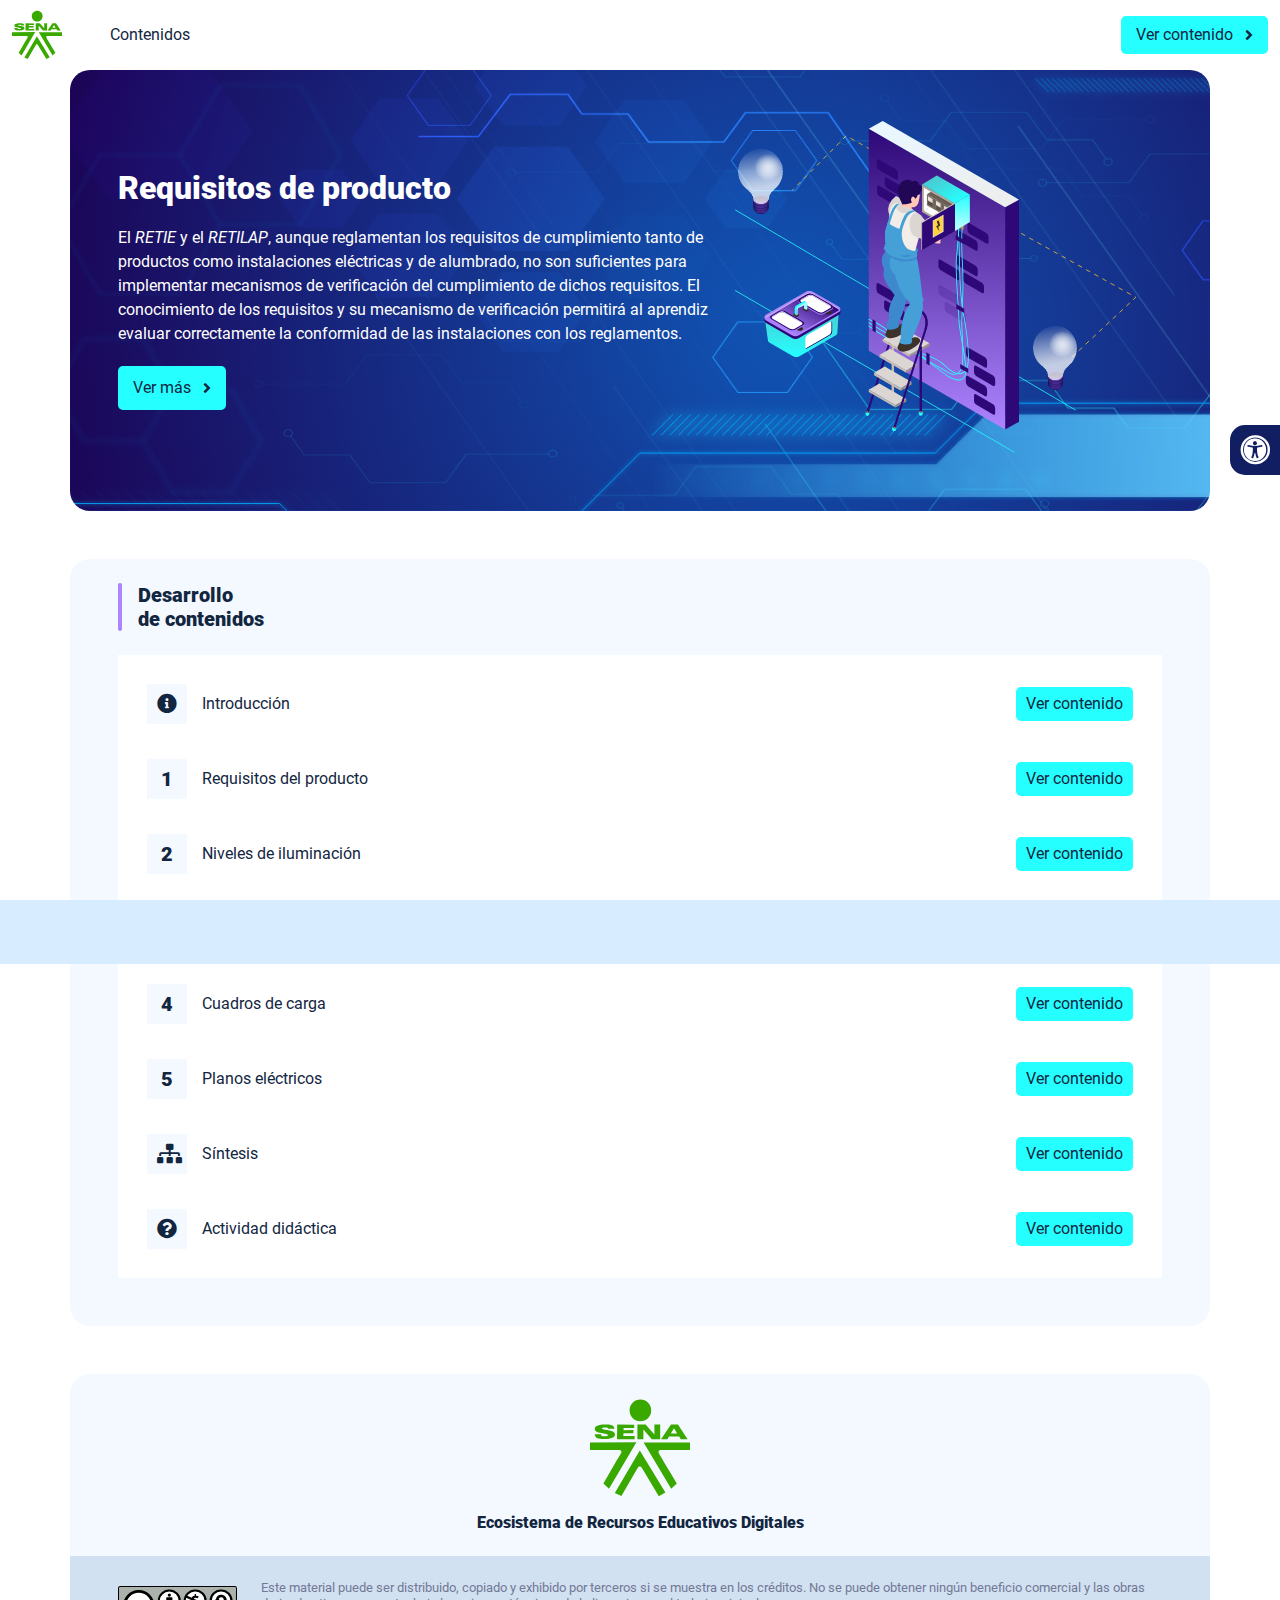
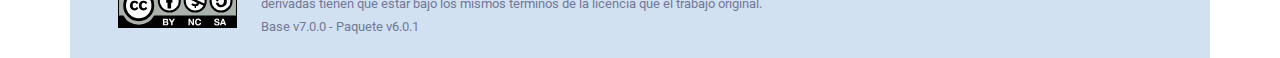
<file: index.html>
<!DOCTYPE html><html lang=""><head><meta charset="utf-8"><meta http-equiv="X-UA-Compatible" content="IE=edge"><meta name="viewport" content="width=device-width,initial-scale=1"><link rel="icon" href="favicon.ico"><title>Requisitos de producto</title><link href="css/chunk-0c047e41.3babef71.css" rel="prefetch"><link href="css/chunk-25b302c8.3babef71.css" rel="prefetch"><link href="css/chunk-26fc7596.3babef71.css" rel="prefetch"><link href="css/chunk-2d2747e2.3babef71.css" rel="prefetch"><link href="css/chunk-32334cb6.3babef71.css" rel="prefetch"><link href="css/chunk-3c57cd7b.3babef71.css" rel="prefetch"><link href="css/chunk-4f2d402a.3babef71.css" rel="prefetch"><link href="css/chunk-515a8379.aae71542.css" rel="prefetch"><link href="css/chunk-59974754.6d5aa889.css" rel="prefetch"><link href="css/chunk-60cbc06b.09438581.css" rel="prefetch"><link href="css/chunk-6e1e538a.3ba0a060.css" rel="prefetch"><link href="css/chunk-766a929b.9ea99275.css" rel="prefetch"><link href="css/chunk-f2df7d2c.3babef71.css" rel="prefetch"><link href="css/comple.89ead202.css" rel="prefetch"><link href="css/creditos.0e7397da.css" rel="prefetch"><link href="css/glosario.1098d753.css" rel="prefetch"><link href="css/referencias.dbaa45a3.css" rel="prefetch"><link href="js/actividad.498f8d3e.js" rel="prefetch"><link href="js/chunk-0206bfa0.9d64e2cb.js" rel="prefetch"><link href="js/chunk-0c047e41.c1b5f948.js" rel="prefetch"><link href="js/chunk-13a6037e.b6cc52b1.js" rel="prefetch"><link href="js/chunk-18f95272.c2a5eee4.js" rel="prefetch"><link href="js/chunk-25b302c8.26cfb7b2.js" rel="prefetch"><link href="js/chunk-26fc7596.286ada91.js" rel="prefetch"><link href="js/chunk-2c06842c.44a60f75.js" rel="prefetch"><link href="js/chunk-2d0c5615.ebc1981a.js" rel="prefetch"><link href="js/chunk-2d0e96ec.7b8875b5.js" rel="prefetch"><link href="js/chunk-2d208d90.9c6a4a0e.js" rel="prefetch"><link href="js/chunk-2d21d0e2.320e0a0d.js" rel="prefetch"><link href="js/chunk-2d22c123.474e9714.js" rel="prefetch"><link href="js/chunk-2d2747e2.55b9a2a1.js" rel="prefetch"><link href="js/chunk-2e80bb9a.818f9add.js" rel="prefetch"><link href="js/chunk-319206de.2b0a71fd.js" rel="prefetch"><link href="js/chunk-32334cb6.4e06baf7.js" rel="prefetch"><link href="js/chunk-36769079.f509823e.js" rel="prefetch"><link href="js/chunk-3c57cd7b.d8fd3cb3.js" rel="prefetch"><link href="js/chunk-4cdd78c0.21552dad.js" rel="prefetch"><link href="js/chunk-4f2d402a.f52de32d.js" rel="prefetch"><link href="js/chunk-515a8379.ad4b0488.js" rel="prefetch"><link href="js/chunk-53ccb27e.e4c9c4d9.js" rel="prefetch"><link href="js/chunk-55d286b8.984d19df.js" rel="prefetch"><link href="js/chunk-59974754.4b536167.js" rel="prefetch"><link href="js/chunk-60cbc06b.17f2bb4a.js" rel="prefetch"><link href="js/chunk-659152b8.4c724f06.js" rel="prefetch"><link href="js/chunk-6e1e538a.1656d117.js" rel="prefetch"><link href="js/chunk-766a929b.4fd76fb0.js" rel="prefetch"><link href="js/chunk-c796899c.b404a9ce.js" rel="prefetch"><link href="js/chunk-e8a7823a.9ff4a1e8.js" rel="prefetch"><link href="js/chunk-f2df7d2c.d2fe56d5.js" rel="prefetch"><link href="js/chunk-fde47172.6ef31f8b.js" rel="prefetch"><link href="js/comple.bb470b84.js" rel="prefetch"><link href="js/creditos.e0a862ca.js" rel="prefetch"><link href="js/glosario.078a1aea.js" rel="prefetch"><link href="js/intro.c3f9593e.js" rel="prefetch"><link href="js/referencias.2f493e34.js" rel="prefetch"><link href="js/sintesis.4d06def1.js" rel="prefetch"><link href="js/tema1.82eb4feb.js" rel="prefetch"><link href="js/tema2.337111f9.js" rel="prefetch"><link href="js/tema3.07167fae.js" rel="prefetch"><link href="js/tema4.e86cfaf5.js" rel="prefetch"><link href="js/tema5.bd9a6599.js" rel="prefetch"><link href="css/app.6a97a288.css" rel="preload" as="style"><link href="css/chunk-vendors.4b764616.css" rel="preload" as="style"><link href="js/app.c9f8bfbf.js" rel="preload" as="script"><link href="js/chunk-vendors.fed566e0.js" rel="preload" as="script"><link href="css/chunk-vendors.4b764616.css" rel="stylesheet"><link href="css/app.6a97a288.css" rel="stylesheet"></head><body><noscript><strong>We're sorry but Requisitos de producto doesn't work properly without JavaScript enabled. Please enable it to continue.</strong></noscript><div id="app"></div><script src="js/chunk-vendors.fed566e0.js"></script><script src="js/app.c9f8bfbf.js"></script></body></html>
</file>
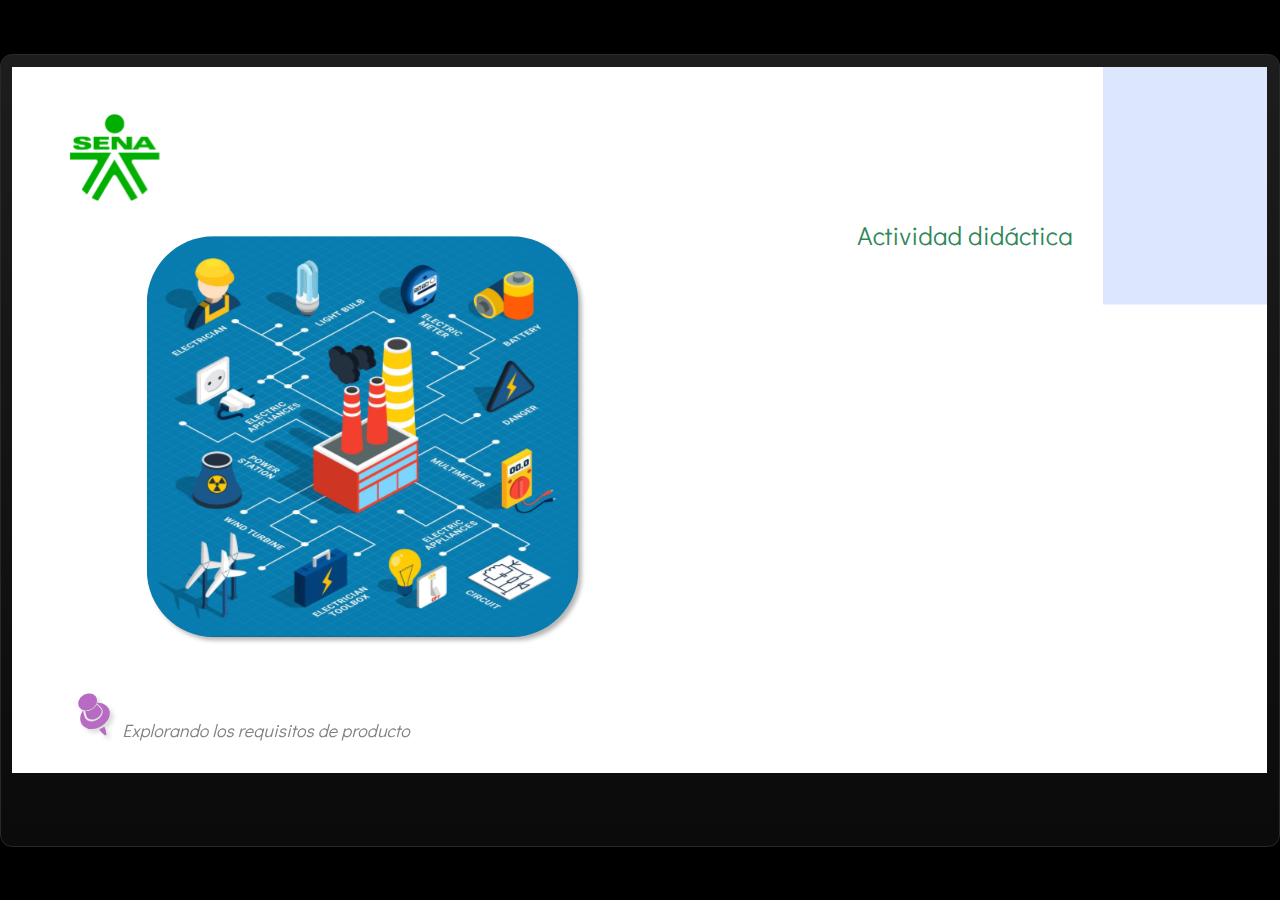
<file: actividades/actividad.html>
﻿<!doctype html>
<html lang="es">
<head>
  <meta charset="utf-8">
  <!-- Creado con Storyline 360 - http://www.articulate.com  -->
  <!-- version: 3.75.30269.0 -->
  <title>Actividad did&#225;ctica</title>
  <meta http-equiv="x-ua-compatible" content="IE=edge"/>
  <meta name="viewport" content="width=device-width,initial-scale=1,user-scalable=no,shrink-to-fit=no,minimal-ui"/>
  <meta name="apple-mobile-web-app-capable" content="yes"/>
  <style>
    html, body { height: 100%; padding: 0; margin: 0 }
    #app { height: 100%; width: 100%; }
  </style>

  <script>
    window.DS = {};
    window.globals = {
      DATA_PATH_BASE: '',
      HAS_FRAME: true,
      HAS_SLIDE: true,

      lmsPresent: false,
      tinCanPresent: false,
      cmi5Present: false,
      aoSupport: false,
      scale: 'show all',
      captureRc: false,
      browserSize: 'optimal',
      bgColor: '#000000',
      features: 'AccessibleVideo,BackgroundAudio,ConnectionMessages,FullScreenToggle,InsertSvgPicture,LayerPresentAsDialog,MultipleQuizTracking,PlayerSpeedControl,StreamingVideo,UpdatedThemeEditor,UseAudioElement,VideoTranscripts',
      themeName: 'classic',
      preloaderColor: '#FFFFFF',
      suppressAnalytics: false,
      productChannel: 'stable',
      publishSource: 'storyline',
      aid: 'aid|5304b41d-7af7-4125-b8d1-83eb222823e2',
      cid: 'e4ca85b4-4630-42a1-b3e5-8e7f557f076a',
      playerVersion: '3.75.30269.0',
      publishTimestamp: '2023-08-14T18:05:53.0775483Z',
      maxIosVideoElements: 10,
      connectionSettings: { },

      
      parseParams: function(qs) {
        if (window.globals.parsedParams != null) {
          return window.globals.parsedParams;
        }
        qs = (qs || window.location.search.substr(1)).split('+').join(' ');
        var params = {},
            tokens,
            re = /[?&]?([^=]+)=([^&]*)/g;

        while (tokens = re.exec(qs)) {
          params[decodeURIComponent(tokens[1]).trim()] =
            decodeURIComponent(tokens[2]).trim();
        }
        window.globals.parsedParams = params;
        return params;
      }

    };
  </script>
  <script>
    var isIe11 = ('ActiveXObject' in window || window.MSBlobBuilder != null)
      && window.msCrypto != null && !window.ActiveXObject;
    if (isIe11) {
      window.globals.unsupportedBrowser = true;
      document.write(atob('[base64]'));
    }
  </script>
  
  <script>window.THREE = { };</script>
  
</head>
<body style="background: #000000" class="cs-HTML theme-classic">
  <!-- 360 -->
  <script>!function(){var e,i=/iPhone/i,o=/iPod/i,n=/iPad/i,t=/\biOS-universal(?:.+)Mac\b/i,r=/\bAndroid(?:.+)Mobile\b/i,a=/Android/i,d=/(?:SD4930UR|\bSilk(?:.+)Mobile\b)/i,p=/Silk/i,l=/Windows Phone/i,u=/\bWindows(?:.+)ARM\b/i,b=/BlackBerry/i,s=/BB10/i,c=/Opera Mini/i,f=/\b(CriOS|Chrome)(?:.+)Mobile/i,h=/Mobile(?:.+)Firefox\b/i,v=function(e){return void 0!==e&&"MacIntel"===e.platform&&"number"==typeof e.maxTouchPoints&&e.maxTouchPoints>1&&"undefined"==typeof MSStream};e=function(e){var m={userAgent:"",platform:"",maxTouchPoints:0};e||"undefined"==typeof navigator?"string"==typeof e?m.userAgent=e:e&&e.userAgent&&(m={userAgent:e.userAgent,platform:e.platform,maxTouchPoints:e.maxTouchPoints||0}):m={userAgent:navigator.userAgent,platform:navigator.platform,maxTouchPoints:navigator.maxTouchPoints||0};var g=m.userAgent,y=g.split("[FBAN");void 0!==y[1]&&(g=y[0]),void 0!==(y=g.split("Twitter"))[1]&&(g=y[0]);var A=function(e){return function(i){return i.test(e)}}(g),w={apple:{phone:A(i)&&!A(l),ipod:A(o),tablet:!A(i)&&(A(n)||v(m))&&!A(l),universal:A(t),device:(A(i)||A(o)||A(n)||A(t)||v(m))&&!A(l)},amazon:{phone:A(d),tablet:!A(d)&&A(p),device:A(d)||A(p)},android:{phone:!A(l)&&A(d)||!A(l)&&A(r),tablet:!A(l)&&!A(d)&&!A(r)&&(A(p)||A(a)),device:!A(l)&&(A(d)||A(p)||A(r)||A(a))||A(/\bokhttp\b/i)},windows:{phone:A(l),tablet:A(u),device:A(l)||A(u)},other:{blackberry:A(b),blackberry10:A(s),opera:A(c),firefox:A(h),chrome:A(f),device:A(b)||A(s)||A(c)||A(h)||A(f)},any:!1,phone:!1,tablet:!1};return w.any=w.apple.device||w.android.device||w.windows.device||w.other.device,w.phone=w.apple.phone||w.android.phone||w.windows.phone,w.tablet=w.apple.tablet||w.android.tablet||w.windows.tablet,w}(),"object"==typeof exports&&"undefined"!=typeof module?module.exports=e:"function"==typeof define&&define.amd?define((function(){return e})):this.isMobile=e}();
    window.isMobile.apple.tablet = window.isMobile.apple.tablet ||
      (navigator.platform === 'MacIntel' && navigator.maxTouchPoints > 1);
    window.isMobile.apple.device = window.isMobile.apple.device || window.isMobile.apple.tablet;
    window.isMobile.tablet = window.isMobile.tablet || window.isMobile.apple.tablet;
    window.isMobile.any = window.isMobile.any || window.isMobile.apple.tablet;
  </script>

  <div id="focus-sink" tabindex="-1"></div>

  <div id="preso"></div>
  <script>
    (function() {

      var classTypes = [ 'desktop', 'mobile', 'phone', 'tablet' ];

      var addDeviceClasses = function(prefix, testObj) {
        var curr, i;
        for (i = 0; i < classTypes.length; i++) {
          curr = classTypes[i];
          if (testObj[curr]) {
            document.body.classList.add(prefix + curr);
          }
        }
      };

      var params = window.globals.parseParams(),
          isDevicePreview = params.devicepreview === '1',
          isPhoneOverride = params.deviceType === 'phone' || (isDevicePreview && params.phone == '1'),
          isTabletOverride = (params.deviceType === 'tablet' || isDevicePreview) && !isPhoneOverride,
          isMobileOverride = isPhoneOverride || isTabletOverride;

      var deviceView = {
        desktop: !window.isMobile.any && !isMobileOverride,
        mobile: window.isMobile.any || isMobileOverride,
        phone: isPhoneOverride || (window.isMobile.phone && !isTabletOverride),
        tablet: isTabletOverride || window.isMobile.tablet
      };

      window.globals.deviceView = deviceView;
      window.isMobile.desktop = !window.isMobile.any;
      window.isMobile.mobile = window.isMobile.any;

      addDeviceClasses('view-', deviceView);

    })();
  </script>
  
  <script src='story_content/user.js' type=text/javascript></script>
  <div class="slide-loader"></div>

  <script>
    if (window.globals.deviceView.isMobile) { var doc = document, loader = doc.body.querySelector('.slide-loader'); [ 1, 2, 3 ].forEach(function(n) { var d = doc.createElement('div'); d.style.backgroundColor = window.globals.preloaderColor; d.classList.add('mobile-loader-dot'); d.classList.add('dot' + n); loader.appendChild(d); }); }
  </script>

  <div class="mobile-load-title-overlay" style="display: none">
    <div class="mobile-load-title">Actividad did&#225;ctica</div>
  </div>

  <div class="mobile-chrome-warning"></div>

  
<style>
  .warn-connection-dialog {
    display: none;
    background: transparent;
    pointer-events: none;
    position: fixed;
    left: 0;
    top: 0;
    width: 100%;
    height: 100%;
    z-index: 999;
  }

  .warn-connection-content {
    border-radius: 4px;
    background: white;
    border: 1px solid #E7E7E7;
    color: #333333;
    box-shadow: 0 2px 4px rgba(0, 0, 0, 0.25);
    transition: all 150ms ease-out;
    position: absolute;
    white-space: nowrap;
  }

  .view-phone.is-landscape .warn-connection-content {
    left: 23px;
    bottom: 23px;
  }

  .view-tablet.is-landscape .warn-connection-content {
    left: 50%;
    top: 20px;
    transform: translateX(-50%);
  }

  .is-portrait .warn-connection-content {
    transform: translate(-50%, calc(-100% - 15px));
  }

  .warn-connection-content p {
    display: inline-block;
    margin: 0 8px 0 0;
    line-height: 33px;
    font-size: 11px;
  }

  .warn-connection-content svg {
    position: relative;
    vertical-align: middle;
    margin: 0 2px 2px 8px;
  }

  .view-desktop .warn-connection-content {
    left: 1.5em;
    bottom: 1.5em;
  }

  .view-desktop .warn-connection-content p {
    font-size: 1.1em;
  }

  .is-offline .warn-connection-dialog {
    display: block;
  }

  .is-offline .cs-panel * {
    pointer-events: none !important;
  }

  .is-offline .cs-panel {
    pointer-events: all !important;
  }

  .is-offline #nav-controls * {
    pointer-events: none !important;
  }

  .is-offline #nav-controls {
    pointer-events: all !important;
  }
</style>

<div class="warn-connection-dialog">
  <div class="warn-connection-content">
    <svg width="17" height="15" viewBox="0 0 17 15" xmlns="http://www.w3.org/2000/svg">
      <path fill="#8F0000" stroke="white" d="M16.07,12.98 L15.88,12.23 L9.51,1.21 C8.97,0.26,7.6,0.26,7.06,1.21 L0.69,12.23 C0.15,13.16,0.81,14.36,1.91,14.36 H14.65 C15.47,14.36,16.05,13.7,16.07,12.98 Z"/>
      <path fill="white" stroke="white" d="M8.58,5.5 C8.35,5.28,8.5,5.35,8.21,5.32 C8.09,5.35,7.97,5.49,7.96,5.67 C7.97,5.79,7.98,5.92,7.98,6.04 L7.98,6.04 C7.99,6.17,8,6.31,8.01,6.43 L8.01,6.44 C8.03,6.92,8.06,7.41,8.09,7.9 L8.09,7.9 C8.12,8.39,8.14,8.88,8.17,9.37 C8.17,9.39,8.18,9.42,8.2,9.44 C8.23,9.46,8.25,9.47,8.28,9.47 C8.31,9.47,8.34,9.46,8.35,9.44 C8.37,9.43,8.38,9.4,8.39,9.35 L8.39,9.34 C8.39,9.24,8.4,9.15,8.4,9.05 L8.4,9.05 C8.41,8.96,8.41,8.86,8.42,8.75 C8.43,8.44,8.45,8.12,8.47,7.81 L8.47,7.81 C8.49,7.49,8.51,7.18,8.53,6.87 C8.55,6.46,8.56,6.05,8.59,5.64 L8.6,5.62 C8.6,5.57,8.59,5.53,8.58,5.5 L8.21,5.32 Z"/>
      <circle fill="white" stroke="white" cx="8.3" cy="11.35" r="0.3"/>
    </svg>
    <p>You are offline. Trying to reconnect...</p>
  </div>
</div>

<script>
  (function() {
    window.DS.connection = {
      warningShown: false,
      assets: {},
      loadingAssetGroup: false,
      retryDelay: 500
    };

    // @TODO this is POC code and can be cleaned up a bit more if we move forward
    // with the feature



    // The `window.globals.features` variable must be set in `webpack.dev.config` when testing locally - it is not enough
    // to have it in the data - but it must be set there as well.
    var useConnectionMessages = window.AbortController != null &&
      window.location.protocol != 'file:' &&
      window.globals.features.indexOf('ConnectionMessages') != -1;

    window.DS.connection.useConnectionMessages = useConnectionMessages

    var assetCount = 0;
    var checkLoadedId;
    var connectionSettings = window.globals.connectionSettings;

    if (useConnectionMessages && connectionSettings != null) {
      var contentEl = document.querySelector('.warn-connection-content');
      var messageEl = contentEl.querySelector('p')

      if (connectionSettings.useDarkTheme) {
        contentEl.style.borderColor = '#BABBBA';
        contentEl.style.backgroundColor = '#282828';
        contentEl.style.color = '#FFFFFF';
      }

      if (connectionSettings.message != null) {
        messageEl.textContent = window.decodeURIComponent(connectionSettings.message);
      }
    }

    function checkAssetsReady() {
      for (var i in DS.connection.assets) {
        if (!DS.connection.assets[i].success) {
          return false;
        }
      }
      return true;
    }

    function stopAssetGroup() {
      if (!useConnectionMessages) { return; }

      assetCount = 0;

      DS.connection.oldAssetGroup = DS.connection.assets;
      DS.connection.assets = {};
      DS.connection.loadingAssetGroup = false;
      clearInterval(checkLoadedId);
    }

    function startAssetGroup() {
      if (!useConnectionMessages) { return; }
      var ticks = 0;
      clearInterval(checkLoadedId);
      checkLoadedId = setInterval(function() {
        var loaded = 0;
        if (assetCount === 0 && loaded === 0) {
          clearInterval(checkLoadedId);
          return;
        }

        for (var i in DS.connection.assets) {
          if (DS.connection.assets[i].success) {
            loaded++;
          }
        }

        if (assetCount === loaded && checkAssetsReady()) {
          for (var i in DS.connection.assets) {
            if (DS.connection.assets[i].action) {
              DS.connection.assets[i].action();
            }
          }
          hideWarning();
          stopAssetGroup();
        }
      }, 100)
    }

    function requiredAsset(url, action, retry, type) {
      if (!useConnectionMessages) { return; }
      if (DS.connection.assets[url]) { return; }

      DS.connection.assets[url] = {
        success: false, action: action, retry: retry, type: type
      };
      assetCount = Object.keys(DS.connection.assets).length;
      if (!DS.connection.loadingAssetGroup) {
        startAssetGroup();
      }
      DS.connection.loadingAssetGroup = true;
    }

    function assetLoaded(url) {
      if (!useConnectionMessages) { return; }
      if (DS.connection.assets[url]) {
        DS.connection.assets[url].success = true;
      }
    }

    function assetFailed(url) {
      if (!useConnectionMessages) { return; }
      if (!DS.connection.assets[url]) {
        if (/\.js$/.test(url)) {
          setTimeout(function() {
            if (DS.connection.lastSlideLoaded != null) {
              DS.connection.lastSlideLoaded();
            }
          }, DS.connection.retryDelay);
        }
        return;
      }
      if (!DS.connection.warningShown) { showWarning(); }
      if (DS.connection.assets[url].retry) {
        setTimeout(function() {
          if (!DS.connection.assets[url].success) {
            DS.connection.assets[url].retry()
          }
        }, DS.connection.retryDelay);
      }
    }

    function hideWarning() {
      document.body.classList.remove('is-offline');
      DS.connection.warningShown = false;
    }
    DS.connection.hideWarning = hideWarning

    function showWarning(btn) {
      document.body.classList.add('is-offline')
      DS.connection.warningShown = true;
      updateWarningPosition();
    }

    function updateWarningPosition() {
      if (!DS.connection.warningShown) {
        return;
      }

      var isPortrait = document.body.classList.contains('is-portrait');
      var warningEl = document.querySelector('.warn-connection-content');

      if (isPortrait) {
        var slide = document.querySelector('.primary-slide');
        var slideRect = slide.getBoundingClientRect();

        warningEl.style.top = `${slideRect.top}px`
        warningEl.style.left = `${slideRect.left + slideRect.width / 2}px`
      } else {
        warningEl.style.top = null;
        warningEl.style.left = null;
      }

      window.requestAnimationFrame(updateWarningPosition);
    }

    // these will all be noops if the feature flag isn't set in
    // the data and `window.globals.features`
    DS.connection.requiredAsset = requiredAsset;
    DS.connection.assetLoaded = assetLoaded;
    DS.connection.assetFailed = assetFailed;
    DS.connection.stopAssetGroup = stopAssetGroup;
    DS.connection.startAssetGroup = startAssetGroup;
  })();
</script>


  <script>
    
    if (window.autoSpider && window.vInterfaceObject) {
      document.querySelector('.mobile-load-title-overlay').style.display = 'none';
    }
  </script>

  

  <link rel="stylesheet" href="html5/data/css/output.min.css" data-noprefix/>
</body>
<script src="html5/lib/scripts/bootstrapper.min.js"></script>
</html>
</file>
<file: css/chunk-0c047e41.3babef71.css>
.actividad[data-v-22adfd6b]{background-color:#f2f2f2}.horizontal-scroll__wrapper[data-v-22adfd6b]{overflow:hidden}.horizontal-scroll[data-v-22adfd6b]{display:flex;transition:transform .5s ease-in-out;align-items:center;flex-wrap:nowrap}.horizontal-scroll[data-v-22adfd6b]:not(.row){width:100%}.horizontal-scroll--item-fw[data-v-22adfd6b]>div{flex-grow:0;flex-shrink:0;width:100%;margin:0!important}
</file>
<file: css/chunk-25b302c8.3babef71.css>
.actividad[data-v-22adfd6b]{background-color:#f2f2f2}.horizontal-scroll__wrapper[data-v-22adfd6b]{overflow:hidden}.horizontal-scroll[data-v-22adfd6b]{display:flex;transition:transform .5s ease-in-out;align-items:center;flex-wrap:nowrap}.horizontal-scroll[data-v-22adfd6b]:not(.row){width:100%}.horizontal-scroll--item-fw[data-v-22adfd6b]>div{flex-grow:0;flex-shrink:0;width:100%;margin:0!important}
</file>
<file: css/chunk-26fc7596.3babef71.css>
.actividad[data-v-22adfd6b]{background-color:#f2f2f2}.horizontal-scroll__wrapper[data-v-22adfd6b]{overflow:hidden}.horizontal-scroll[data-v-22adfd6b]{display:flex;transition:transform .5s ease-in-out;align-items:center;flex-wrap:nowrap}.horizontal-scroll[data-v-22adfd6b]:not(.row){width:100%}.horizontal-scroll--item-fw[data-v-22adfd6b]>div{flex-grow:0;flex-shrink:0;width:100%;margin:0!important}
</file>
<file: css/chunk-2d2747e2.3babef71.css>
.actividad[data-v-22adfd6b]{background-color:#f2f2f2}.horizontal-scroll__wrapper[data-v-22adfd6b]{overflow:hidden}.horizontal-scroll[data-v-22adfd6b]{display:flex;transition:transform .5s ease-in-out;align-items:center;flex-wrap:nowrap}.horizontal-scroll[data-v-22adfd6b]:not(.row){width:100%}.horizontal-scroll--item-fw[data-v-22adfd6b]>div{flex-grow:0;flex-shrink:0;width:100%;margin:0!important}
</file>
<file: css/chunk-32334cb6.3babef71.css>
.actividad[data-v-22adfd6b]{background-color:#f2f2f2}.horizontal-scroll__wrapper[data-v-22adfd6b]{overflow:hidden}.horizontal-scroll[data-v-22adfd6b]{display:flex;transition:transform .5s ease-in-out;align-items:center;flex-wrap:nowrap}.horizontal-scroll[data-v-22adfd6b]:not(.row){width:100%}.horizontal-scroll--item-fw[data-v-22adfd6b]>div{flex-grow:0;flex-shrink:0;width:100%;margin:0!important}
</file>
<file: css/chunk-3c57cd7b.3babef71.css>
.actividad[data-v-22adfd6b]{background-color:#f2f2f2}.horizontal-scroll__wrapper[data-v-22adfd6b]{overflow:hidden}.horizontal-scroll[data-v-22adfd6b]{display:flex;transition:transform .5s ease-in-out;align-items:center;flex-wrap:nowrap}.horizontal-scroll[data-v-22adfd6b]:not(.row){width:100%}.horizontal-scroll--item-fw[data-v-22adfd6b]>div{flex-grow:0;flex-shrink:0;width:100%;margin:0!important}
</file>
<file: css/chunk-4f2d402a.3babef71.css>
.actividad[data-v-22adfd6b]{background-color:#f2f2f2}.horizontal-scroll__wrapper[data-v-22adfd6b]{overflow:hidden}.horizontal-scroll[data-v-22adfd6b]{display:flex;transition:transform .5s ease-in-out;align-items:center;flex-wrap:nowrap}.horizontal-scroll[data-v-22adfd6b]:not(.row){width:100%}.horizontal-scroll--item-fw[data-v-22adfd6b]>div{flex-grow:0;flex-shrink:0;width:100%;margin:0!important}
</file>
<file: css/chunk-515a8379.aae71542.css>
.actividad{background-color:#f2f2f2}.banner-interno{position:relative}.banner-interno__fondo{position:absolute;top:0;bottom:-50px;left:0;right:0;background-color:#0f58b9;background-size:cover;background-position:50%}.banner-interno__titulo{display:flex;align-items:center}.banner-interno__titulo__icono{display:block;width:32px;height:32px;border-radius:50%;background-color:#fff;position:relative}.banner-interno__titulo__icono i{color:#0f58b9;position:absolute;left:50%;top:50%;transform:translate(-50%,-50%)}.banner-interno__titulo h1,.banner-interno__titulo h2,.banner-interno__titulo h3,.banner-interno__titulo h4,.banner-interno__titulo h5,.banner-interno__titulo h6{color:#fff;line-height:1.1em}
</file>
<file: css/chunk-59974754.6d5aa889.css>
.actividad{background-color:#f2f2f2}.aside-menu{position:fixed;top:70px;min-height:calc(100vh - 70px);max-height:calc(100vh - 70px);background-color:#f3f9ff;transition:flex .5s ease-in-out,width .5s ease-in-out;overflow-x:hidden;z-index:100001;width:300px}.aside-menu__black-background{position:fixed;inset:0;top:70px;background:rgba(0,0,0,.8);cursor:pointer}.aside-menu a{color:#111e61}.aside-menu__content{width:300px;display:flex;flex-direction:column;justify-content:space-between;min-height:calc(100vh - 70px);max-height:calc(100vh - 70px);border-right:1px solid #d8ecff;position:absolute;background:#fff}@media (max-height:800px){.aside-menu__content{min-height:800px;max-height:800px;overflow-y:auto}}.aside-menu__header{padding:10px;text-align:center;background-color:#d8ecff}.aside-menu__header h4{margin:0}.aside-menu__menu{overflow-y:auto;flex-grow:1;list-style:none;padding-left:0;margin-bottom:0}.aside-menu__menu__item--active .aside-menu__menu__item__lnk,.aside-menu__menu__item--active .aside-menu__sec-menu__item__lnk{background-color:#d8ecff;font-weight:700}.aside-menu__menu__item--sub-menu:hover,.aside-menu__menu__item:hover,.aside-menu__sec-menu__item:hover{background-color:#d8ecff}.aside-menu__menu__item--sub-menu{padding-left:10px}.aside-menu__menu__item--sub-menu--active .aside-menu__menu__item__lnk,.aside-menu__menu__item--sub-menu--active .aside-menu__sec-menu__item__lnk{background-color:#d8ecff;font-weight:700;position:relative}.aside-menu__menu__item--sub-menu--active .aside-menu__menu__item__lnk:before,.aside-menu__menu__item--sub-menu--active .aside-menu__sec-menu__item__lnk:before{content:"";display:block;position:absolute;left:0;bottom:0;top:0;width:4px;border-radius:2px;background-color:#ad84ff}.aside-menu__menu__item__lnk,.aside-menu__sec-menu__item__lnk{display:flex;align-items:center;padding:10px 15px;line-height:1.1em}.aside-menu__menu__item__lnk i,.aside-menu__menu__item__lnk span,.aside-menu__sec-menu__item__lnk i,.aside-menu__sec-menu__item__lnk span{margin-right:10px}.aside-menu__menu__item__lnk i:last-child,.aside-menu__menu__item__lnk span:last-child,.aside-menu__sec-menu__item__lnk i:last-child,.aside-menu__sec-menu__item__lnk span:last-child{margin-right:0}.aside-menu__sec-menu{background-color:#d8ecff;padding:10px 0;flex-shrink:0;margin-bottom:0}.aside-menu__sec-menu__item{padding:10px 15px}.aside-menu__sec-menu__item__lnk{padding:0;border-radius:1em}.aside-menu__sec-menu__item__lnk i{display:block;width:2em;height:2em;padding:.5em 0;text-align:center;background-color:#fff;border-radius:50%}.aside-menu__sec-menu__item__lnk:hover{background-color:#fff}@media (max-width:576px){.aside-menu__sec-menu{padding-bottom:110px}}.main-menu-enter-active{animation:main-menu-open-animation .3s}.main-menu-enter-active .aside-menu__black-background{animation:main-menu-background-animation .3s}.main-menu-leave-active{animation:main-menu-open-animation .3s reverse}.main-menu-leave-active .aside-menu__black-background{animation:main-menu-background-animation .3s reverse}@keyframes main-menu-open-animation{0%{width:0}to{width:300px}}@keyframes main-menu-background-animation{0%{opacity:0}to{opacity:1}}
</file>
<file: css/chunk-60cbc06b.09438581.css>
.actividad[data-v-7e5a4120]{background-color:#f2f2f2}.header[data-v-7e5a4120]{position:sticky;top:0;padding-top:10px;padding-bottom:10px;background-color:#fff;z-index:10010;line-height:1.1em}.header__logo[data-v-7e5a4120]{width:50px}@media (max-width:576px){.header__componente-formativo[data-v-7e5a4120]{font-size:.8em}}.header__menu[data-v-7e5a4120]{cursor:pointer}.header__menu span[data-v-7e5a4120]{font-size:.7em;display:block;line-height:1em;text-align:center;color:#111e61}.header__menu__btn[data-v-7e5a4120]{width:30px;height:30px;position:relative;margin-bottom:4px}.header__menu__btn .line-1[data-v-7e5a4120],.header__menu__btn .line-2[data-v-7e5a4120],.header__menu__btn .line-3[data-v-7e5a4120]{height:4px;width:30px;background-color:#111e61;transform-origin:center center;position:absolute;left:0;border-radius:2px}.header__menu__btn .line-1[data-v-7e5a4120]{top:4px;animation:line-1-inactive-data-v-7e5a4120 .5s ease-in-out forwards}.header__menu__btn .line-2[data-v-7e5a4120]{top:13px;animation:line-2-inactive-data-v-7e5a4120 .5s ease-in-out forwards}.header__menu__btn .line-3[data-v-7e5a4120]{top:22px;animation:line-3-inactive-data-v-7e5a4120 .5s ease-in-out forwards}.header__menu__btn[data-v-7e5a4120]:hover{cursor:pointer}.header__menu__btn--open .line-1[data-v-7e5a4120]{animation:line-1-active-data-v-7e5a4120 .5s ease-in-out forwards}.header__menu__btn--open .line-2[data-v-7e5a4120]{animation:line-2-active-data-v-7e5a4120 .5s ease-in-out forwards}.header__menu__btn--open .line-3[data-v-7e5a4120]{animation:line-3-active-data-v-7e5a4120 .5s ease-in-out forwards}@keyframes line-1-active-data-v-7e5a4120{0%{transform:translate(0) rotate(0)}50%{transform:translateY(9px) rotate(0)}to{transform:translateY(9px) rotate(45deg)}}@keyframes line-2-active-data-v-7e5a4120{0%{transform:scale(1)}to{transform:scale(0)}}@keyframes line-3-active-data-v-7e5a4120{0%{transform:translate(0) rotate(0)}50%{transform:translateY(-9px) rotate(0)}to{transform:translateY(-9px) rotate(-45deg)}}@keyframes line-1-inactive-data-v-7e5a4120{0%{transform:translateY(9px) rotate(45deg)}50%{transform:translateY(9px) rotate(0)}to{transform:translate(0) rotate(0)}}@keyframes line-2-inactive-data-v-7e5a4120{0%{transform:scale(0)}to{transform:scale(1)}}@keyframes line-3-inactive-data-v-7e5a4120{0%{transform:translateY(-9px) rotate(-45deg)}50%{transform:translateY(-9px) rotate(0)}to{transform:translate(0) rotate(0)}}
</file>
<file: css/chunk-6e1e538a.3ba0a060.css>
.actividad[data-v-4f6b7c58]{background-color:#f2f2f2}.accesibilidad[data-v-4f6b7c58]{position:fixed;right:0;top:50vh;height:50px;background-color:#111e61;border-top-left-radius:15px;border-bottom-left-radius:15px;transform:translateY(-50%) translateX(100%) translateX(-50px);overflow:hidden;transition:transform .3s ease-in-out,height .3s ease-in-out}.accesibilidad[data-v-4f6b7c58]:hover{transform:translateY(-50%) translateX(0);height:12.75rem}.accesibilidad [data-v-4f6b7c58]{color:#fff}.accesibilidad__menu__content .accesibilidad__menu__item[data-v-4f6b7c58]{cursor:pointer}.accesibilidad__menu__content .accesibilidad__menu__item[data-v-4f6b7c58]:hover{background-color:#273685}.accesibilidad__menu__content .accesibilidad__menu__item[data-v-4f6b7c58]:last-child{border:none}.accesibilidad__menu__item[data-v-4f6b7c58]{display:flex;align-items:center;padding:10px;border-bottom:1px solid #273685;line-height:1em;-moz-user-select:none;user-select:none}.accesibilidad__menu i[data-v-4f6b7c58]{font-size:30px;font-style:normal;margin-right:10px;line-height:1em}.accesibilidad__menu img[data-v-4f6b7c58]{width:30px;margin-right:10px}
</file>
<file: css/chunk-766a929b.9ea99275.css>
.actividad{background-color:#f2f2f2}.barra-avance{display:flex;align-items:center;justify-content:space-between;position:fixed;bottom:0;left:0;width:100%;padding:10px;background-color:#d8ecff;transition:transform .5s ease-in-out;z-index:100000}.barra-avance__barra{margin:0 20px;flex:1;position:relative;max-width:800px}.barra-avance__barra--amarilla,.barra-avance__barra--blanca{height:4px}.barra-avance__barra--amarilla:after,.barra-avance__barra--amarilla:before,.barra-avance__barra--blanca:after,.barra-avance__barra--blanca:before{content:"";display:block;width:10px;height:10px;border-radius:50%;position:absolute;top:50%}.barra-avance__barra--amarilla:before,.barra-avance__barra--blanca:before{left:0;transform:translate(-50%,-50%)}.barra-avance__barra--amarilla:after,.barra-avance__barra--blanca:after{right:0;transform:translate(50%,-50%)}.barra-avance__barra--blanca{background-color:#fff}.barra-avance__barra--blanca:after,.barra-avance__barra--blanca:before{background-color:#fff}.barra-avance__barra--amarilla{position:absolute;width:100%;top:0;background-color:#25ffff}.barra-avance__barra--amarilla:after,.barra-avance__barra--amarilla:before{background-color:#25ffff}.barra-avance__boton--regresar{background-color:#b0c0d2}.barra-avance__boton--regresar span{color:#111e61!important}.barra-avance__boton--disable{opacity:0;pointer-events:none}.barra-avance--open{transform:translateY(0)}.barra-avance--close{transform:translateY(100%)}
</file>
<file: css/chunk-f2df7d2c.3babef71.css>
.actividad[data-v-22adfd6b]{background-color:#f2f2f2}.horizontal-scroll__wrapper[data-v-22adfd6b]{overflow:hidden}.horizontal-scroll[data-v-22adfd6b]{display:flex;transition:transform .5s ease-in-out;align-items:center;flex-wrap:nowrap}.horizontal-scroll[data-v-22adfd6b]:not(.row){width:100%}.horizontal-scroll--item-fw[data-v-22adfd6b]>div{flex-grow:0;flex-shrink:0;width:100%;margin:0!important}
</file>
<file: css/comple.89ead202.css>
.banner-interno{position:relative}.banner-interno__fondo{position:absolute;top:0;bottom:-50px;left:0;right:0;background-color:#0f58b9;background-size:cover;background-position:50%}.banner-interno__titulo{display:flex;align-items:center}.banner-interno__titulo__icono{display:block;width:32px;height:32px;border-radius:50%;background-color:#fff;position:relative}.banner-interno__titulo__icono i{color:#0f58b9;position:absolute;left:50%;top:50%;transform:translate(-50%,-50%)}.banner-interno__titulo h1,.banner-interno__titulo h2,.banner-interno__titulo h3,.banner-interno__titulo h4,.banner-interno__titulo h5,.banner-interno__titulo h6{color:#fff;line-height:1.1em}.actividad{background-color:#f2f2f2}.complementario__enlaces{display:flex;justify-content:center;flex-wrap:wrap}.complementario__enlaces a{margin:0 5px}.complementario__btn{font-size:1.5em;line-height:1em}table{width:calc(100% - 1px);min-width:800px}table thead{background-color:#d8ecff}table thead th{border-color:#d8ecff}table td,table th{padding:25px 20px;text-align:center}
</file>
<file: css/creditos.0e7397da.css>
.banner-interno{position:relative}.banner-interno__fondo{position:absolute;top:0;bottom:-50px;left:0;right:0;background-color:#0f58b9;background-size:cover;background-position:50%}.banner-interno__titulo{display:flex;align-items:center}.banner-interno__titulo__icono{display:block;width:32px;height:32px;border-radius:50%;background-color:#fff;position:relative}.banner-interno__titulo__icono i{color:#0f58b9;position:absolute;left:50%;top:50%;transform:translate(-50%,-50%)}.banner-interno__titulo h1,.banner-interno__titulo h2,.banner-interno__titulo h3,.banner-interno__titulo h4,.banner-interno__titulo h5,.banner-interno__titulo h6{color:#fff;line-height:1.1em}.actividad{background-color:#f2f2f2}.creditos-vista .tarjeta.credito{background-color:#d2e1f1}.creditos{color:#727997;overflow-x:auto}.creditos__item{min-width:490px}.creditos p{line-height:1.3em;margin-bottom:0;color:#727997}.creditos__titulo{font-weight:700;background-color:#d2e1f1;padding:5px 10px;border-top-radius:5px;border-top-left-radius:5px;border-top-right-radius:5px}.creditos table td,.creditos table th{border-color:#d2e1f1}
</file>
<file: css/glosario.1098d753.css>
.banner-interno{position:relative}.banner-interno__fondo{position:absolute;top:0;bottom:-50px;left:0;right:0;background-color:#0f58b9;background-size:cover;background-position:50%}.banner-interno__titulo{display:flex;align-items:center}.banner-interno__titulo__icono{display:block;width:32px;height:32px;border-radius:50%;background-color:#fff;position:relative}.banner-interno__titulo__icono i{color:#0f58b9;position:absolute;left:50%;top:50%;transform:translate(-50%,-50%)}.banner-interno__titulo h1,.banner-interno__titulo h2,.banner-interno__titulo h3,.banner-interno__titulo h4,.banner-interno__titulo h5,.banner-interno__titulo h6{color:#fff;line-height:1.1em}.actividad{background-color:#f2f2f2}.glosario__letra-item{display:flex}.glosario__letra-item__texto{padding-top:5px}.glosario__letra-item__letra__icono{width:32px;height:32px;position:relative;line-height:1em;border-radius:50%;background-color:#d2e1f1}.glosario__letra-item__letra__icono span{position:absolute;left:50%;top:50%;transform:translate(-50%,-50%);font-size:1.1em;font-weight:900}
</file>
<file: css/referencias.dbaa45a3.css>
.banner-interno{position:relative}.banner-interno__fondo{position:absolute;top:0;bottom:-50px;left:0;right:0;background-color:#0f58b9;background-size:cover;background-position:50%}.banner-interno__titulo{display:flex;align-items:center}.banner-interno__titulo__icono{display:block;width:32px;height:32px;border-radius:50%;background-color:#fff;position:relative}.banner-interno__titulo__icono i{color:#0f58b9;position:absolute;left:50%;top:50%;transform:translate(-50%,-50%)}.banner-interno__titulo h1,.banner-interno__titulo h2,.banner-interno__titulo h3,.banner-interno__titulo h4,.banner-interno__titulo h5,.banner-interno__titulo h6{color:#fff;line-height:1.1em}.actividad{background-color:#f2f2f2}.referencias__item:last-child hr{display:none}.referencias__item a{color:#2196f3;text-decoration:underline;overflow-wrap:break-word}
</file>
<file: css/app.6a97a288.css>
*{box-sizing:inherit}:after,:before{box-sizing:inherit}html{height:100%;line-height:1.15;box-sizing:border-box;-webkit-font-smoothing:antialiased;-moz-osx-font-smoothing:grayscale;-webkit-text-size-adjust:100%;-ms-text-size-adjust:100%;text-rendering:optimizeLegibility}a,abbr,acronym,address,applet,article,aside,audio,b,big,blockquote,body,canvas,caption,center,cite,code,dd,del,details,dfn,div,dl,dt,em,embed,fieldset,figcaption,figure,footer,form,h1,h2,h3,h4,h5,h6,header,hgroup,html,i,iframe,img,ins,kbd,label,legend,li,mark,menu,nav,object,ol,output,p,pre,q,ruby,s,samp,section,small,span,strike,strong,sub,summary,sup,table,tbody,td,tfoot,th,thead,time,tr,tt,u,ul,var,video{margin:0;padding:0;border:0;outline:0;background:transparent;vertical-align:baseline}article,aside,details,figcaption,figure,footer,header,main,menu,nav,section,summary{display:block}[hidden],template{display:none}hr{box-sizing:content-box;height:0;border-bottom:1px solid #e8e8e8;border-left:0;border-right:0;border-top:0;margin:1.5em 0;overflow:visible}[hidden]{display:none}a{font-family:Roboto,sans-serif;font-size:1em;font-weight:400;text-decoration:none;color:#12263f;background-color:transparent;transition:all .15s ease-in-out;-webkit-text-decoration-skip:objects}a:active,a:hover{outline-width:0}a:active,a:focus,a:hover{color:#000}[type=button],[type=reset],[type=submit],button{-moz-appearance:none;appearance:none;cursor:pointer;display:inline-block;vertical-align:middle;border:0;border-radius:5px;color:#12263f;background-color:#25ffff;font-family:Roboto,sans-serif;font-weight:400;font-size:1em;-webkit-font-smoothing:antialiased;line-height:1em;white-space:nowrap;text-decoration:none;text-transform:none;padding:.75em 1.5em;margin:0;-moz-user-select:none;user-select:none;overflow:visible;transition:background-color .15s ease-in-out}[type=button]:focus,[type=button]:hover,[type=reset]:focus,[type=reset]:hover,[type=submit]:focus,[type=submit]:hover,button:focus,button:hover{background-color:#25ffff;color:#12263f}[type=button]:disabled,[type=reset]:disabled,[type=submit]:disabled,button:disabled{cursor:not-allowed;opacity:.5}[type=button]:disabled:hover,[type=reset]:disabled:hover,[type=submit]:disabled:hover,button:disabled:hover{background-color:#25ffff}input,select,textarea{margin:0;display:block;font-family:Roboto,sans-serif;font-size:16px}input{overflow:visible}[type=color],[type=date],[type=datetime-local],[type=datetime],[type=email],[type=month],[type=number],[type=password],[type=search],[type=tel],[type=text],[type=time],[type=url],[type=week],input:not([type]),select,select[multiple],textarea{background-color:#fff;border:1px solid #e8e8e8;border-radius:5px;box-shadow:inset 0 1px 3px rgba(0,0,0,.06);box-sizing:inherit;margin-bottom:.75em;padding:.5em;transition:border-color .15s ease-in-out;width:100%}[type=color]:hover,[type=date]:hover,[type=datetime-local]:hover,[type=datetime]:hover,[type=email]:hover,[type=month]:hover,[type=number]:hover,[type=password]:hover,[type=search]:hover,[type=tel]:hover,[type=text]:hover,[type=time]:hover,[type=url]:hover,[type=week]:hover,input:not([type]):hover,select:hover,select[multiple]:hover,textarea:hover{border-color:shade(#e8e8e8,20%)}[type=color]:focus,[type=date]:focus,[type=datetime-local]:focus,[type=datetime]:focus,[type=email]:focus,[type=month]:focus,[type=number]:focus,[type=password]:focus,[type=search]:focus,[type=tel]:focus,[type=text]:focus,[type=time]:focus,[type=url]:focus,[type=week]:focus,input:not([type]):focus,select:focus,select[multiple]:focus,textarea:focus{border-color:#ad84ff;box-shadow:inset 0 1px 3px rgba(0,0,0,.06),0 0 5px rgba(13,77,161,.7);outline:none}[type=color]:disabled,[type=date]:disabled,[type=datetime-local]:disabled,[type=datetime]:disabled,[type=email]:disabled,[type=month]:disabled,[type=number]:disabled,[type=password]:disabled,[type=search]:disabled,[type=tel]:disabled,[type=text]:disabled,[type=time]:disabled,[type=url]:disabled,[type=week]:disabled,input:not([type]):disabled,select:disabled,select[multiple]:disabled,textarea:disabled{background-color:shade(#fff,5%);cursor:not-allowed}[type=color]:disabled:hover,[type=date]:disabled:hover,[type=datetime-local]:disabled:hover,[type=datetime]:disabled:hover,[type=email]:disabled:hover,[type=month]:disabled:hover,[type=number]:disabled:hover,[type=password]:disabled:hover,[type=search]:disabled:hover,[type=tel]:disabled:hover,[type=text]:disabled:hover,[type=time]:disabled:hover,[type=url]:disabled:hover,[type=week]:disabled:hover,input:not([type]):disabled:hover,select:disabled:hover,select[multiple]:disabled:hover,textarea:disabled:hover{border:1px solid #e8e8e8}select{text-transform:none;max-width:100%;border-radius:5px}::-webkit-file-upload-button{background-color:#25ffff;border:none;cursor:pointer;color:#12263f;border-radius:5px;padding:.75em 1.5em}::-webkit-file-upload-button:hover{background-color:#25ffff}optgroup{font-weight:700}fieldset{border:1px solid #e8e8e8;background-color:transparent;padding:1.5em;-webkit-margin-start:0;-webkit-margin-end:0;-webkit-padding-before:1.5em;-webkit-padding-start:1.5em;-webkit-padding-end:1.5em;-webkit-padding-after:1.5em}legend{box-sizing:border-box;color:inherit;display:table;max-width:100%;padding:0;white-space:normal;font-weight:600;-webkit-padding-start:0;-webkit-padding-end:0}label,legend{margin-bottom:.375em}label{display:block;font-size:1em;font-family:Roboto,sans-serif;font-weight:900}textarea{overflow:auto;resize:vertical}[type=checkbox],[type=radio]{box-sizing:border-box;padding:0;display:inline;margin-right:.375em}[type=number]::-webkit-inner-spin-button,[type=number]::-webkit-outer-spin-button{height:auto}[type=search]{-webkit-appearance:textfield;outline-offset:-2px}[type=search]::-webkit-search-cancel-button,[type=search]::-webkit-search-decoration{-webkit-appearance:none;-moz-appearance:none}::-moz-placeholder{color:#999}::placeholder{color:#999}::-webkit-file-upload-button{-webkit-appearance:button;-moz-appearance:button;font:inherit}[type=file]{margin-bottom:.75em;width:100%}[type=button],[type=reset],[type=submit],button{-webkit-appearance:button}[type=button]::-moz-focus-inner,[type=reset]::-moz-focus-inner,[type=submit]::-moz-focus-inner,button::-moz-focus-inner{border-style:none;padding:0}[type=button]:-moz-focusring,[type=reset]:-moz-focusring,[type=submit]:-moz-focusring,button:-moz-focusring{outline:1px dotted ButtonText}progress{vertical-align:baseline}ol,ul{list-style:none;margin-bottom:1em}dt{font-weight:700}figure,img,picture,svg{margin:0;width:100%;max-width:100%}figcaption{display:block;background-color:#e8e8e8;padding:.75em 1.5em;font-size:.8em;font-weight:700}img,svg{display:block;border-style:none}svg:not(:root){overflow:hidden}audio,canvas,progress,video{display:inline-block}audio:not([controls]){display:none;height:0}template{display:none}table{border-collapse:collapse;border-spacing:0;table-layout:fixed;width:100%}td,th,tr{vertical-align:middle}td,th{border:1px solid #e8e8e8;padding:.75em}th{font-size:.875em;line-height:1.2}td{line-height:1.5}body{font-size:16px;font-weight:400;line-height:1.5}body,h1,h2,h3,h4,h5,h6{color:#12263f;font-family:Roboto,sans-serif}h1,h2,h3,h4,h5,h6{font-weight:900;line-height:1.2;margin:0 0 .75em}h1{font-size:2em}h2{font-size:1.5em}h3{font-size:1.25em}h4{font-size:1.125em}h5{font-size:1em}h6{font-size:.875em}p{font-family:Roboto,sans-serif;font-size:1em;font-weight:400;line-height:1.5;color:#12263f;margin-bottom:1em}b,strong{font-weight:700}dfn,em,i{font-style:italic}br{line-height:2em}u{text-decoration:underline}code,kbd,pre,samp{color:#727997;font-family:Lucida Console,Courier New,monospace;font-size:1em}sub,sup{font-size:75%;line-height:0;position:relative;vertical-align:baseline}sub{bottom:-.25em}sup{top:-.5em}small{font-size:80%}mark{background-color:#ffeb3b;color:#000}abbr[title]{border-bottom:none;text-decoration:underline;text-decoration:underline dotted}blockquote,q{quotes:none}::selection{background:#2196f3!important;color:#fff!important;text-shadow:none}::-moz-selection{background:#2196f3!important;color:#fff!important;text-shadow:none}img::selection{background:transparent}img::-moz-selection{background:transparent}body{-webkit-tap-highlight-color:#2196F3!important}details,menu{display:block}summary{display:list-item}@media print{*{background:transparent!important;color:#000!important;box-shadow:none!important;text-shadow:none!important}:after,:before,:first-letter,:first-line{background:transparent!important;color:#000!important;box-shadow:none!important;text-shadow:none!important}a,a:visited{text-decoration:underline}a[href]:after{content:" (" attr(href) ")"}a abbr[title]:after{content:" (" attr(title) ")"}a[href^="#"]:after,a[href^="javascript:"]:after{content:""}blockquote,pre{border:1px solid #999;page-break-inside:avoid}thead{display:table-header-group}img,tr{page-break-inside:avoid}img{max-width:100%!important}h2,h3,p{orphans:3;widows:3}h2,h3{page-break-after:avoid}}[data-aos][data-aos][data-aos-duration="50"],body[data-aos-duration="50"] [data-aos]{transition-duration:50ms}[data-aos][data-aos][data-aos-delay="50"],body[data-aos-delay="50"] [data-aos]{transition-delay:0s}[data-aos][data-aos][data-aos-delay="50"].aos-animate,body[data-aos-delay="50"] [data-aos].aos-animate{transition-delay:50ms}[data-aos][data-aos][data-aos-duration="100"],body[data-aos-duration="100"] [data-aos]{transition-duration:.1s}[data-aos][data-aos][data-aos-delay="100"],body[data-aos-delay="100"] [data-aos]{transition-delay:0s}[data-aos][data-aos][data-aos-delay="100"].aos-animate,body[data-aos-delay="100"] [data-aos].aos-animate{transition-delay:.1s}[data-aos][data-aos][data-aos-duration="150"],body[data-aos-duration="150"] [data-aos]{transition-duration:.15s}[data-aos][data-aos][data-aos-delay="150"],body[data-aos-delay="150"] [data-aos]{transition-delay:0s}[data-aos][data-aos][data-aos-delay="150"].aos-animate,body[data-aos-delay="150"] [data-aos].aos-animate{transition-delay:.15s}[data-aos][data-aos][data-aos-duration="200"],body[data-aos-duration="200"] [data-aos]{transition-duration:.2s}[data-aos][data-aos][data-aos-delay="200"],body[data-aos-delay="200"] [data-aos]{transition-delay:0s}[data-aos][data-aos][data-aos-delay="200"].aos-animate,body[data-aos-delay="200"] [data-aos].aos-animate{transition-delay:.2s}[data-aos][data-aos][data-aos-duration="250"],body[data-aos-duration="250"] [data-aos]{transition-duration:.25s}[data-aos][data-aos][data-aos-delay="250"],body[data-aos-delay="250"] [data-aos]{transition-delay:0s}[data-aos][data-aos][data-aos-delay="250"].aos-animate,body[data-aos-delay="250"] [data-aos].aos-animate{transition-delay:.25s}[data-aos][data-aos][data-aos-duration="300"],body[data-aos-duration="300"] [data-aos]{transition-duration:.3s}[data-aos][data-aos][data-aos-delay="300"],body[data-aos-delay="300"] [data-aos]{transition-delay:0s}[data-aos][data-aos][data-aos-delay="300"].aos-animate,body[data-aos-delay="300"] [data-aos].aos-animate{transition-delay:.3s}[data-aos][data-aos][data-aos-duration="350"],body[data-aos-duration="350"] [data-aos]{transition-duration:.35s}[data-aos][data-aos][data-aos-delay="350"],body[data-aos-delay="350"] [data-aos]{transition-delay:0s}[data-aos][data-aos][data-aos-delay="350"].aos-animate,body[data-aos-delay="350"] [data-aos].aos-animate{transition-delay:.35s}[data-aos][data-aos][data-aos-duration="400"],body[data-aos-duration="400"] [data-aos]{transition-duration:.4s}[data-aos][data-aos][data-aos-delay="400"],body[data-aos-delay="400"] [data-aos]{transition-delay:0s}[data-aos][data-aos][data-aos-delay="400"].aos-animate,body[data-aos-delay="400"] [data-aos].aos-animate{transition-delay:.4s}[data-aos][data-aos][data-aos-duration="450"],body[data-aos-duration="450"] [data-aos]{transition-duration:.45s}[data-aos][data-aos][data-aos-delay="450"],body[data-aos-delay="450"] [data-aos]{transition-delay:0s}[data-aos][data-aos][data-aos-delay="450"].aos-animate,body[data-aos-delay="450"] [data-aos].aos-animate{transition-delay:.45s}[data-aos][data-aos][data-aos-duration="500"],body[data-aos-duration="500"] [data-aos]{transition-duration:.5s}[data-aos][data-aos][data-aos-delay="500"],body[data-aos-delay="500"] [data-aos]{transition-delay:0s}[data-aos][data-aos][data-aos-delay="500"].aos-animate,body[data-aos-delay="500"] [data-aos].aos-animate{transition-delay:.5s}[data-aos][data-aos][data-aos-duration="550"],body[data-aos-duration="550"] [data-aos]{transition-duration:.55s}[data-aos][data-aos][data-aos-delay="550"],body[data-aos-delay="550"] [data-aos]{transition-delay:0s}[data-aos][data-aos][data-aos-delay="550"].aos-animate,body[data-aos-delay="550"] [data-aos].aos-animate{transition-delay:.55s}[data-aos][data-aos][data-aos-duration="600"],body[data-aos-duration="600"] [data-aos]{transition-duration:.6s}[data-aos][data-aos][data-aos-delay="600"],body[data-aos-delay="600"] [data-aos]{transition-delay:0s}[data-aos][data-aos][data-aos-delay="600"].aos-animate,body[data-aos-delay="600"] [data-aos].aos-animate{transition-delay:.6s}[data-aos][data-aos][data-aos-duration="650"],body[data-aos-duration="650"] [data-aos]{transition-duration:.65s}[data-aos][data-aos][data-aos-delay="650"],body[data-aos-delay="650"] [data-aos]{transition-delay:0s}[data-aos][data-aos][data-aos-delay="650"].aos-animate,body[data-aos-delay="650"] [data-aos].aos-animate{transition-delay:.65s}[data-aos][data-aos][data-aos-duration="700"],body[data-aos-duration="700"] [data-aos]{transition-duration:.7s}[data-aos][data-aos][data-aos-delay="700"],body[data-aos-delay="700"] [data-aos]{transition-delay:0s}[data-aos][data-aos][data-aos-delay="700"].aos-animate,body[data-aos-delay="700"] [data-aos].aos-animate{transition-delay:.7s}[data-aos][data-aos][data-aos-duration="750"],body[data-aos-duration="750"] [data-aos]{transition-duration:.75s}[data-aos][data-aos][data-aos-delay="750"],body[data-aos-delay="750"] [data-aos]{transition-delay:0s}[data-aos][data-aos][data-aos-delay="750"].aos-animate,body[data-aos-delay="750"] [data-aos].aos-animate{transition-delay:.75s}[data-aos][data-aos][data-aos-duration="800"],body[data-aos-duration="800"] [data-aos]{transition-duration:.8s}[data-aos][data-aos][data-aos-delay="800"],body[data-aos-delay="800"] [data-aos]{transition-delay:0s}[data-aos][data-aos][data-aos-delay="800"].aos-animate,body[data-aos-delay="800"] [data-aos].aos-animate{transition-delay:.8s}[data-aos][data-aos][data-aos-duration="850"],body[data-aos-duration="850"] [data-aos]{transition-duration:.85s}[data-aos][data-aos][data-aos-delay="850"],body[data-aos-delay="850"] [data-aos]{transition-delay:0s}[data-aos][data-aos][data-aos-delay="850"].aos-animate,body[data-aos-delay="850"] [data-aos].aos-animate{transition-delay:.85s}[data-aos][data-aos][data-aos-duration="900"],body[data-aos-duration="900"] [data-aos]{transition-duration:.9s}[data-aos][data-aos][data-aos-delay="900"],body[data-aos-delay="900"] [data-aos]{transition-delay:0s}[data-aos][data-aos][data-aos-delay="900"].aos-animate,body[data-aos-delay="900"] [data-aos].aos-animate{transition-delay:.9s}[data-aos][data-aos][data-aos-duration="950"],body[data-aos-duration="950"] [data-aos]{transition-duration:.95s}[data-aos][data-aos][data-aos-delay="950"],body[data-aos-delay="950"] [data-aos]{transition-delay:0s}[data-aos][data-aos][data-aos-delay="950"].aos-animate,body[data-aos-delay="950"] [data-aos].aos-animate{transition-delay:.95s}[data-aos][data-aos][data-aos-duration="1000"],body[data-aos-duration="1000"] [data-aos]{transition-duration:1s}[data-aos][data-aos][data-aos-delay="1000"],body[data-aos-delay="1000"] [data-aos]{transition-delay:0s}[data-aos][data-aos][data-aos-delay="1000"].aos-animate,body[data-aos-delay="1000"] [data-aos].aos-animate{transition-delay:1s}[data-aos][data-aos][data-aos-duration="1050"],body[data-aos-duration="1050"] [data-aos]{transition-duration:1.05s}[data-aos][data-aos][data-aos-delay="1050"],body[data-aos-delay="1050"] [data-aos]{transition-delay:0s}[data-aos][data-aos][data-aos-delay="1050"].aos-animate,body[data-aos-delay="1050"] [data-aos].aos-animate{transition-delay:1.05s}[data-aos][data-aos][data-aos-duration="1100"],body[data-aos-duration="1100"] [data-aos]{transition-duration:1.1s}[data-aos][data-aos][data-aos-delay="1100"],body[data-aos-delay="1100"] [data-aos]{transition-delay:0s}[data-aos][data-aos][data-aos-delay="1100"].aos-animate,body[data-aos-delay="1100"] [data-aos].aos-animate{transition-delay:1.1s}[data-aos][data-aos][data-aos-duration="1150"],body[data-aos-duration="1150"] [data-aos]{transition-duration:1.15s}[data-aos][data-aos][data-aos-delay="1150"],body[data-aos-delay="1150"] [data-aos]{transition-delay:0s}[data-aos][data-aos][data-aos-delay="1150"].aos-animate,body[data-aos-delay="1150"] [data-aos].aos-animate{transition-delay:1.15s}[data-aos][data-aos][data-aos-duration="1200"],body[data-aos-duration="1200"] [data-aos]{transition-duration:1.2s}[data-aos][data-aos][data-aos-delay="1200"],body[data-aos-delay="1200"] [data-aos]{transition-delay:0s}[data-aos][data-aos][data-aos-delay="1200"].aos-animate,body[data-aos-delay="1200"] [data-aos].aos-animate{transition-delay:1.2s}[data-aos][data-aos][data-aos-duration="1250"],body[data-aos-duration="1250"] [data-aos]{transition-duration:1.25s}[data-aos][data-aos][data-aos-delay="1250"],body[data-aos-delay="1250"] [data-aos]{transition-delay:0s}[data-aos][data-aos][data-aos-delay="1250"].aos-animate,body[data-aos-delay="1250"] [data-aos].aos-animate{transition-delay:1.25s}[data-aos][data-aos][data-aos-duration="1300"],body[data-aos-duration="1300"] [data-aos]{transition-duration:1.3s}[data-aos][data-aos][data-aos-delay="1300"],body[data-aos-delay="1300"] [data-aos]{transition-delay:0s}[data-aos][data-aos][data-aos-delay="1300"].aos-animate,body[data-aos-delay="1300"] [data-aos].aos-animate{transition-delay:1.3s}[data-aos][data-aos][data-aos-duration="1350"],body[data-aos-duration="1350"] [data-aos]{transition-duration:1.35s}[data-aos][data-aos][data-aos-delay="1350"],body[data-aos-delay="1350"] [data-aos]{transition-delay:0s}[data-aos][data-aos][data-aos-delay="1350"].aos-animate,body[data-aos-delay="1350"] [data-aos].aos-animate{transition-delay:1.35s}[data-aos][data-aos][data-aos-duration="1400"],body[data-aos-duration="1400"] [data-aos]{transition-duration:1.4s}[data-aos][data-aos][data-aos-delay="1400"],body[data-aos-delay="1400"] [data-aos]{transition-delay:0s}[data-aos][data-aos][data-aos-delay="1400"].aos-animate,body[data-aos-delay="1400"] [data-aos].aos-animate{transition-delay:1.4s}[data-aos][data-aos][data-aos-duration="1450"],body[data-aos-duration="1450"] [data-aos]{transition-duration:1.45s}[data-aos][data-aos][data-aos-delay="1450"],body[data-aos-delay="1450"] [data-aos]{transition-delay:0s}[data-aos][data-aos][data-aos-delay="1450"].aos-animate,body[data-aos-delay="1450"] [data-aos].aos-animate{transition-delay:1.45s}[data-aos][data-aos][data-aos-duration="1500"],body[data-aos-duration="1500"] [data-aos]{transition-duration:1.5s}[data-aos][data-aos][data-aos-delay="1500"],body[data-aos-delay="1500"] [data-aos]{transition-delay:0s}[data-aos][data-aos][data-aos-delay="1500"].aos-animate,body[data-aos-delay="1500"] [data-aos].aos-animate{transition-delay:1.5s}[data-aos][data-aos][data-aos-duration="1550"],body[data-aos-duration="1550"] [data-aos]{transition-duration:1.55s}[data-aos][data-aos][data-aos-delay="1550"],body[data-aos-delay="1550"] [data-aos]{transition-delay:0s}[data-aos][data-aos][data-aos-delay="1550"].aos-animate,body[data-aos-delay="1550"] [data-aos].aos-animate{transition-delay:1.55s}[data-aos][data-aos][data-aos-duration="1600"],body[data-aos-duration="1600"] [data-aos]{transition-duration:1.6s}[data-aos][data-aos][data-aos-delay="1600"],body[data-aos-delay="1600"] [data-aos]{transition-delay:0s}[data-aos][data-aos][data-aos-delay="1600"].aos-animate,body[data-aos-delay="1600"] [data-aos].aos-animate{transition-delay:1.6s}[data-aos][data-aos][data-aos-duration="1650"],body[data-aos-duration="1650"] [data-aos]{transition-duration:1.65s}[data-aos][data-aos][data-aos-delay="1650"],body[data-aos-delay="1650"] [data-aos]{transition-delay:0s}[data-aos][data-aos][data-aos-delay="1650"].aos-animate,body[data-aos-delay="1650"] [data-aos].aos-animate{transition-delay:1.65s}[data-aos][data-aos][data-aos-duration="1700"],body[data-aos-duration="1700"] [data-aos]{transition-duration:1.7s}[data-aos][data-aos][data-aos-delay="1700"],body[data-aos-delay="1700"] [data-aos]{transition-delay:0s}[data-aos][data-aos][data-aos-delay="1700"].aos-animate,body[data-aos-delay="1700"] [data-aos].aos-animate{transition-delay:1.7s}[data-aos][data-aos][data-aos-duration="1750"],body[data-aos-duration="1750"] [data-aos]{transition-duration:1.75s}[data-aos][data-aos][data-aos-delay="1750"],body[data-aos-delay="1750"] [data-aos]{transition-delay:0s}[data-aos][data-aos][data-aos-delay="1750"].aos-animate,body[data-aos-delay="1750"] [data-aos].aos-animate{transition-delay:1.75s}[data-aos][data-aos][data-aos-duration="1800"],body[data-aos-duration="1800"] [data-aos]{transition-duration:1.8s}[data-aos][data-aos][data-aos-delay="1800"],body[data-aos-delay="1800"] [data-aos]{transition-delay:0s}[data-aos][data-aos][data-aos-delay="1800"].aos-animate,body[data-aos-delay="1800"] [data-aos].aos-animate{transition-delay:1.8s}[data-aos][data-aos][data-aos-duration="1850"],body[data-aos-duration="1850"] [data-aos]{transition-duration:1.85s}[data-aos][data-aos][data-aos-delay="1850"],body[data-aos-delay="1850"] [data-aos]{transition-delay:0s}[data-aos][data-aos][data-aos-delay="1850"].aos-animate,body[data-aos-delay="1850"] [data-aos].aos-animate{transition-delay:1.85s}[data-aos][data-aos][data-aos-duration="1900"],body[data-aos-duration="1900"] [data-aos]{transition-duration:1.9s}[data-aos][data-aos][data-aos-delay="1900"],body[data-aos-delay="1900"] [data-aos]{transition-delay:0s}[data-aos][data-aos][data-aos-delay="1900"].aos-animate,body[data-aos-delay="1900"] [data-aos].aos-animate{transition-delay:1.9s}[data-aos][data-aos][data-aos-duration="1950"],body[data-aos-duration="1950"] [data-aos]{transition-duration:1.95s}[data-aos][data-aos][data-aos-delay="1950"],body[data-aos-delay="1950"] [data-aos]{transition-delay:0s}[data-aos][data-aos][data-aos-delay="1950"].aos-animate,body[data-aos-delay="1950"] [data-aos].aos-animate{transition-delay:1.95s}[data-aos][data-aos][data-aos-duration="2000"],body[data-aos-duration="2000"] [data-aos]{transition-duration:2s}[data-aos][data-aos][data-aos-delay="2000"],body[data-aos-delay="2000"] [data-aos]{transition-delay:0s}[data-aos][data-aos][data-aos-delay="2000"].aos-animate,body[data-aos-delay="2000"] [data-aos].aos-animate{transition-delay:2s}[data-aos][data-aos][data-aos-duration="2050"],body[data-aos-duration="2050"] [data-aos]{transition-duration:2.05s}[data-aos][data-aos][data-aos-delay="2050"],body[data-aos-delay="2050"] [data-aos]{transition-delay:0s}[data-aos][data-aos][data-aos-delay="2050"].aos-animate,body[data-aos-delay="2050"] [data-aos].aos-animate{transition-delay:2.05s}[data-aos][data-aos][data-aos-duration="2100"],body[data-aos-duration="2100"] [data-aos]{transition-duration:2.1s}[data-aos][data-aos][data-aos-delay="2100"],body[data-aos-delay="2100"] [data-aos]{transition-delay:0s}[data-aos][data-aos][data-aos-delay="2100"].aos-animate,body[data-aos-delay="2100"] [data-aos].aos-animate{transition-delay:2.1s}[data-aos][data-aos][data-aos-duration="2150"],body[data-aos-duration="2150"] [data-aos]{transition-duration:2.15s}[data-aos][data-aos][data-aos-delay="2150"],body[data-aos-delay="2150"] [data-aos]{transition-delay:0s}[data-aos][data-aos][data-aos-delay="2150"].aos-animate,body[data-aos-delay="2150"] [data-aos].aos-animate{transition-delay:2.15s}[data-aos][data-aos][data-aos-duration="2200"],body[data-aos-duration="2200"] [data-aos]{transition-duration:2.2s}[data-aos][data-aos][data-aos-delay="2200"],body[data-aos-delay="2200"] [data-aos]{transition-delay:0s}[data-aos][data-aos][data-aos-delay="2200"].aos-animate,body[data-aos-delay="2200"] [data-aos].aos-animate{transition-delay:2.2s}[data-aos][data-aos][data-aos-duration="2250"],body[data-aos-duration="2250"] [data-aos]{transition-duration:2.25s}[data-aos][data-aos][data-aos-delay="2250"],body[data-aos-delay="2250"] [data-aos]{transition-delay:0s}[data-aos][data-aos][data-aos-delay="2250"].aos-animate,body[data-aos-delay="2250"] [data-aos].aos-animate{transition-delay:2.25s}[data-aos][data-aos][data-aos-duration="2300"],body[data-aos-duration="2300"] [data-aos]{transition-duration:2.3s}[data-aos][data-aos][data-aos-delay="2300"],body[data-aos-delay="2300"] [data-aos]{transition-delay:0s}[data-aos][data-aos][data-aos-delay="2300"].aos-animate,body[data-aos-delay="2300"] [data-aos].aos-animate{transition-delay:2.3s}[data-aos][data-aos][data-aos-duration="2350"],body[data-aos-duration="2350"] [data-aos]{transition-duration:2.35s}[data-aos][data-aos][data-aos-delay="2350"],body[data-aos-delay="2350"] [data-aos]{transition-delay:0s}[data-aos][data-aos][data-aos-delay="2350"].aos-animate,body[data-aos-delay="2350"] [data-aos].aos-animate{transition-delay:2.35s}[data-aos][data-aos][data-aos-duration="2400"],body[data-aos-duration="2400"] [data-aos]{transition-duration:2.4s}[data-aos][data-aos][data-aos-delay="2400"],body[data-aos-delay="2400"] [data-aos]{transition-delay:0s}[data-aos][data-aos][data-aos-delay="2400"].aos-animate,body[data-aos-delay="2400"] [data-aos].aos-animate{transition-delay:2.4s}[data-aos][data-aos][data-aos-duration="2450"],body[data-aos-duration="2450"] [data-aos]{transition-duration:2.45s}[data-aos][data-aos][data-aos-delay="2450"],body[data-aos-delay="2450"] [data-aos]{transition-delay:0s}[data-aos][data-aos][data-aos-delay="2450"].aos-animate,body[data-aos-delay="2450"] [data-aos].aos-animate{transition-delay:2.45s}[data-aos][data-aos][data-aos-duration="2500"],body[data-aos-duration="2500"] [data-aos]{transition-duration:2.5s}[data-aos][data-aos][data-aos-delay="2500"],body[data-aos-delay="2500"] [data-aos]{transition-delay:0s}[data-aos][data-aos][data-aos-delay="2500"].aos-animate,body[data-aos-delay="2500"] [data-aos].aos-animate{transition-delay:2.5s}[data-aos][data-aos][data-aos-duration="2550"],body[data-aos-duration="2550"] [data-aos]{transition-duration:2.55s}[data-aos][data-aos][data-aos-delay="2550"],body[data-aos-delay="2550"] [data-aos]{transition-delay:0s}[data-aos][data-aos][data-aos-delay="2550"].aos-animate,body[data-aos-delay="2550"] [data-aos].aos-animate{transition-delay:2.55s}[data-aos][data-aos][data-aos-duration="2600"],body[data-aos-duration="2600"] [data-aos]{transition-duration:2.6s}[data-aos][data-aos][data-aos-delay="2600"],body[data-aos-delay="2600"] [data-aos]{transition-delay:0s}[data-aos][data-aos][data-aos-delay="2600"].aos-animate,body[data-aos-delay="2600"] [data-aos].aos-animate{transition-delay:2.6s}[data-aos][data-aos][data-aos-duration="2650"],body[data-aos-duration="2650"] [data-aos]{transition-duration:2.65s}[data-aos][data-aos][data-aos-delay="2650"],body[data-aos-delay="2650"] [data-aos]{transition-delay:0s}[data-aos][data-aos][data-aos-delay="2650"].aos-animate,body[data-aos-delay="2650"] [data-aos].aos-animate{transition-delay:2.65s}[data-aos][data-aos][data-aos-duration="2700"],body[data-aos-duration="2700"] [data-aos]{transition-duration:2.7s}[data-aos][data-aos][data-aos-delay="2700"],body[data-aos-delay="2700"] [data-aos]{transition-delay:0s}[data-aos][data-aos][data-aos-delay="2700"].aos-animate,body[data-aos-delay="2700"] [data-aos].aos-animate{transition-delay:2.7s}[data-aos][data-aos][data-aos-duration="2750"],body[data-aos-duration="2750"] [data-aos]{transition-duration:2.75s}[data-aos][data-aos][data-aos-delay="2750"],body[data-aos-delay="2750"] [data-aos]{transition-delay:0s}[data-aos][data-aos][data-aos-delay="2750"].aos-animate,body[data-aos-delay="2750"] [data-aos].aos-animate{transition-delay:2.75s}[data-aos][data-aos][data-aos-duration="2800"],body[data-aos-duration="2800"] [data-aos]{transition-duration:2.8s}[data-aos][data-aos][data-aos-delay="2800"],body[data-aos-delay="2800"] [data-aos]{transition-delay:0s}[data-aos][data-aos][data-aos-delay="2800"].aos-animate,body[data-aos-delay="2800"] [data-aos].aos-animate{transition-delay:2.8s}[data-aos][data-aos][data-aos-duration="2850"],body[data-aos-duration="2850"] [data-aos]{transition-duration:2.85s}[data-aos][data-aos][data-aos-delay="2850"],body[data-aos-delay="2850"] [data-aos]{transition-delay:0s}[data-aos][data-aos][data-aos-delay="2850"].aos-animate,body[data-aos-delay="2850"] [data-aos].aos-animate{transition-delay:2.85s}[data-aos][data-aos][data-aos-duration="2900"],body[data-aos-duration="2900"] [data-aos]{transition-duration:2.9s}[data-aos][data-aos][data-aos-delay="2900"],body[data-aos-delay="2900"] [data-aos]{transition-delay:0s}[data-aos][data-aos][data-aos-delay="2900"].aos-animate,body[data-aos-delay="2900"] [data-aos].aos-animate{transition-delay:2.9s}[data-aos][data-aos][data-aos-duration="2950"],body[data-aos-duration="2950"] [data-aos]{transition-duration:2.95s}[data-aos][data-aos][data-aos-delay="2950"],body[data-aos-delay="2950"] [data-aos]{transition-delay:0s}[data-aos][data-aos][data-aos-delay="2950"].aos-animate,body[data-aos-delay="2950"] [data-aos].aos-animate{transition-delay:2.95s}[data-aos][data-aos][data-aos-duration="3000"],body[data-aos-duration="3000"] [data-aos]{transition-duration:3s}[data-aos][data-aos][data-aos-delay="3000"],body[data-aos-delay="3000"] [data-aos]{transition-delay:0s}[data-aos][data-aos][data-aos-delay="3000"].aos-animate,body[data-aos-delay="3000"] [data-aos].aos-animate{transition-delay:3s}[data-aos]{pointer-events:none}[data-aos].aos-animate{pointer-events:auto}[data-aos][data-aos][data-aos-easing=linear],body[data-aos-easing=linear] [data-aos]{transition-timing-function:cubic-bezier(.25,.25,.75,.75)}[data-aos][data-aos][data-aos-easing=ease],body[data-aos-easing=ease] [data-aos]{transition-timing-function:ease}[data-aos][data-aos][data-aos-easing=ease-in],body[data-aos-easing=ease-in] [data-aos]{transition-timing-function:ease-in}[data-aos][data-aos][data-aos-easing=ease-out],body[data-aos-easing=ease-out] [data-aos]{transition-timing-function:ease-out}[data-aos][data-aos][data-aos-easing=ease-in-out],body[data-aos-easing=ease-in-out] [data-aos]{transition-timing-function:ease-in-out}[data-aos][data-aos][data-aos-easing=ease-in-back],body[data-aos-easing=ease-in-back] [data-aos]{transition-timing-function:cubic-bezier(.6,-.28,.735,.045)}[data-aos][data-aos][data-aos-easing=ease-out-back],body[data-aos-easing=ease-out-back] [data-aos]{transition-timing-function:cubic-bezier(.175,.885,.32,1.275)}[data-aos][data-aos][data-aos-easing=ease-in-out-back],body[data-aos-easing=ease-in-out-back] [data-aos]{transition-timing-function:cubic-bezier(.68,-.55,.265,1.55)}[data-aos][data-aos][data-aos-easing=ease-in-sine],body[data-aos-easing=ease-in-sine] [data-aos]{transition-timing-function:cubic-bezier(.47,0,.745,.715)}[data-aos][data-aos][data-aos-easing=ease-out-sine],body[data-aos-easing=ease-out-sine] [data-aos]{transition-timing-function:cubic-bezier(.39,.575,.565,1)}[data-aos][data-aos][data-aos-easing=ease-in-out-sine],body[data-aos-easing=ease-in-out-sine] [data-aos]{transition-timing-function:cubic-bezier(.445,.05,.55,.95)}[data-aos][data-aos][data-aos-easing=ease-in-quad],body[data-aos-easing=ease-in-quad] [data-aos]{transition-timing-function:cubic-bezier(.55,.085,.68,.53)}[data-aos][data-aos][data-aos-easing=ease-out-quad],body[data-aos-easing=ease-out-quad] [data-aos]{transition-timing-function:cubic-bezier(.25,.46,.45,.94)}[data-aos][data-aos][data-aos-easing=ease-in-out-quad],body[data-aos-easing=ease-in-out-quad] [data-aos]{transition-timing-function:cubic-bezier(.455,.03,.515,.955)}[data-aos][data-aos][data-aos-easing=ease-in-cubic],body[data-aos-easing=ease-in-cubic] [data-aos]{transition-timing-function:cubic-bezier(.55,.085,.68,.53)}[data-aos][data-aos][data-aos-easing=ease-out-cubic],body[data-aos-easing=ease-out-cubic] [data-aos]{transition-timing-function:cubic-bezier(.25,.46,.45,.94)}[data-aos][data-aos][data-aos-easing=ease-in-out-cubic],body[data-aos-easing=ease-in-out-cubic] [data-aos]{transition-timing-function:cubic-bezier(.455,.03,.515,.955)}[data-aos][data-aos][data-aos-easing=ease-in-quart],body[data-aos-easing=ease-in-quart] [data-aos]{transition-timing-function:cubic-bezier(.55,.085,.68,.53)}[data-aos][data-aos][data-aos-easing=ease-out-quart],body[data-aos-easing=ease-out-quart] [data-aos]{transition-timing-function:cubic-bezier(.25,.46,.45,.94)}[data-aos][data-aos][data-aos-easing=ease-in-out-quart],body[data-aos-easing=ease-in-out-quart] [data-aos]{transition-timing-function:cubic-bezier(.455,.03,.515,.955)}@media screen{html:not(.no-js) [data-aos^=fade][data-aos^=fade]{opacity:0;transition-property:opacity,transform}html:not(.no-js) [data-aos^=fade][data-aos^=fade].aos-animate{opacity:1;transform:none}html:not(.no-js) [data-aos=fade-up]{transform:translate3d(0,100px,0)}html:not(.no-js) [data-aos=fade-down]{transform:translate3d(0,-100px,0)}html:not(.no-js) [data-aos=fade-right]{transform:translate3d(-100px,0,0)}html:not(.no-js) [data-aos=fade-left]{transform:translate3d(100px,0,0)}html:not(.no-js) [data-aos=fade-up-right]{transform:translate3d(-100px,100px,0)}html:not(.no-js) [data-aos=fade-up-left]{transform:translate3d(100px,100px,0)}html:not(.no-js) [data-aos=fade-down-right]{transform:translate3d(-100px,-100px,0)}html:not(.no-js) [data-aos=fade-down-left]{transform:translate3d(100px,-100px,0)}html:not(.no-js) [data-aos^=zoom][data-aos^=zoom]{opacity:0;transition-property:opacity,transform}html:not(.no-js) [data-aos^=zoom][data-aos^=zoom].aos-animate{opacity:1;transform:translateZ(0) scale(1)}html:not(.no-js) [data-aos=zoom-in]{transform:scale(.6)}html:not(.no-js) [data-aos=zoom-in-up]{transform:translate3d(0,100px,0) scale(.6)}html:not(.no-js) [data-aos=zoom-in-down]{transform:translate3d(0,-100px,0) scale(.6)}html:not(.no-js) [data-aos=zoom-in-right]{transform:translate3d(-100px,0,0) scale(.6)}html:not(.no-js) [data-aos=zoom-in-left]{transform:translate3d(100px,0,0) scale(.6)}html:not(.no-js) [data-aos=zoom-out]{transform:scale(1.2)}html:not(.no-js) [data-aos=zoom-out-up]{transform:translate3d(0,100px,0) scale(1.2)}html:not(.no-js) [data-aos=zoom-out-down]{transform:translate3d(0,-100px,0) scale(1.2)}html:not(.no-js) [data-aos=zoom-out-right]{transform:translate3d(-100px,0,0) scale(1.2)}html:not(.no-js) [data-aos=zoom-out-left]{transform:translate3d(100px,0,0) scale(1.2)}html:not(.no-js) [data-aos^=flip][data-aos^=flip]{backface-visibility:hidden;transition-property:transform}html:not(.no-js) [data-aos=flip-left]{transform:perspective(2500px) rotateY(-100deg)}html:not(.no-js) [data-aos=flip-left].aos-animate{transform:perspective(2500px) rotateY(0)}html:not(.no-js) [data-aos=flip-right]{transform:perspective(2500px) rotateY(100deg)}html:not(.no-js) [data-aos=flip-right].aos-animate{transform:perspective(2500px) rotateY(0)}html:not(.no-js) [data-aos=flip-up]{transform:perspective(2500px) rotateX(-100deg)}html:not(.no-js) [data-aos=flip-up].aos-animate{transform:perspective(2500px) rotateX(0)}html:not(.no-js) [data-aos=flip-down]{transform:perspective(2500px) rotateX(100deg)}html:not(.no-js) [data-aos=flip-down].aos-animate{transform:perspective(2500px) rotateX(0)}}.actividad{background-color:#f2f2f2}.acordion{position:relative}.acordion__header{display:flex;align-items:center;margin-bottom:25px;cursor:pointer;justify-content:space-between}.acordion__accion__btn--a,.acordion__accion__btn--b{width:40px;height:40px;border-radius:50%;position:relative}.acordion__accion__btn--a i,.acordion__accion__btn--b i{position:absolute;top:50%;left:50%;transform:translate(-50%,-50%)}.acordion__accion__btn--a{background-color:#fff;box-shadow:0 3px 5px 0 rgba(17,30,97,.3)}.acordion__accion__btn--b{border:1px solid #111e61}.acordion__contenido{overflow:hidden;transition:height .5s ease-in-out}.acordion .indicador__container{transform:translateY(15px)}.bloque-texto-a{position:relative}.bloque-texto-a:before{content:"";display:block;position:absolute;top:0;bottom:0;left:50%;right:0}.bloque-texto-a>div{position:relative}.bloque-texto-a__texto{background-color:#fff}.bloque-texto-a.color-primario{background-color:#e4eefd}.bloque-texto-a.color-primario:before{background-color:#0f58b9}.bloque-texto-a.color-secundario{background-color:#530ed7}.bloque-texto-a.color-secundario:before{background-color:#2e0877}.bloque-texto-a.color-acento-contenido{background-color:#fff}.bloque-texto-a.color-acento-contenido:before{background-color:#ad84ff}.bloque-texto-a.color-acento-botones{background-color:#beffff}.bloque-texto-a.color-acento-botones:before{background-color:#25ffff}.bloque-texto-b{position:relative}.bloque-texto-b:before{content:"";display:block;position:absolute;top:40%;bottom:0;left:35%;right:0}.bloque-texto-b__texto{position:relative}.bloque-texto-b__texto *{display:inline}.bloque-texto-b i{font-size:2.5em;color:#ad84ff}.bloque-texto-b i:first-of-type{margin-right:15px}.bloque-texto-b i:last-of-type{margin-left:15px;vertical-align:text-top}.bloque-texto-b.color-primario:before{background-color:#0f58b9}.bloque-texto-b.color-secundario:before{background-color:#2e0877}.bloque-texto-b.color-acento-contenido:before{background-color:#ad84ff}.bloque-texto-b.color-acento-botones:before{background-color:#25ffff}.bloque-texto-c i{font-size:2.5em;color:#ad84ff}.bloque-texto-c:after{content:"";display:block;width:30px;height:30px;background-color:#ad84ff;position:relative;left:calc(100% - 30px)}.bloque-texto-c.color-primario{background-color:#0f58b9}.bloque-texto-c.color-secundario{background-color:#2e0877}.bloque-texto-c.color-acento-contenido{background-color:#ad84ff}.bloque-texto-c.color-acento-botones{background-color:#25ffff}.bloque-texto-d{border-top:1px solid #ad84ff;position:relative}.bloque-texto-d:before{content:"";display:block;position:absolute;top:40%;bottom:0;left:35%;right:0}.bloque-texto-d__texto{position:relative}.bloque-texto-d__texto *{display:inline}.bloque-texto-d i{font-size:2.5em;color:#ad84ff}.bloque-texto-d i:first-of-type{margin-right:15px}.bloque-texto-d i:last-of-type{margin-left:15px;vertical-align:text-top}.bloque-texto-d__autor,.bloque-texto-e__autor{text-align:right;position:relative}.bloque-texto-d.color-primario:before{background-color:#0f58b9}.bloque-texto-d.color-secundario:before{background-color:#2e0877}.bloque-texto-d.color-acento-contenido:before{background-color:#ad84ff}.bloque-texto-d.color-acento-botones:before{background-color:#25ffff}.bloque-texto-e__texto *{display:inline}.bloque-texto-e i{font-size:2.5em;color:#ad84ff}.bloque-texto-e i:first-of-type{margin-right:15px}.bloque-texto-e i:last-of-type{margin-left:15px;vertical-align:text-top}.bloque-texto-e.color-primario{background-color:#0f58b9}.bloque-texto-e.color-secundario{background-color:#2e0877}.bloque-texto-e.color-acento-contenido{background-color:#ad84ff}.bloque-texto-e.color-acento-botones{background-color:#25ffff}.bloque-texto-f{display:flex;flex-direction:column;position:relative;padding-bottom:50px}.bloque-texto-f:before{content:"";display:block;position:absolute;top:0;left:0;right:0;bottom:50px}.bloque-texto-f__comillas{position:static}.bloque-texto-f__comillas i{position:absolute;font-size:2.5em;color:#ad84ff}.bloque-texto-f__comillas i:first-of-type{margin-right:15px;top:0;left:40px;transform:translate(-50%,-50%)}.bloque-texto-f__comillas i:last-of-type{margin-left:15px;vertical-align:text-top;top:calc(100% - 50px);right:10px;margin:0;transform:translate(-50%,-50%)}.bloque-texto-f__texto{position:relative}.bloque-texto-f__texto *{display:inline}.bloque-texto-f__autor{text-align:center;position:relative}.bloque-texto-f__avatar{position:relative;height:50px}.bloque-texto-f__avatar__img{background-color:#fff;position:absolute;top:0;left:50%;transform:translateX(-50%);width:100px;border-radius:50%;overflow:hidden;border:5px solid #fff;box-shadow:0 0 10px 0 rgba(0,0,0,.3)}.bloque-texto-f.color-primario:before{background-color:#0f58b9}.bloque-texto-f.color-secundario:before{background-color:#2e0877}.bloque-texto-f.color-acento-contenido:before{background-color:#ad84ff}.bloque-texto-f.color-acento-botones:before{background-color:#25ffff}.bloque-texto-g{position:relative;display:flex;justify-content:flex-end}.bloque-texto-g__img{width:50%;position:absolute;top:0;left:0;bottom:0;background-position:50%;background-size:cover}.bloque-texto-g__texto{position:relative;width:60%;background-color:hsla(0,0%,100%,.95)}.bloque-texto-g__texto *{display:inline}.bloque-texto-g--inverso{justify-content:flex-start}.bloque-texto-g--inverso .bloque-texto-g__img{left:auto;right:0}@media (max-width:992px){.bloque-texto-g{padding-top:40%!important}.bloque-texto-g__img{width:100%;height:50%}.bloque-texto-g__texto{width:100%}}@media (max-width:576px){.bloque-texto-g{padding-top:200px!important}.bloque-texto-g__img{height:250px}}.bloque-texto-g.color-primario{background-color:#0f58b9}.bloque-texto-g.color-secundario{background-color:#2e0877}.bloque-texto-g.color-acento-contenido{background-color:#ad84ff}.bloque-texto-g.color-acento-botones{background-color:#25ffff}.tabs-a__tab{display:block;width:100%;text-align:left;background-color:#d8ecff;padding:15px 20px;border-radius:5px;color:#111e61;line-height:1.2em}.tabs-a__tab__text{overflow:hidden;text-overflow:ellipsis}.tabs-a__tab:last-child{margin-bottom:0!important}.tabs-a__tab:active,.tabs-a__tab:focus,.tabs-a__tab:hover{color:#111e61}.tabs-a__tab__selected{font-weight:700}@media (min-width:992px){.tabs-a__tab__selected{position:relative}.tabs-a__tab__selected:before{content:"";display:block;position:absolute;right:0;top:50%;width:15px;height:15px;transform:translate(5px,-50%) rotate(45deg);background-color:#25ffff}}.tabs-a__content-item{opacity:0}.tabs-a__content-item--active{animation:tab-content-active .5s ease-in-out forwards}.tabs-a.color-primario .tabs-a__tab:active,.tabs-a.color-primario .tabs-a__tab:focus,.tabs-a.color-primario .tabs-a__tab:hover{background-color:#0f58b9;color:#fff}.tabs-a.color-primario .tabs-a__tab__selected{background-color:#0f58b9;color:#fff}.tabs-a.color-primario .tabs-a__tab__selected:before{background-color:#0f58b9}.tabs-a.color-secundario .tabs-a__tab:active,.tabs-a.color-secundario .tabs-a__tab:focus,.tabs-a.color-secundario .tabs-a__tab:hover{background-color:#2e0877;color:#fff}.tabs-a.color-secundario .tabs-a__tab__selected{background-color:#2e0877;color:#fff}.tabs-a.color-secundario .tabs-a__tab__selected:before{background-color:#2e0877}.tabs-a.color-acento-contenido .tabs-a__tab:active,.tabs-a.color-acento-contenido .tabs-a__tab:focus,.tabs-a.color-acento-contenido .tabs-a__tab:hover{background-color:#ad84ff;color:#12263f}.tabs-a.color-acento-contenido .tabs-a__tab__selected{background-color:#ad84ff;color:#12263f}.tabs-a.color-acento-contenido .tabs-a__tab__selected:before{background-color:#ad84ff}.tabs-a.color-acento-botones .tabs-a__tab:active,.tabs-a.color-acento-botones .tabs-a__tab:focus,.tabs-a.color-acento-botones .tabs-a__tab:hover{background-color:#25ffff;color:#12263f}.tabs-a.color-acento-botones .tabs-a__tab__selected{background-color:#25ffff;color:#12263f}.tabs-a.color-acento-botones .tabs-a__tab__selected:before{background-color:#25ffff}@keyframes tab-content-active{0%{opacity:0}to{opacity:1}}.tabs-b{border-bottom:1px solid #afafaf}.tabs-b__tab{display:flex;flex-direction:column;align-items:center;padding:20px;background-color:#f6f6f6;border-right:2px solid #afafaf;border-bottom:2px solid #afafaf;cursor:pointer}.tabs-b__tab:active,.tabs-b__tab:focus,.tabs-b__tab:hover{background-color:#e8e8e8}.tabs-b__tab:last-child{border-right:none}.tabs-b__tab__icon{width:50px;margin-bottom:20px}.tabs-b__tab__title{text-align:center;font-size:.875em;line-height:1.1em;display:flex;height:100%;align-items:center}.tabs-b__tab--active{background-color:transparent;border-top:5px solid!important;border-bottom:none}.tabs-b__tab--active:active,.tabs-b__tab--active:focus,.tabs-b__tab--active:hover{background-color:transparent}.tabs-b__tab--active .tabs-b__tab__title{font-weight:700}@media (min-width:576px) and (max-width:992px){.tabs-b__tab{border-top:2px solid #afafaf}.tabs-b__tab:first-child{border-left:2px solid #afafaf}.tabs-b__tab:last-child{border-right:2px solid #afafaf}.tabs-b__tab:nth-child(4){border-left:2px solid #afafaf}.tabs-b__tab:nth-child(n+4){border-top:none}.tabs-b__tab--active:nth-child(-n+3){border-bottom:2px solid #afafaf}}@media (max-width:576px){.tabs-b__tab:last-child{border-right:2px solid #afafaf}.tabs-b__tab:nth-child(-n+2){border-top:2px solid #afafaf}.tabs-b__tab:nth-child(odd){border-left:2px solid #afafaf}}.tabs-b.color-primario .tabs-b__tab--active{border-top-color:#0f58b9!important}.tabs-b.color-secundario .tabs-b__tab--active{border-top-color:#2e0877!important}.tabs-b.color-acento-contenido .tabs-b__tab--active{border-top-color:#ad84ff!important}.tabs-b.color-acento-botones .tabs-b__tab--active{border-top-color:#25ffff!important}.tabs-c{border-bottom:1px solid #afafaf}.tabs-c__header{margin-bottom:15px}.tabs-c__tab{border-bottom:4px solid #e8e8e8;line-height:1.2;text-align:center;display:flex;align-items:center;justify-content:center;position:relative}.tabs-c__tab:after,.tabs-c__tab:before{content:"";display:block;position:absolute;transform:translate(-50%,-50%)}.tabs-c__tab:after{width:2px;height:20px;top:50%;right:-2px;background-color:#e8e8e8}.tabs-c__tab:last-child:after{display:none}@media (min-width:992px) and (max-width:1200px){.tabs-c__tab:nth-child(3n):after{display:none}}@media (min-width:576px) and (max-width:992px){.tabs-c__tab:nth-child(2n):after{display:none}}@media (max-width:576px){.tabs-c__tab:after{display:none}}.tabs-c__tab--active{border-bottom:4px solid!important}.tabs-c__tab--active:before{width:0;height:0;border-left:10px solid transparent;border-right:10px solid transparent;border-top:10px solid;left:50%;top:calc(100% + 6px)}.tabs-c__tab--active:active,.tabs-c__tab--active:focus,.tabs-c__tab--active:hover{background-color:transparent}.tabs-c__tab--active .tabs-b__tab__title{font-weight:700}.tabs-c.color-primario .tabs-c__tab--active{border-bottom-color:#0f58b9!important}.tabs-c.color-primario .tabs-c__tab--active:before{border-top-color:#0f58b9}.tabs-c.color-secundario .tabs-c__tab--active{border-bottom-color:#2e0877!important}.tabs-c.color-secundario .tabs-c__tab--active:before{border-top-color:#2e0877}.tabs-c.color-acento-contenido .tabs-c__tab--active{border-bottom-color:#ad84ff!important}.tabs-c.color-acento-contenido .tabs-c__tab--active:before{border-top-color:#ad84ff}.tabs-c.color-acento-botones .tabs-c__tab--active{border-bottom-color:#25ffff!important}.tabs-c.color-acento-botones .tabs-c__tab--active:before{border-top-color:#25ffff}.fade-enter-active,.fade-leave-active{transition:opacity .5s}.fade-enter,.fade-leave-to{opacity:0}table *{line-height:1.2}table caption{margin-top:5px;color:#12263f;font-size:.8em;background-color:#e8e8e8;padding:.75em 1.5em;font-weight:700}.tabla-a{overflow-x:auto}.tabla-a table{min-width:700px}.tabla-a thead{border-top:5px solid;color:#111e61;background-color:#e8e8e8}.tabla-a th{border-color:#e8e8e8;font-weight:700;text-align:center;font-size:1.125em}.tabla-a.color-primario thead{border-color:#0f58b9}.tabla-a.color-secundario thead{border-color:#2e0877}.tabla-a.color-acento-contenido thead{border-color:#ad84ff}.tabla-a.color-acento-botones thead{border-color:#25ffff}.tabla-b,.tabla-c{overflow-x:auto}.tabla-b__header{background-color:#ad84ff;padding:15px;text-align:center;position:sticky;left:0}.tabla-b__header *{color:#fff}.tabla-b table,.tabla-c table{table-layout:auto;min-width:700px}.tabla-b tr:nth-child(2n),.tabla-c tr:nth-child(2n){background-color:hsla(0,0%,91%,.4)}.tabla-b td,.tabla-b th,.tabla-c td,.tabla-c th{border:none;padding:20px 40px}.tabla-b th,.tabla-c th{width:200px;border-right:1px solid #e8e8e8}.color-primario.tabla-c .tabla-b__header,.tabla-b.color-primario .tabla-b__header{background-color:#0f58b9}.color-primario.tabla-c .tabla-b__header *,.tabla-b.color-primario .tabla-b__header *{color:#fff}.color-secundario.tabla-c .tabla-b__header,.tabla-b.color-secundario .tabla-b__header{background-color:#2e0877}.color-secundario.tabla-c .tabla-b__header *,.tabla-b.color-secundario .tabla-b__header *{color:#fff}.color-acento-contenido.tabla-c .tabla-b__header,.tabla-b.color-acento-contenido .tabla-b__header{background-color:#ad84ff}.color-acento-contenido.tabla-c .tabla-b__header *,.tabla-b.color-acento-contenido .tabla-b__header *{color:#12263f}.color-acento-botones.tabla-c .tabla-b__header,.tabla-b.color-acento-botones .tabla-b__header{background-color:#25ffff}.color-acento-botones.tabla-c .tabla-b__header *,.tabla-b.color-acento-botones .tabla-b__header *{color:#12263f}.tabla-c{box-shadow:0 0 10px 0 rgba(0,0,0,.25)}.tabla-c table{border-radius:10px;border-collapse:collapse}.tabla-c caption{border-radius:0}.tabla-c td,.tabla-c th{border:none;padding:20px}.tabla-c th{width:16%}.tabla-c th+td{width:36%}.tabla-c td{width:16%}.tabla-c td:first-child{width:36%}.linea-tiempo-a{position:relative;padding:30px 0}.linea-tiempo-a__row{display:flex;align-items:center;margin-bottom:90px;position:relative;cursor:pointer}.linea-tiempo-a__row:after,.linea-tiempo-a__row:before{content:"";display:block;top:50%;left:50%;width:40px;height:40px;border-radius:50%;position:absolute;transform:translate(-50%,-50%)}.linea-tiempo-a__row:after{width:20px;height:20px;background:#d2e1f1}.linea-tiempo-a__row:nth-child(2n){flex-direction:row-reverse}.linea-tiempo-a__row:nth-child(2n) .linea-tiempo-a__content{text-align:left}.linea-tiempo-a__row:nth-child(2n) .linea-tiempo-a__text{align-items:flex-start;margin-right:0;margin-left:80px}.linea-tiempo-a__row:nth-child(2n) .linea-tiempo-a__icon{justify-content:flex-end}.linea-tiempo-a__row:nth-child(2n) .linea-tiempo-a__icon__container{margin-left:0;margin-right:50px}.linea-tiempo-a__row:nth-child(2n) .linea-tiempo-a__icon__container:before{left:auto;right:0;transform:translate(35%,-50%) rotate(45deg)}.linea-tiempo-a__row:nth-child(2n):hover .linea-tiempo-a__icon__container{transform:scale(1.3) translateX(-15px)}.linea-tiempo-a__row:nth-child(2n):hover .linea-tiempo-a__text{transform:translateX(-30px)}.linea-tiempo-a__row:hover .linea-tiempo-a__icon__container{transform:scale(1.3) translateX(15px)}.linea-tiempo-a__row:hover .linea-tiempo-a__text{transform:translateX(30px)}.linea-tiempo-a__row:last-child{margin-bottom:0}.linea-tiempo-a__content{width:50%;text-align:right}.linea-tiempo-a__content span{display:block;margin:0;max-width:250px;line-height:1.1em}.linea-tiempo-a__text{display:flex;flex-direction:column;align-items:flex-end;margin-right:80px;transition:transform .3s ease-in-out}.linea-tiempo-a__icon{display:flex}.linea-tiempo-a__icon__container{position:relative;width:130px;height:130px;background:#ad84ff;border-radius:50%;margin-left:50px;transition:transform .3s ease-in-out;display:flex;justify-content:center;align-items:center}.linea-tiempo-a__icon__container:before{content:"";display:block;top:50%;left:0;width:30px;height:30px;position:absolute;background:#ad84ff;transform:translate(-35%,-50%) rotate(45deg)}.linea-tiempo-a__icon__container span{position:relative;text-align:center;font-weight:900}.linea-tiempo-a__icon img{width:60px;position:absolute;top:50%;left:50%;transform:translate(-50%,-50%)}.linea-tiempo-a:before{content:"";display:block;top:0;left:50%;width:10px;height:100%;border-radius:5px;position:absolute;background:#d2e1f1;transform:translate(-50%)}@media screen and (max-width:768px){.linea-tiempo-a__row:nth-child(2n) .linea-tiempo-a__text{margin-left:40px}.linea-tiempo-a__row:nth-child(2n):hover .linea-tiempo-a__icon__container{transform:scale(1.3) translateX(-5px)}.linea-tiempo-a__row:nth-child(2n):hover .linea-tiempo-a__text{transform:translateX(-10px)}.linea-tiempo-a__row:hover .linea-tiempo-a__icon__container{transform:scale(1.3) translateX(5px)}.linea-tiempo-a__row:hover .linea-tiempo-a__text{transform:translateX(10px)}.linea-tiempo-a__text{margin-right:40px}}@media screen and (max-width:450px){.linea-tiempo-a__content span{font-size:16px}.linea-tiempo-a__icon__container{width:100px;height:100px}.linea-tiempo-a__icon__container span{font-size:16px}.linea-tiempo-a__icon__inner{width:100%;height:100%}.linea-tiempo-a__icon__inner:after{width:70px;height:70px}.linea-tiempo-a__icon img{width:40px}}.linea-tiempo-a.color-primario .linea-tiempo-a__row:before{background-color:#0f58b9}.linea-tiempo-a.color-primario .linea-tiempo-a__icon__container{background-color:#0f58b9;color:#fff}.linea-tiempo-a.color-primario .linea-tiempo-a__icon__container:before{background-color:#0f58b9}.linea-tiempo-a.color-secundario .linea-tiempo-a__row:before{background-color:#2e0877}.linea-tiempo-a.color-secundario .linea-tiempo-a__icon__container{background-color:#2e0877;color:#fff}.linea-tiempo-a.color-secundario .linea-tiempo-a__icon__container:before{background-color:#2e0877}.linea-tiempo-a.color-acento-contenido .linea-tiempo-a__row:before{background-color:#ad84ff}.linea-tiempo-a.color-acento-contenido .linea-tiempo-a__icon__container{background-color:#ad84ff;color:#12263f}.linea-tiempo-a.color-acento-contenido .linea-tiempo-a__icon__container:before{background-color:#ad84ff}.linea-tiempo-a.color-acento-botones .linea-tiempo-a__row:before{background-color:#25ffff}.linea-tiempo-a.color-acento-botones .linea-tiempo-a__icon__container{background-color:#25ffff;color:#12263f}.linea-tiempo-a.color-acento-botones .linea-tiempo-a__icon__container:before{background-color:#25ffff}.linea-tiempo-b{position:relative}.linea-tiempo-b__icon{padding-top:100%;border-radius:50%;position:relative}.linea-tiempo-b__icon:after{content:"";display:block;width:15px;height:4px;position:absolute;left:100%;top:50%;transform:translateY(-50%)}.linea-tiempo-b__icon img{position:absolute;width:80%;top:50%;left:50%;transform:translate(-50%,-50%)}.linea-tiempo-b__row{margin-bottom:50px}.linea-tiempo-b__row:last-child{margin-bottom:0}@media (min-width:768px){.linea-tiempo-b__row:nth-child(odd){flex-direction:row-reverse}.linea-tiempo-b__row:nth-child(odd) .linea-tiempo-b__content{text-align:right}.linea-tiempo-b__row:nth-child(odd) .linea-tiempo-b__icon:after{right:100%;left:auto}}.linea-tiempo-b__line{margin-left:calc(50% - 2px)}.linea-tiempo-b__line:after{content:"";display:block;position:absolute;border-left:4px dotted #727997;top:0;bottom:0}.linea-tiempo-b.color-primario .linea-tiempo-b__icon{background-color:#0f58b9}.linea-tiempo-b.color-primario .linea-tiempo-b__icon:after{background-color:#0f58b9}.linea-tiempo-b.color-secundario .linea-tiempo-b__icon{background-color:#2e0877}.linea-tiempo-b.color-secundario .linea-tiempo-b__icon:after{background-color:#2e0877}.linea-tiempo-b.color-acento-contenido .linea-tiempo-b__icon{background-color:#ad84ff}.linea-tiempo-b.color-acento-contenido .linea-tiempo-b__icon:after{background-color:#ad84ff}.linea-tiempo-b.color-acento-botones .linea-tiempo-b__icon{background-color:#25ffff}.linea-tiempo-b.color-acento-botones .linea-tiempo-b__icon:after{background-color:#25ffff}.linea-tiempo-c{display:flex;flex-direction:column}.linea-tiempo-c__header{display:flex;align-items:center}.linea-tiempo-c__header__items{display:flex;flex:auto}.linea-tiempo-c__header__items .horizontal-scroll{align-items:flex-end!important}.linea-tiempo-c__header__item{display:flex;flex-direction:column;align-items:center;cursor:pointer}.linea-tiempo-c__header__item__year{line-height:1.1em;text-align:center;margin-bottom:10px}.linea-tiempo-c__header__item__line-container{width:100%;display:flex;align-items:center}.linea-tiempo-c__header__item__line-container:after,.linea-tiempo-c__header__item__line-container:before{content:"";display:block;width:50%;height:3px;background-color:#ccc}.linea-tiempo-c__header__item__dot{min-width:20px;max-width:20px;min-height:20px;max-height:20px;border:3px solid #ccc;border-radius:50%}.linea-tiempo-c__header__item--active .linea-tiempo-c__header__item__year{font-weight:900}.linea-tiempo-c__header__item--active .linea-tiempo-c__header__item__line-container:before{background-color:#ad84ff}.linea-tiempo-c__header__item--active .linea-tiempo-c__header__item__dot{border-color:#ad84ff;position:relative}.linea-tiempo-c__header__item--active .linea-tiempo-c__header__item__dot:after{content:"";display:block;width:9px;height:9px;background-color:#ad84ff;border-radius:50%;position:absolute;left:50%;top:50%;transform:translate(-50%,-50%)}.linea-tiempo-c__header__item--before .linea-tiempo-c__header__item__line-container:after,.linea-tiempo-c__header__item--before .linea-tiempo-c__header__item__line-container:before{background-color:#ad84ff}.linea-tiempo-c__header__item--before .linea-tiempo-c__header__item__dot{border-color:#ad84ff}.linea-tiempo-c__header__item:first-child .linea-tiempo-c__header__item__line-container:before{background-color:transparent!important}.linea-tiempo-c__header__item:last-child .linea-tiempo-c__header__item__line-container:after{background-color:transparent!important}.linea-tiempo-c__header__btn,.linea-tiempo-c__header__btn--left,.linea-tiempo-c__header__btn--right,.pasos-b__header__btn--left,.pasos-b__header__btn--right{min-width:50px;max-width:50px;min-height:50px;max-height:50px;flex:auto;border-radius:50%;border:2px solid #ccc;background-color:#fff;position:relative;cursor:pointer;transition:border-color .2s ease-in-out}.linea-tiempo-c__header__btn--left i,.linea-tiempo-c__header__btn--right i,.linea-tiempo-c__header__btn i,.pasos-b__header__btn--left i,.pasos-b__header__btn--right i{position:absolute;left:50%;top:50%;transform:translate(-45%,-45%);font-size:1.3em;display:block;line-height:1em}.linea-tiempo-c__header__btn--left:hover,.linea-tiempo-c__header__btn--right:hover,.linea-tiempo-c__header__btn:hover,.pasos-b__header__btn--left:hover,.pasos-b__header__btn--right:hover{border-color:#ad84ff}@media (max-width:768px){.linea-tiempo-c__header__items{flex-wrap:wrap;justify-content:center}.linea-tiempo-c__header__item{flex:none;min-width:25%;margin-bottom:10px}}@media (max-width:576px){.linea-tiempo-c__header__btn,.linea-tiempo-c__header__btn--left,.linea-tiempo-c__header__btn--right,.pasos-b__header__btn--left,.pasos-b__header__btn--right{min-width:30px;max-width:30px;min-height:30px;max-height:30px}}.linea-tiempo-c.color-primario .linea-tiempo-c__header__item--active .linea-tiempo-c__header__item__line-container:before{background-color:#0f58b9}.linea-tiempo-c.color-primario .linea-tiempo-c__header__item--active .linea-tiempo-c__header__item__dot{border-color:#0f58b9}.linea-tiempo-c.color-primario .linea-tiempo-c__header__item--active .linea-tiempo-c__header__item__dot:after{background-color:#0f58b9}.linea-tiempo-c.color-primario .linea-tiempo-c__header__item--before .linea-tiempo-c__header__item__line-container:after,.linea-tiempo-c.color-primario .linea-tiempo-c__header__item--before .linea-tiempo-c__header__item__line-container:before{background-color:#0f58b9}.linea-tiempo-c.color-primario .linea-tiempo-c__header__item--before .linea-tiempo-c__header__item__dot{border-color:#0f58b9}.linea-tiempo-c.color-secundario .linea-tiempo-c__header__item--active .linea-tiempo-c__header__item__line-container:before{background-color:#2e0877}.linea-tiempo-c.color-secundario .linea-tiempo-c__header__item--active .linea-tiempo-c__header__item__dot{border-color:#2e0877}.linea-tiempo-c.color-secundario .linea-tiempo-c__header__item--active .linea-tiempo-c__header__item__dot:after{background-color:#2e0877}.linea-tiempo-c.color-secundario .linea-tiempo-c__header__item--before .linea-tiempo-c__header__item__line-container:after,.linea-tiempo-c.color-secundario .linea-tiempo-c__header__item--before .linea-tiempo-c__header__item__line-container:before{background-color:#2e0877}.linea-tiempo-c.color-secundario .linea-tiempo-c__header__item--before .linea-tiempo-c__header__item__dot{border-color:#2e0877}.linea-tiempo-c.color-acento-contenido .linea-tiempo-c__header__item--active .linea-tiempo-c__header__item__line-container:before{background-color:#ad84ff}.linea-tiempo-c.color-acento-contenido .linea-tiempo-c__header__item--active .linea-tiempo-c__header__item__dot{border-color:#ad84ff}.linea-tiempo-c.color-acento-contenido .linea-tiempo-c__header__item--active .linea-tiempo-c__header__item__dot:after{background-color:#ad84ff}.linea-tiempo-c.color-acento-contenido .linea-tiempo-c__header__item--before .linea-tiempo-c__header__item__line-container:after,.linea-tiempo-c.color-acento-contenido .linea-tiempo-c__header__item--before .linea-tiempo-c__header__item__line-container:before{background-color:#ad84ff}.linea-tiempo-c.color-acento-contenido .linea-tiempo-c__header__item--before .linea-tiempo-c__header__item__dot{border-color:#ad84ff}.linea-tiempo-c.color-acento-botones .linea-tiempo-c__header__item--active .linea-tiempo-c__header__item__line-container:before{background-color:#25ffff}.linea-tiempo-c.color-acento-botones .linea-tiempo-c__header__item--active .linea-tiempo-c__header__item__dot{border-color:#25ffff}.linea-tiempo-c.color-acento-botones .linea-tiempo-c__header__item--active .linea-tiempo-c__header__item__dot:after{background-color:#25ffff}.linea-tiempo-c.color-acento-botones .linea-tiempo-c__header__item--before .linea-tiempo-c__header__item__line-container:after,.linea-tiempo-c.color-acento-botones .linea-tiempo-c__header__item--before .linea-tiempo-c__header__item__line-container:before{background-color:#25ffff}.linea-tiempo-c.color-acento-botones .linea-tiempo-c__header__item--before .linea-tiempo-c__header__item__dot{border-color:#25ffff}.linea-tiempo-c .indicador__container{transform:translateY(10px)}.linea-tiempo-d__item--selected .linea-tiempo-d__item__content__title,.linea-tiempo-d__item--selected .linea-tiempo-d__item__number{font-weight:700}.linea-tiempo-d__item__col-number{display:flex;flex-direction:column}.linea-tiempo-d__item__dots{flex:1;display:flex;justify-content:center;padding:5px 0}.linea-tiempo-d__item__dots:after{content:"";display:block;width:0;height:100%;border-left:5px dotted #d8ecff}.linea-tiempo-d__item__number{justify-content:center;min-width:40px;transition:background-color .3s ease-in-out,color .3s ease-in-out}.linea-tiempo-d__item__content__title,.linea-tiempo-d__item__number{display:flex;align-items:center;height:40px;cursor:pointer}.linea-tiempo-d__item__content__title:hover{font-weight:700}.linea-tiempo-d__item__content__slot{overflow:hidden;transition:height .5s ease-in-out}.linea-tiempo-d .tarjeta{border-radius:5px}.linea-tiempo-d.color-primario .linea-tiempo-d__item--selected .linea-tiempo-d__item__number{background-color:#0f58b9;color:#fff}.linea-tiempo-d.color-secundario .linea-tiempo-d__item--selected .linea-tiempo-d__item__number{background-color:#2e0877;color:#fff}.linea-tiempo-d.color-acento-contenido .linea-tiempo-d__item--selected .linea-tiempo-d__item__number{background-color:#ad84ff;color:#12263f}.linea-tiempo-d.color-acento-botones .linea-tiempo-d__item--selected .linea-tiempo-d__item__number{background-color:#25ffff;color:#12263f}.linea-tiempo-e{width:100%;position:relative}.linea-tiempo-e:before{content:"";position:absolute;top:0;bottom:0;left:25%;width:5px;background:#ddd;transform:translateX(-50%)}.linea-tiempo-e__item{display:flex;position:relative;padding:25px 0}.linea-tiempo-e__item__header{margin-bottom:.5em;width:25%;padding-right:30px;text-align:right;position:relative}.linea-tiempo-e__item__header:before{content:"";position:absolute;width:20px;height:20px;border-radius:50%;border:5px solid;background-color:#fff;top:20px;right:-20px;z-index:99;transform:translateX(-50%)}.linea-tiempo-e__item__body{width:75%;padding-left:30px}@media (max-width:576px){.linea-tiempo-e:before{display:none}.linea-tiempo-e .linea-tiempo-e__item{flex-direction:column}.linea-tiempo-e .linea-tiempo-e__item__header{width:100%;text-align:left;padding:0;margin-bottom:15px}.linea-tiempo-e .linea-tiempo-e__item__header:before{display:none}.linea-tiempo-e .linea-tiempo-e__item__body{width:100%;padding:0}}.linea-tiempo-e.color-primario .linea-tiempo-e__item__header:before{border-color:#0f58b9}.linea-tiempo-e.color-secundario .linea-tiempo-e__item__header:before{border-color:#2e0877}.linea-tiempo-e.color-acento-contenido .linea-tiempo-e__item__header:before{border-color:#ad84ff}.linea-tiempo-e.color-acento-botones .linea-tiempo-e__item__header:before{border-color:#25ffff}.anexo{display:block;background-color:#f3f9ff;position:relative;margin-left:30px;padding:20px;padding-left:50px;white-space:normal;text-align:left;border-radius:10px}.anexo *{line-height:1.2;color:#2196f3}.anexo p{margin-bottom:0}.anexo__icono{width:45px;position:absolute;left:-15px;top:0}.anexo:active,.anexo:focus,.anexo:hover{background-color:#daecff}.pasos-a,.pasos-a__numero{position:relative}.pasos-a__numero{align-self:stretch}.pasos-a__numero:after{content:"";position:absolute;border-left:3px solid;z-index:1}.pasos-a .bottom:after{height:50%;left:50%;top:50%}.pasos-a .full:after{height:100%;left:50%}.pasos-a .top:after{height:50%;left:50%;top:0}.pasos-a__linea div{padding:0;height:40px}.pasos-a__linea .hor-line{border-top:3px solid;margin:0;top:17px;position:relative}.pasos-a__linea__esquina{display:flex;overflow:hidden}.pasos-a__linea__esquina__linea{border:3px solid;width:100%;position:relative;border-radius:15px}.pasos-a__linea .top-right{left:50%;top:-50%}.pasos-a__linea .left-bottom{left:calc(-50% + 3px);top:calc(50% - 3px)}.pasos-a__linea .top-left{left:calc(-50% + 3px);top:-50%}.pasos-a__linea .right-bottom{left:50%;top:calc(50% - 3px)}.pasos-a__circle{width:50px;height:50px;min-width:50px;border-radius:50%;z-index:2;position:relative}.pasos-a__circle div{position:absolute;top:50%;left:50%;transform:translate(-50%,-50%)}.pasos-a.color-primario .pasos-a__numero:after{border-left-color:#0f58b9}.pasos-a.color-primario .pasos-a__linea .hor-line{border-top-color:#0f58b9}.pasos-a.color-primario .pasos-a__linea__esquina__linea{border-color:#0f58b9}.pasos-a.color-primario .pasos-a__circle{background-color:#0f58b9}.pasos-a.color-primario .pasos-a__circle div{color:#fff}.pasos-a.color-secundario .pasos-a__numero:after{border-left-color:#2e0877}.pasos-a.color-secundario .pasos-a__linea .hor-line{border-top-color:#2e0877}.pasos-a.color-secundario .pasos-a__linea__esquina__linea{border-color:#2e0877}.pasos-a.color-secundario .pasos-a__circle{background-color:#2e0877}.pasos-a.color-secundario .pasos-a__circle div{color:#fff}.pasos-a.color-acento-contenido .pasos-a__numero:after{border-left-color:#ad84ff}.pasos-a.color-acento-contenido .pasos-a__linea .hor-line{border-top-color:#ad84ff}.pasos-a.color-acento-contenido .pasos-a__linea__esquina__linea{border-color:#ad84ff}.pasos-a.color-acento-contenido .pasos-a__circle{background-color:#ad84ff}.pasos-a.color-acento-contenido .pasos-a__circle div{color:#12263f}.pasos-a.color-acento-botones .pasos-a__numero:after{border-left-color:#25ffff}.pasos-a.color-acento-botones .pasos-a__linea .hor-line{border-top-color:#25ffff}.pasos-a.color-acento-botones .pasos-a__linea__esquina__linea{border-color:#25ffff}.pasos-a.color-acento-botones .pasos-a__circle{background-color:#25ffff}.pasos-a.color-acento-botones .pasos-a__circle div{color:#12263f}.pasos-b{flex-direction:column}.pasos-b,.pasos-b__header{display:flex}.pasos-b__header__items{display:flex;flex:auto}.pasos-b__header__item{display:flex;flex-direction:column;align-items:center}.pasos-b__header__item__tittle{text-align:center;line-height:1.1em}.pasos-b__header__item__line-container{width:100%;display:flex;align-items:center;margin-bottom:10px}.pasos-b__header__item__line-container:after,.pasos-b__header__item__line-container:before{content:"";display:block;width:50%;height:3px;background-color:#ccc}.pasos-b__header__item__dot{min-width:40px;max-width:40px;min-height:40px;max-height:40px;border:3px solid #ccc;border-radius:50%;position:relative}.pasos-b__header__item__dot i,.pasos-b__header__item__dot span{display:block;position:absolute;left:50%;top:50%;transform:translate(-50%,-50%);line-height:1em}.pasos-b__header__item__dot i{color:#fff;display:none}.pasos-b__header__item--active .pasos-b__header__item__tittle{font-weight:900}.pasos-b__header__item--active .pasos-b__header__item__line-container:before{background-color:#6ec071}.pasos-b__header__item--active .pasos-b__header__item__dot{position:relative}.pasos-b__header__item--active .pasos-b__header__item__dot span{color:#fff}.pasos-b__header__item--before .pasos-b__header__item__line-container:after,.pasos-b__header__item--before .pasos-b__header__item__line-container:before{background-color:#6ec071}.pasos-b__header__item--before .pasos-b__header__item__dot{border-color:#6ec071;background-color:#6ec071}.pasos-b__header__item--before .pasos-b__header__item__dot span{display:none}.pasos-b__header__item--before .pasos-b__header__item__dot i{display:block}.pasos-b__header__item:first-child .pasos-b__header__item__line-container:before{background-color:transparent}.pasos-b__header__item:last-child .pasos-b__header__item__line-container:after{background-color:transparent}.pasos-b__header__btn{min-width:50px;max-width:50px;min-height:50px;max-height:50px;flex:auto;border-radius:50%;border:2px solid #ccc;background-color:#fff;position:relative;cursor:pointer;transition:border-color .2s ease-in-out}.pasos-b__header__btn i{position:absolute;left:50%;top:50%;transform:translate(-45%,-45%);font-size:1.3em;display:block;line-height:1em}.pasos-b__header__btn:hover{border-color:#ad84ff}.pasos-b__header .horizontal-scroll{align-items:baseline!important}@media (max-width:768px){.pasos-b__header__items{flex-wrap:wrap;justify-content:center}.pasos-b__header__item{flex:none;min-width:25%;margin-bottom:10px}}@media (max-width:576px){.pasos-b__header__btn{min-width:30px;max-width:30px;min-height:30px;max-height:30px}}.pasos-b.color-primario .pasos-b__header__item--active .pasos-b__header__item__dot{border-color:#0f58b9;background-color:#0f58b9}.pasos-b.color-primario .pasos-b__header__item--active .pasos-b__header__item__dot span{color:#fff}.pasos-b.color-secundario .pasos-b__header__item--active .pasos-b__header__item__dot{border-color:#2e0877;background-color:#2e0877}.pasos-b.color-secundario .pasos-b__header__item--active .pasos-b__header__item__dot span{color:#fff}.pasos-b.color-acento-contenido .pasos-b__header__item--active .pasos-b__header__item__dot{border-color:#ad84ff;background-color:#ad84ff}.pasos-b.color-acento-contenido .pasos-b__header__item--active .pasos-b__header__item__dot span{color:#12263f}.pasos-b.color-acento-botones .pasos-b__header__item--active .pasos-b__header__item__dot{border-color:#25ffff;background-color:#25ffff}.pasos-b.color-acento-botones .pasos-b__header__item--active .pasos-b__header__item__dot span{color:#12263f}.pasos-b .indicador__container{transform:translateY(15px)}.video{position:relative;padding-top:56.25%}.video iframe{position:absolute;top:0;left:0;width:100%;height:100%}.imagen-titulo,.imagen-titulo--der,.imagen-titulo--izq{position:relative}.imagen-titulo--der:before,.imagen-titulo--izq:before,.imagen-titulo:before{content:"";display:block;position:absolute;width:50%;height:70%;bottom:-10px;border-radius:10px}.imagen-titulo--der figure,.imagen-titulo--izq figure,.imagen-titulo figure{position:relative}.imagen-titulo__titulo{position:absolute;bottom:10%;background-color:#2e0877;padding:10px}.imagen-titulo--der{margin-right:10px}.imagen-titulo--der:before{right:-10px}.imagen-titulo--der .imagen-titulo__titulo{right:0}.imagen-titulo--izq{margin-left:10px}.imagen-titulo--izq:before{left:-10px}.imagen-titulo--izq .imagen-titulo__titulo{left:0}.color-primario.imagen-titulo--der:before,.color-primario.imagen-titulo--izq:before,.imagen-titulo.color-primario:before{background-color:#0f58b9}.color-primario.imagen-titulo--der .imagen-titulo__titulo,.color-primario.imagen-titulo--izq .imagen-titulo__titulo,.imagen-titulo.color-primario .imagen-titulo__titulo{background-color:#0f58b9}.color-primario.imagen-titulo--der .imagen-titulo__titulo *,.color-primario.imagen-titulo--izq .imagen-titulo__titulo *,.imagen-titulo.color-primario .imagen-titulo__titulo *{color:#fff}.color-secundario.imagen-titulo--der:before,.color-secundario.imagen-titulo--izq:before,.imagen-titulo.color-secundario:before{background-color:#2e0877}.color-secundario.imagen-titulo--der .imagen-titulo__titulo,.color-secundario.imagen-titulo--izq .imagen-titulo__titulo,.imagen-titulo.color-secundario .imagen-titulo__titulo{background-color:#2e0877}.color-secundario.imagen-titulo--der .imagen-titulo__titulo *,.color-secundario.imagen-titulo--izq .imagen-titulo__titulo *,.imagen-titulo.color-secundario .imagen-titulo__titulo *{color:#fff}.color-acento-contenido.imagen-titulo--der:before,.color-acento-contenido.imagen-titulo--izq:before,.imagen-titulo.color-acento-contenido:before{background-color:#ad84ff}.color-acento-contenido.imagen-titulo--der .imagen-titulo__titulo,.color-acento-contenido.imagen-titulo--izq .imagen-titulo__titulo,.imagen-titulo.color-acento-contenido .imagen-titulo__titulo{background-color:#ad84ff}.color-acento-contenido.imagen-titulo--der .imagen-titulo__titulo *,.color-acento-contenido.imagen-titulo--izq .imagen-titulo__titulo *,.imagen-titulo.color-acento-contenido .imagen-titulo__titulo *{color:#12263f}.color-acento-botones.imagen-titulo--der:before,.color-acento-botones.imagen-titulo--izq:before,.imagen-titulo.color-acento-botones:before{background-color:#25ffff}.color-acento-botones.imagen-titulo--der .imagen-titulo__titulo,.color-acento-botones.imagen-titulo--izq .imagen-titulo__titulo,.imagen-titulo.color-acento-botones .imagen-titulo__titulo{background-color:#25ffff}.color-acento-botones.imagen-titulo--der .imagen-titulo__titulo *,.color-acento-botones.imagen-titulo--izq .imagen-titulo__titulo *,.imagen-titulo.color-acento-botones .imagen-titulo__titulo *{color:#12263f}.tarjeta{border-radius:20px}.tarjeta--container>.tarjeta{border-radius:0}.tarjeta--container>.tarjeta:first-child{border-top-left-radius:20px;border-bottom-left-radius:20px}.tarjeta--container>.tarjeta:last-child{border-top-right-radius:20px;border-bottom-right-radius:20px}.tarjeta--blanca{background-color:#fff}.tarjeta--gris{background-color:#f6f6f6}.tarjeta--azul{background-color:#d8ecff}.tarjeta--boton{border-radius:20px;background-color:#f6f6f6;cursor:pointer;transition:background-color .3s ease-in-out}.tarjeta--boton.color-primario:active,.tarjeta--boton.color-primario:focus,.tarjeta--boton.color-primario:hover{background-color:#0f58b9}.tarjeta--boton.color-primario:active *,.tarjeta--boton.color-primario:focus *,.tarjeta--boton.color-primario:hover *{color:#fff}.tarjeta--boton.color-secundario:active,.tarjeta--boton.color-secundario:focus,.tarjeta--boton.color-secundario:hover{background-color:#2e0877}.tarjeta--boton.color-secundario:active *,.tarjeta--boton.color-secundario:focus *,.tarjeta--boton.color-secundario:hover *{color:#fff}.tarjeta--boton.color-acento-contenido:active,.tarjeta--boton.color-acento-contenido:focus,.tarjeta--boton.color-acento-contenido:hover{background-color:#ad84ff}.tarjeta--boton.color-acento-contenido:active *,.tarjeta--boton.color-acento-contenido:focus *,.tarjeta--boton.color-acento-contenido:hover *{color:#12263f}.tarjeta--boton.color-acento-botones:active,.tarjeta--boton.color-acento-botones:focus,.tarjeta--boton.color-acento-botones:hover{background-color:#25ffff}.tarjeta--boton.color-acento-botones:active *,.tarjeta--boton.color-acento-botones:focus *,.tarjeta--boton.color-acento-botones:hover *{color:#12263f}.tarjeta--tabla{background-color:#d8ecff}.tarjeta--tabla:nth-child(2n){background-color:#f3f9ff}.tarjeta.color-primario{background-color:#0f58b9}.tarjeta.color-primario *{color:#fff}.tarjeta.color-primario--borde{background-color:#cce0fb;color:#12263f;border:4px solid #0f58b9}.tarjeta.color-secundario{background-color:#2e0877}.tarjeta.color-secundario *{color:#fff}.tarjeta.color-secundario--borde{background-color:#ad87f7;color:#12263f;border:4px solid #2e0877}.tarjeta.color-acento-contenido{background-color:#ad84ff}.tarjeta.color-acento-contenido *{color:#12263f}.tarjeta.color-acento-contenido--borde{background-color:#fff;color:#12263f;border:4px solid #ad84ff}.tarjeta.color-acento-botones{background-color:#25ffff}.tarjeta.color-acento-botones *{color:#12263f}.tarjeta.color-acento-botones--borde{background-color:#fff;color:#12263f;border:4px solid #25ffff}.tarjeta-avatar{height:100%;position:relative;padding-top:75px}.tarjeta-avatar>img{position:absolute;left:50%;top:0;transform:translateX(-50%);display:block;width:150px;margin:0 auto}.tarjeta-avatar .tarjeta{display:inline-block;padding-top:60px!important;height:100%}.tarjeta-avatar-b{display:flex}.tarjeta-avatar-b__img{min-width:20%;max-width:20%;position:relative;display:flex;align-items:center}.tarjeta-avatar-b .tarjeta{width:100%;margin-left:-10%;padding-left:10%}.tarjeta-numerada{border:2px solid;border-radius:20px;position:relative;margin-left:30px}.tarjeta-numerada__numero{border-radius:60px;width:60px;height:60px;display:inline-block;position:absolute;left:0;top:25px;transform:translateX(-50%)}.tarjeta-numerada__numero div{position:absolute;left:50%;top:50%;transform:translate(-50%,-50%)}.tarjeta-numerada.color-primario{border-color:#0f58b9}.tarjeta-numerada.color-primario .tarjeta-numerada__numero{background-color:#0f58b9}.tarjeta-numerada.color-primario .tarjeta-numerada__numero div{color:#fff}.tarjeta-numerada.color-secundario{border-color:#2e0877}.tarjeta-numerada.color-secundario .tarjeta-numerada__numero{background-color:#2e0877}.tarjeta-numerada.color-secundario .tarjeta-numerada__numero div{color:#fff}.tarjeta-numerada.color-acento-contenido{border-color:#ad84ff}.tarjeta-numerada.color-acento-contenido .tarjeta-numerada__numero{background-color:#ad84ff}.tarjeta-numerada.color-acento-contenido .tarjeta-numerada__numero div{color:#12263f}.tarjeta-numerada.color-acento-botones{border-color:#25ffff}.tarjeta-numerada.color-acento-botones .tarjeta-numerada__numero{background-color:#25ffff}.tarjeta-numerada.color-acento-botones .tarjeta-numerada__numero div{color:#12263f}.tarjeta-flip{background-color:transparent!important;perspective:1000px;height:100%}.tarjeta-flip.tarjeta .tarjeta-flip__contenido,.tarjeta-flip.tarjeta .tarjeta-flip__img{border-radius:20px;overflow:hidden}.tarjeta-flip__contenedor{position:relative;width:100%;height:100%;transition:transform .5s ease-in-out;transform-style:preserve-3d}.tarjeta-flip:hover .tarjeta-flip__contenedor{transform:rotateY(180deg)}.tarjeta-flip__contenido,.tarjeta-flip__img{backface-visibility:hidden}.tarjeta-flip__img{position:absolute;inset:0;background-size:cover;background-position:50%}.tarjeta-flip__contenido{transform:rotateY(180deg);height:100%}.tarjeta-flip.color-primario .tarjeta-flip__img{background-color:#0f58b9}.tarjeta-flip.color-primario .tarjeta-flip__contenido{background-color:#0f58b9;color:#fff}.tarjeta-flip.color-secundario .tarjeta-flip__img{background-color:#2e0877}.tarjeta-flip.color-secundario .tarjeta-flip__contenido{background-color:#2e0877;color:#fff}.tarjeta-flip.color-acento-contenido .tarjeta-flip__img{background-color:#ad84ff}.tarjeta-flip.color-acento-contenido .tarjeta-flip__contenido{background-color:#ad84ff;color:#12263f}.tarjeta-flip.color-acento-botones .tarjeta-flip__img{background-color:#25ffff}.tarjeta-flip.color-acento-botones .tarjeta-flip__contenido{background-color:#25ffff;color:#12263f}.tarjeta-slide{height:100%;position:relative;overflow:hidden}.tarjeta-slide__img{position:absolute;inset:0;background-size:cover;background-position:50%;transform:translate(0);transition:transform .3s ease-in-out}.tarjeta-slide.arriba:hover .tarjeta-slide__img{transform:translateY(-100%)}.tarjeta-slide.abajo:hover .tarjeta-slide__img{transform:translateY(100%)}.tarjeta-slide.izquierda:hover .tarjeta-slide__img{transform:translate(-100%)}.tarjeta-slide.derecha:hover .tarjeta-slide__img{transform:translate(100%)}.tarjeta-slide.color-primario .tarjeta-slide__img{background-color:#0f58b9}.tarjeta-slide.color-secundario .tarjeta-slide__img{background-color:#2e0877}.tarjeta-slide.color-acento-contenido .tarjeta-slide__img{background-color:#ad84ff}.tarjeta-slide.color-acento-botones .tarjeta-slide__img{background-color:#25ffff}.tarjeta-avatar-slide{overflow-x:hidden}.tarjeta-avatar-slide:hover .tarjeta-avatar-slide__img{transform:translateX(-50%)}.tarjeta-avatar-slide__img{display:flex;width:200%;position:relative;transition:transform .3s ease-in-out}.tarjeta-avatar-slide__img__item{flex:1;display:flex;justify-content:center}.slyder-a{position:relative}.slyder-a__btn--atrs,.slyder-a__btn--sigt{width:50px;height:50px;background-color:#fff;border-radius:50%;background-image:url(../img/arrow.813beb4d.svg);background-repeat:no-repeat;background-size:16px 24px;background-position:50%;border:1px solid #d8ecff;top:50%;z-index:10000;opacity:.7;box-shadow:0 0 0 0 rgba(0,0,0,.3);transition:opacity .3s ease-in-out,box-shadow .3s ease-in-out;cursor:pointer}.slyder-a__btn--atrs:hover,.slyder-a__btn--sigt:hover{opacity:1;box-shadow:0 0 5px 0 rgba(0,0,0,.3);border-color:#fff}.slyder-a__bullets{display:flex;z-index:10000}.slyder-a__bullets__item{width:15px;height:15px;background-color:#fff;border-radius:50%;box-shadow:0 0 5px 0 transparent;margin:0 10px;cursor:pointer;opacity:.7;transition:opacity .3s ease-in-out,box-shadow .3s ease-in-out;border:1px solid #d8ecff}.slyder-a__bullets__item--active{background-color:#727997;border-color:#727997;opacity:1}.slyder-a__bullets__item:hover{opacity:1;box-shadow:0 0 5px 0 rgba(0,0,0,.3);border-color:#727997}.slyder-a__tipo-a{position:absolute;inset:0}.slyder-a__tipo-a .slyder-a__btn--atrs,.slyder-a__tipo-a .slyder-a__btn--sigt{position:absolute}.slyder-a__tipo-a .slyder-a__btn--sigt{transform:translateY(-50%) rotate(-90deg);right:15px}.slyder-a__tipo-a .slyder-a__btn--sigt .indicador__container{transform:translateY(15px) rotate(90deg)}.slyder-a__tipo-a .slyder-a__btn--atrs{transform:translateY(-50%) rotate(90deg);left:15px}.slyder-a__tipo-a .slyder-a__bullets{position:absolute;bottom:50px;left:50%;transform:translateX(-50%)}.slyder-a__tipo-b{position:relative;display:flex;justify-content:space-between;align-items:center}.slyder-a__tipo-b .slyder-a__btn--sigt{transform:rotate(-90deg);right:15px}.slyder-a__tipo-b .slyder-a__btn--sigt .indicador__container{transform:rotate(90deg)}.slyder-a__tipo-b .slyder-a__btn--atrs{transform:rotate(90deg);left:15px}.slyder-a__tipo-b .slyder-a__bullets{position:relative}.slyder-a__tipo-b .hide{opacity:0;pointer-events:none}.slyder-b__img,.slyder-c__img{border-radius:10px;overflow:hidden}.slyder-c__content__header{align-items:center;justify-content:space-between}.slyder-c .indicador__container{transform:translateX(-15px)}.slyder-d__imagen{position:relative}.slyder-d__content{position:absolute;bottom:0}.slyder-d__content__card{background-color:#fff}@media (max-width:768px){.slyder-d__content{position:relative}}.slyder-d .indicador__container{transform:translateY(5px)}.slyder__action{display:flex;align-items:center;justify-content:flex-end}.slyder__btn{display:block;width:30px;height:30px;position:relative;background-color:#e8e8e8;margin-left:15px}.slyder__btn i{position:absolute;top:50%;left:50%;transform:translate(-50%,-50%)}.slyder__btn:hover{background-color:#b0c0d2}.slyder-f{display:flex}.slyder-f__main{width:84%}.slyder-f__main .horizontal-scroll{align-items:stretch!important}.slyder-f__btn{width:8%;display:flex;align-items:center;justify-content:center;cursor:pointer}.slyder-f__btn i{font-size:4rem}.slyder-f__slyde>.tarjeta{height:100%}.modal-a{pointer-events:none}.modal-a__content{position:fixed;top:50%;left:50%;background-color:#fff;width:90%;max-width:1300px;max-height:100vh;overflow-y:auto;z-index:110001;border-radius:20px;transform:translate(-50%,-50%) scale(0);transition:transform .3s ease-in-out}.modal-a__fondo{position:fixed;background-color:rgba(0,0,0,.9);top:0;left:0;bottom:0;right:0;opacity:0;z-index:110000;transition:opacity .3s ease-in-out;cursor:pointer}.modal-a__close-btn{position:absolute;width:30px;height:30px;top:10px;right:10px;border-radius:50%;cursor:pointer}.modal-a__close-btn i{font-size:1.5em;position:absolute;top:50%;left:50%;transform:translate(-50%,-50%)}.modal-a--abierto{pointer-events:auto}.modal-a--abierto .modal-a__content{transform:translate(-50%,-50%) scale(1)}.modal-a--abierto .modal-a__fondo{opacity:1}.img-infografica,.img-infografica-b{position:relative}.img-infografica-b__item,.img-infografica__item{position:absolute;cursor:pointer;transform:translate(-50%,-50%);width:2.5%}.img-infografica-b__item:hover .img-infografica-b__item__tooltip,.img-infografica-b__item:hover .img-infografica__item__tooltip,.img-infografica__item:hover .img-infografica-b__item__tooltip,.img-infografica__item:hover .img-infografica__item__tooltip{opacity:1}.img-infografica-b__item__tooltip,.img-infografica__item__tooltip{position:absolute;bottom:calc(100% + 5px);left:50%;transform:translateX(-50%);background-color:#ccc;padding:10px;width:150px;opacity:0;transition:opacity .3s ease-in-out;pointer-events:none}.img-infografica-b__item__tooltip span,.img-infografica__item__tooltip span{display:block;text-align:center;line-height:1em}.img-infografica-b__item__dot,.img-infografica__item__dot{position:relative;width:100%;padding-top:100%}.img-infografica-b__item__dot i,.img-infografica__item__dot i{position:absolute;top:50%;left:50%;transform:translate(-50%,-50%)}.img-infografica-b__item__dot:after,.img-infografica-b__item__dot:before,.img-infografica__item__dot:after,.img-infografica__item__dot:before{content:"";display:block;width:100%;height:100%;border-radius:50%;position:absolute;top:0;left:0;transition:transform .3s ease-in-out,opacity .3s ease-in-out;opacity:.7}.img-infografica-b__item__dot:after,.img-infografica__item__dot:after{animation:pulse 2s infinite;pointer-events:none}.img-infografica-b__item__numero,.img-infografica__item__numero{position:absolute;left:50%;top:50%;transform:translate(-50%,-50%);font-weight:700;line-height:1em}.img-infografica-b__card,.img-infografica__card{position:absolute;width:300px;opacity:0;pointer-events:none;transition:opacity .3s ease-in-out,transform .3s ease-in-out;transform:translateY(-10px);cursor:pointer}.img-infografica-b__card--selected,.img-infografica__card--selected{opacity:1;transform:translateY(0);pointer-events:auto}.img-infografica-b__indicador,.img-infografica__indicador{position:absolute}.img-infografica-b.color-primario .img-infografica-b__item__dot i,.img-infografica-b.color-primario .img-infografica__item__dot i,.img-infografica.color-primario .img-infografica-b__item__dot i,.img-infografica.color-primario .img-infografica__item__dot i{color:#fff}.img-infografica-b.color-primario .img-infografica-b__item__dot:after,.img-infografica-b.color-primario .img-infografica-b__item__dot:before,.img-infografica-b.color-primario .img-infografica__item__dot:after,.img-infografica-b.color-primario .img-infografica__item__dot:before,.img-infografica.color-primario .img-infografica-b__item__dot:after,.img-infografica.color-primario .img-infografica-b__item__dot:before,.img-infografica.color-primario .img-infografica__item__dot:after,.img-infografica.color-primario .img-infografica__item__dot:before{background-color:#0f58b9}.img-infografica-b.color-primario .img-infografica__item__numero,.img-infografica-b.color-secundario .img-infografica-b__item__dot i,.img-infografica-b.color-secundario .img-infografica__item__dot i,.img-infografica.color-primario .img-infografica__item__numero,.img-infografica.color-secundario .img-infografica-b__item__dot i,.img-infografica.color-secundario .img-infografica__item__dot i{color:#fff}.img-infografica-b.color-secundario .img-infografica-b__item__dot:after,.img-infografica-b.color-secundario .img-infografica-b__item__dot:before,.img-infografica-b.color-secundario .img-infografica__item__dot:after,.img-infografica-b.color-secundario .img-infografica__item__dot:before,.img-infografica.color-secundario .img-infografica-b__item__dot:after,.img-infografica.color-secundario .img-infografica-b__item__dot:before,.img-infografica.color-secundario .img-infografica__item__dot:after,.img-infografica.color-secundario .img-infografica__item__dot:before{background-color:#2e0877}.img-infografica-b.color-secundario .img-infografica__item__numero,.img-infografica.color-secundario .img-infografica__item__numero{color:#fff}.img-infografica-b.color-acento-contenido .img-infografica-b__item__dot i,.img-infografica-b.color-acento-contenido .img-infografica__item__dot i,.img-infografica.color-acento-contenido .img-infografica-b__item__dot i,.img-infografica.color-acento-contenido .img-infografica__item__dot i{color:#12263f}.img-infografica-b.color-acento-contenido .img-infografica-b__item__dot:after,.img-infografica-b.color-acento-contenido .img-infografica-b__item__dot:before,.img-infografica-b.color-acento-contenido .img-infografica__item__dot:after,.img-infografica-b.color-acento-contenido .img-infografica__item__dot:before,.img-infografica.color-acento-contenido .img-infografica-b__item__dot:after,.img-infografica.color-acento-contenido .img-infografica-b__item__dot:before,.img-infografica.color-acento-contenido .img-infografica__item__dot:after,.img-infografica.color-acento-contenido .img-infografica__item__dot:before{background-color:#ad84ff}.img-infografica-b.color-acento-botones .img-infografica-b__item__dot i,.img-infografica-b.color-acento-botones .img-infografica__item__dot i,.img-infografica-b.color-acento-contenido .img-infografica__item__numero,.img-infografica.color-acento-botones .img-infografica-b__item__dot i,.img-infografica.color-acento-botones .img-infografica__item__dot i,.img-infografica.color-acento-contenido .img-infografica__item__numero{color:#12263f}.img-infografica-b.color-acento-botones .img-infografica-b__item__dot:after,.img-infografica-b.color-acento-botones .img-infografica-b__item__dot:before,.img-infografica-b.color-acento-botones .img-infografica__item__dot:after,.img-infografica-b.color-acento-botones .img-infografica__item__dot:before,.img-infografica.color-acento-botones .img-infografica-b__item__dot:after,.img-infografica.color-acento-botones .img-infografica-b__item__dot:before,.img-infografica.color-acento-botones .img-infografica__item__dot:after,.img-infografica.color-acento-botones .img-infografica__item__dot:before{background-color:#25ffff}.img-infografica-b.color-acento-botones .img-infografica__item__numero,.img-infografica.color-acento-botones .img-infografica__item__numero{color:#12263f}@media (max-width:768px){.img-infografica-b__item,.img-infografica__item{width:5%}}.img-infografica-b--open .img-infografica-b__img{position:absolute;width:100%}.img-infografica-b__modal{background-color:rgba(0,0,0,.9);animation:entrada-modal .2s ease-in-out forwards}.img-infografica-b__modal__contenido div>*{color:#fff!important}.img-infografica-b__modal__btn-cerrar{position:absolute;right:10px;top:10px;padding:5px;cursor:pointer}.img-infografica-b__modal__btn-cerrar i{display:block;line-height:.8em;font-size:1.5rem;color:#fff}@media (max-width:1200px){.img-infografica-b__modal__btn-cerrar{right:0;top:0}.img-infografica-b__modal__btn-cerrar i{font-size:1rem}}.img-infografica-b.color-primario .img-infografica-b__item__numero,.img-infografica-b.color-primario .img-infografica-b__item__numero i,.img-infografica-b.color-secundario .img-infografica-b__item__numero,.img-infografica-b.color-secundario .img-infografica-b__item__numero i{color:#fff}.img-infografica-b.color-acento-botones .img-infografica-b__item__numero,.img-infografica-b.color-acento-botones .img-infografica-b__item__numero i,.img-infografica-b.color-acento-contenido .img-infografica-b__item__numero,.img-infografica-b.color-acento-contenido .img-infografica-b__item__numero i{color:#12263f}@keyframes pulse{0%{transform:scale(1);opacity:0}10%{opacity:.7}to{transform:scale(2);opacity:0}}@keyframes entrada-modal{0%{transform:scale(.9);opacity:0}to{transform:scale(1);opacity:1}}.indicador__container{position:relative;z-index:1001}.indicador--click,.indicador--hover{position:absolute;top:50%;left:50%;pointer-events:none;z-index:1001}.indicador--click:after,.indicador--hover:after{content:"";display:block;position:absolute;width:50px;height:50px;z-index:1001;background-image:url(../img/puntero.0121b65a.svg)}.indicador--sm{transform:scale(.6)}.indicador--hover:after{animation:indicador-hover 5s infinite}.indicador--click:after{animation:indicador-click 5s infinite}.indicador--click:before{content:"";display:block;position:absolute;width:10px;height:10px;top:0;left:0;border:1px solid #000;border-radius:50%;animation:indicador-onda 5s infinite}.indicador--left .indicador--hover:after{animation:indicador-hover-left 5s infinite}.indicador--left .indicador--click:after{animation:indicador-click-left 5s infinite}@keyframes indicador-hover{0%{transform:translatex(150px);opacity:0}30%{transform:translatex(0);opacity:1}55%{transform:translatex(0);opacity:1}65%{transform:translatex(0);opacity:0}to{transform:translatex(0);opacity:0}}@keyframes indicador-hover-left{0%{transform:translatex(-150px);opacity:0}30%{transform:translatex(0);opacity:1}55%{transform:translatex(0);opacity:1}65%{transform:translatex(0);opacity:0}to{transform:translatex(0);opacity:0}}@keyframes indicador-click{0%{transform:translatex(150px);opacity:0}20%{transform:translatex(0);opacity:1}23%{transform:scale(.9)}27%{transform:scale(1)}30%{transform:translatex(0);opacity:1}40%{transform:translatex(0);opacity:1}50%{transform:translatex(0);opacity:0}to{transform:translatex(0);opacity:0}}@keyframes indicador-click-left{0%{transform:translatex(-150px);opacity:0}20%{transform:translatex(0);opacity:1}23%{transform:scale(.9)}27%{transform:scale(1)}30%{transform:translatex(0);opacity:1}40%{transform:translatex(0);opacity:1}50%{transform:translatex(0);opacity:0}to{transform:translatex(0);opacity:0}}@keyframes indicador-onda{0%{opacity:0}20%{transform:scale(.5);opacity:0}23%{transform:scale(.5);opacity:1}30%{transform:scale(5);opacity:0}to{opacity:0}}.zoom,.zoom__img{position:relative}.zoom__img{cursor:crosshair}.zoom__lens{background:#fff;border-radius:50%;position:absolute;border:2px solid #fff;pointer-events:none;transition:transform .25s ease-in-out,opacity .2s ease;opacity:0;transform-origin:50% 50%;overflow:hidden;z-index:100}.zoom__lens:before{content:"";position:absolute;margin:auto;left:0;top:0;right:0;bottom:0;width:100%;height:100%;border-radius:50%;display:none}.zoom__lens img{position:absolute;left:0;top:0;transition:opacity .25s ease;display:initial;width:auto;max-width:none}.zoom__lens.show{opacity:1}.audio{width:34px;height:34px;display:flex;align-items:center;justify-content:center}.audio__btn{border-radius:50%;width:100%;display:block;padding:0;transition-property:background-color,transform;transition-duration:.2s}.audio__btn:hover{transform:scale(1.1)}.audio .spinner-border{border-right-color:transparent!important}.audio.color-primario .audio__btn,.tarjeta-audio.color-primario .audio__btn,.tarjeta-dialogo.color-primario .audio__btn{background-color:#0f58b9}.audio.color-primario .audio__btn:hover,.tarjeta-audio.color-primario .audio__btn:hover,.tarjeta-dialogo.color-primario .audio__btn:hover{background-color:#0b428a}.audio.color-primario .spinner-border,.tarjeta-audio.color-primario .spinner-border,.tarjeta-dialogo.color-primario .spinner-border{border-color:#0f58b9}.audio.color-secundario .audio__btn,.tarjeta-audio.color-secundario .audio__btn,.tarjeta-dialogo.color-secundario .audio__btn{background-color:#2e0877}.audio.color-secundario .audio__btn:hover,.tarjeta-audio.color-secundario .audio__btn:hover,.tarjeta-dialogo.color-secundario .audio__btn:hover{background-color:#1c0547}.audio.color-secundario .spinner-border,.tarjeta-audio.color-secundario .spinner-border,.tarjeta-dialogo.color-secundario .spinner-border{border-color:#2e0877}.audio.color-acento-contenido .audio__btn,.tarjeta-audio.color-acento-contenido .audio__btn,.tarjeta-dialogo.color-acento-contenido .audio__btn{background-color:#ad84ff}.audio.color-acento-contenido .audio__btn:hover,.tarjeta-audio.color-acento-contenido .audio__btn:hover,.tarjeta-dialogo.color-acento-contenido .audio__btn:hover{background-color:#8b51ff}.audio.color-acento-contenido .spinner-border,.tarjeta-audio.color-acento-contenido .spinner-border,.tarjeta-dialogo.color-acento-contenido .spinner-border{border-color:#ad84ff}.audio.color-acento-botones .audio__btn,.tarjeta-audio.color-acento-botones .audio__btn,.tarjeta-dialogo.color-acento-botones .audio__btn{background-color:#25ffff}.audio.color-acento-botones .audio__btn:hover,.tarjeta-audio.color-acento-botones .audio__btn:hover,.tarjeta-dialogo.color-acento-botones .audio__btn:hover{background-color:#00f1f1}.audio.color-acento-botones .spinner-border,.tarjeta-audio.color-acento-botones .spinner-border,.tarjeta-dialogo.color-acento-botones .spinner-border{border-color:#25ffff}.audio.color-adicional-1 .audio__btn,.tarjeta-audio.color-adicional-1 .audio__btn,.tarjeta-dialogo.color-adicional-1 .audio__btn{background-color:#cddc39}.audio.color-adicional-1 .audio__btn:hover,.tarjeta-audio.color-adicional-1 .audio__btn:hover,.tarjeta-dialogo.color-adicional-1 .audio__btn:hover{background-color:#b2c022}.audio.color-adicional-1 .spinner-border,.tarjeta-audio.color-adicional-1 .spinner-border,.tarjeta-dialogo.color-adicional-1 .spinner-border{border-color:#cddc39}.audio.color-adicional-2 .audio__btn,.tarjeta-audio.color-adicional-2 .audio__btn,.tarjeta-dialogo.color-adicional-2 .audio__btn{background-color:#00bcd4}.audio.color-adicional-2 .audio__btn:hover,.tarjeta-audio.color-adicional-2 .audio__btn:hover,.tarjeta-dialogo.color-adicional-2 .audio__btn:hover{background-color:#008fa1}.audio.color-adicional-2 .spinner-border,.tarjeta-audio.color-adicional-2 .spinner-border,.tarjeta-dialogo.color-adicional-2 .spinner-border{border-color:#00bcd4}.tarjeta-audio{border:2px solid;padding:.65em .7em .7em 1.5em;border-radius:30px;min-height:60px}.tarjeta-audio__input input[type=range]{-webkit-appearance:none;cursor:ew-resize;border:none;width:100%;border-radius:5px;background-repeat:no-repeat!important;height:4px}.tarjeta-audio__input input[type=range]::-webkit-slider-runnable-track{-webkit-appearance:none;height:4px}.tarjeta-audio__input input[type=range]::-webkit-slider-thumb{-webkit-appearance:none;width:10px;height:10px;margin-top:-3px;border-radius:50%}.tarjeta-audio__input input[type=range]::-moz-range-thumb{-webkit-appearance:none;width:10px;height:10px;border:none}.tarjeta-audio.color-primario{border-color:#0f58b9}.tarjeta-audio.color-primario .tarjeta-audio__texto{color:#0f58b9}.tarjeta-audio.color-primario .tarjeta-audio__input input[type=range]{background:rgba(15,88,185,.2);background-image:linear-gradient(#0f58b9,#0f58b9)}.tarjeta-audio.color-primario .tarjeta-audio__input input[type=range]::-webkit-slider-runnable-track{background:rgba(15,88,185,.2)}.tarjeta-audio.color-primario .tarjeta-audio__input input[type=range]::-webkit-slider-thumb{background-color:#0f58b9}.tarjeta-audio.color-primario .tarjeta-audio__input input[type=range]::-moz-range-thumb{background-color:#0f58b9}.tarjeta-audio.color-secundario{border-color:#2e0877}.tarjeta-audio.color-secundario .tarjeta-audio__texto{color:#2e0877}.tarjeta-audio.color-secundario .tarjeta-audio__input input[type=range]{background:rgba(46,8,119,.2);background-image:linear-gradient(#2e0877,#2e0877)}.tarjeta-audio.color-secundario .tarjeta-audio__input input[type=range]::-webkit-slider-runnable-track{background:rgba(46,8,119,.2)}.tarjeta-audio.color-secundario .tarjeta-audio__input input[type=range]::-webkit-slider-thumb{background-color:#2e0877}.tarjeta-audio.color-secundario .tarjeta-audio__input input[type=range]::-moz-range-thumb{background-color:#2e0877}.tarjeta-audio.color-acento-contenido{border-color:#ad84ff}.tarjeta-audio.color-acento-contenido .tarjeta-audio__texto{color:#ad84ff}.tarjeta-audio.color-acento-contenido .tarjeta-audio__input input[type=range]{background:rgba(173,132,255,.2);background-image:linear-gradient(#ad84ff,#ad84ff)}.tarjeta-audio.color-acento-contenido .tarjeta-audio__input input[type=range]::-webkit-slider-runnable-track{background:rgba(173,132,255,.2)}.tarjeta-audio.color-acento-contenido .tarjeta-audio__input input[type=range]::-webkit-slider-thumb{background-color:#ad84ff}.tarjeta-audio.color-acento-contenido .tarjeta-audio__input input[type=range]::-moz-range-thumb{background-color:#ad84ff}.tarjeta-audio.color-acento-botones{border-color:#25ffff}.tarjeta-audio.color-acento-botones .tarjeta-audio__texto{color:#25ffff}.tarjeta-audio.color-acento-botones .tarjeta-audio__input input[type=range]{background:rgba(37,255,255,.2);background-image:linear-gradient(#25ffff,#25ffff)}.tarjeta-audio.color-acento-botones .tarjeta-audio__input input[type=range]::-webkit-slider-runnable-track{background:rgba(37,255,255,.2)}.tarjeta-audio.color-acento-botones .tarjeta-audio__input input[type=range]::-webkit-slider-thumb{background-color:#25ffff}.tarjeta-audio.color-acento-botones .tarjeta-audio__input input[type=range]::-moz-range-thumb{background-color:#25ffff}.dialogo{border:2px solid;border-radius:10px;overflow:hidden}.dialogo,.dialogo__chat{background-color:#f8f9ff}.dialogo__chat{overflow-y:scroll;overflow-x:hidden;border-radius:10px;height:450px;margin-right:1.5rem;padding-top:.5rem;padding-right:1.5rem}.dialogo__chat::-webkit-scrollbar{width:10px}.dialogo__chat::-webkit-scrollbar-track{border-radius:10px;background-color:#e5e5e5}.dialogo__chat::-webkit-scrollbar-thumb{background-color:#b4bfd8;height:20px;border-radius:10px}.dialogo__chat::-webkit-scrollbar-thumb:hover{background-color:#ad84ff}.dialogo__chat::-webkit-scrollbar-thumb:active{background-color:#ad84ff}@media only screen and (max-width:768px){.dialogo__chat{height:300px;margin-right:0;padding-right:.5rem}.dialogo__chat .dialogo__chat__item{margin-right:0}}@media only screen and (max-width:450px){.dialogo__chat{height:250px}}.dialogo__chat__item{display:flex;align-items:flex-start}.dialogo__chat__item__person{text-align:center;margin-right:1em}.dialogo__chat__item__person img{width:50px;height:50px;border-radius:50%}.dialogo__chat__item__message{display:inline-block}.dialogo__chat__item__message__bubble{text-align:left;padding:1em;border-radius:10px;background-color:#fff;box-shadow:0 2px 10px 0 rgba(0,0,0,.2);position:relative}.dialogo__chat__item__message__bubble--tail:before{content:"";position:absolute;top:0;left:0;width:13px;height:13px;transform:translate(-5px,20px) rotate(45deg);background-color:#fff}@media (max-width:768px){.dialogo__chat__item__message__bubble{padding:.5em}}.dialogo__chat__item__message__text span{line-height:1.4em}.dialogo__chat__item__message__text__drop{border-bottom:2px solid #0f58b9;background-color:#e1e8ff;border-radius:3px 3px 0 0;min-height:1.8em;vertical-align:baseline;text-align:center}.dialogo__chat__item__message__text__drop.is-active{border-color:#4caf50}.dialogo__chat__item__message__text__drop__response{padding:0 .2em}.dialogo__chat__item__message__text__drop__default{display:inline-block;min-width:50px}.dialogo__chat__item__message__text__esp .dialogo__chat__item__message__text__drop{border-bottom-color:transparent;background-color:#e6e6e6}.dialogo__chat__item__message__text__esp *{color:#666}.dialogo__chat__item__message__translate-btn{padding:.3rem .6rem .4rem .6rem;border-radius:0 0 7px 7px;color:#fff;line-height:1em}.dialogo__chat__item.borde .dialogo__chat__item__message__bubble{border:2px solid}.dialogo__chat__item.borde .dialogo__chat__item__message__bubble--tail:before{border-bottom:2px solid;border-left:2px solid;transform:translate(-8px,20px) rotate(45deg)}.dialogo__chat__item.color-primario .dialogo__chat__item__message__bubble{border-color:#0f58b9}.dialogo__chat__item.color-primario button{background-color:#0f58b9;color:#fff}.dialogo__chat__item.color-primario button:hover{background-color:#3f8bef}.dialogo__chat__item.color-primario.borde .dialogo__chat__item__message__bubble--tail{border-color:#0f58b9}.dialogo__chat__item.color-primario.borde .dialogo__chat__item__message__bubble--tail:before{border-color:#0f58b9}.dialogo__chat__item.color-secundario .dialogo__chat__item__message__bubble{border-color:#2e0877}.dialogo__chat__item.color-secundario button{background-color:#2e0877;color:#fff}.dialogo__chat__item.color-secundario button:hover{background-color:#530ed7}.dialogo__chat__item.color-secundario.borde .dialogo__chat__item__message__bubble--tail{border-color:#2e0877}.dialogo__chat__item.color-secundario.borde .dialogo__chat__item__message__bubble--tail:before{border-color:#2e0877}.dialogo__chat__item.color-acento-contenido .dialogo__chat__item__message__bubble{border-color:#ad84ff}.dialogo__chat__item.color-acento-contenido button{background-color:#ad84ff;color:#12263f}.dialogo__chat__item.color-acento-contenido button:hover{background-color:#f1eaff}.dialogo__chat__item.color-acento-contenido.borde .dialogo__chat__item__message__bubble--tail{border-color:#ad84ff}.dialogo__chat__item.color-acento-contenido.borde .dialogo__chat__item__message__bubble--tail:before{border-color:#ad84ff}.dialogo__chat__item.color-acento-botones .dialogo__chat__item__message__bubble{border-color:#25ffff}.dialogo__chat__item.color-acento-botones button{background-color:#25ffff;color:#12263f}.dialogo__chat__item.color-acento-botones button:hover{background-color:#8bffff}.dialogo__chat__item.color-acento-botones.borde .dialogo__chat__item__message__bubble--tail{border-color:#25ffff}.dialogo__chat__item.color-acento-botones.borde .dialogo__chat__item__message__bubble--tail:before{border-color:#25ffff}.dialogo__chat__item.color-adicional-1 .dialogo__chat__item__message__bubble{border-color:#cddc39}.dialogo__chat__item.color-adicional-1 button{background-color:#cddc39;color:#12263f}.dialogo__chat__item.color-adicional-1 button:hover{background-color:#e3eb90}.dialogo__chat__item.color-adicional-1.borde .dialogo__chat__item__message__bubble--tail{border-color:#cddc39}.dialogo__chat__item.color-adicional-1.borde .dialogo__chat__item__message__bubble--tail:before{border-color:#cddc39}.dialogo__chat__item.color-adicional-2 .dialogo__chat__item__message__bubble{border-color:#00bcd4}.dialogo__chat__item.color-adicional-2 button{background-color:#00bcd4;color:#fff}.dialogo__chat__item.color-adicional-2 button:hover{background-color:#3be9ff}.dialogo__chat__item.color-adicional-2.borde .dialogo__chat__item__message__bubble--tail{border-color:#00bcd4}.dialogo__chat__item.color-adicional-2.borde .dialogo__chat__item__message__bubble--tail:before{border-color:#00bcd4}.dialogo__chat .dialogo__chat__item:nth-child(2n){flex-direction:row-reverse}.dialogo__chat .dialogo__chat__item:nth-child(2n) .dialogo__chat__item__person{margin-right:0;margin-left:1em}.dialogo__chat .dialogo__chat__item:nth-child(2n) .dialogo__chat__item__message__container{text-align:right}.dialogo__chat .dialogo__chat__item:nth-child(2n) .dialogo__chat__item__message__bubble:before{left:auto;right:0;transform:translate(5px,20px) rotate(45deg)}.dialogo__chat.borde{border:2px solid}.dialogo__chat--no-scroll{overflow-y:auto;height:auto}.dialogo__chat.color-primario{border-color:#0f58b9}.dialogo__chat.color-primario button{background-color:#0f58b9;color:#fff}.dialogo__chat.color-primario button:hover{background-color:#3f8bef}.dialogo__chat.color-secundario{border-color:#2e0877}.dialogo__chat.color-secundario button{background-color:#2e0877;color:#fff}.dialogo__chat.color-secundario button:hover{background-color:#530ed7}.dialogo__chat.color-acento-contenido{border-color:#ad84ff}.dialogo__chat.color-acento-contenido button{background-color:#ad84ff;color:#12263f}.dialogo__chat.color-acento-contenido button:hover{background-color:#f1eaff}.dialogo__chat.color-acento-botones{border-color:#25ffff}.dialogo__chat.color-acento-botones button{background-color:#25ffff;color:#12263f}.dialogo__chat.color-acento-botones button:hover{background-color:#8bffff}.dialogo__chat.color-adicional-1{border-color:#cddc39}.dialogo__chat.color-adicional-1 button{background-color:#cddc39;color:#12263f}.dialogo__chat.color-adicional-1 button:hover{background-color:#e3eb90}.dialogo__chat.color-adicional-2{border-color:#00bcd4}.dialogo__chat.color-adicional-2 button{background-color:#00bcd4;color:#fff}.dialogo__chat.color-adicional-2 button:hover{background-color:#3be9ff}.dialogo__words{display:flex;flex-direction:column}.dialogo__words__content{flex:1 0 0%;display:flex;flex-direction:column}@media only screen and (max-width:768px){.dialogo__words__content{flex-direction:column-reverse}}.dialogo__words__word{display:inline-block;padding:.2em .4em;margin:.2em;cursor:grab;box-shadow:0 2px 3px rgba(0,0,0,.15)}.dialogo__words__word.grabbing{cursor:grabbing;cursor:-webkit-grabbing}.dialogo__words__word.touch-drag{position:fixed;opacity:.7}.dialogo__score{border-radius:10px}.dialogo__score .approved{background-color:#e2f3d5}.dialogo__score .disapproved{background-color:#fbb9be}.dialogo.color-primario{border-color:#0f58b9}.dialogo.color-primario button{background-color:#0f58b9;color:#fff}.dialogo.color-primario button:hover{background-color:#3f8bef}.dialogo.color-primario .dialogo__header{background-color:#0f58b9}.dialogo.color-primario .dialogo__header *{color:#fff}.dialogo.color-primario .dialogo__words__word{background-color:#cce0fb;color:#0f58b9}.dialogo.color-secundario{border-color:#2e0877}.dialogo.color-secundario button{background-color:#2e0877;color:#fff}.dialogo.color-secundario button:hover{background-color:#530ed7}.dialogo.color-secundario .dialogo__header{background-color:#2e0877}.dialogo.color-secundario .dialogo__header *{color:#fff}.dialogo.color-secundario .dialogo__words__word{background-color:#ad87f7;color:#2e0877}.dialogo.color-acento-contenido{border-color:#ad84ff}.dialogo.color-acento-contenido button{background-color:#ad84ff;color:#12263f}.dialogo.color-acento-contenido button:hover{background-color:#f1eaff}.dialogo.color-acento-contenido .dialogo__header{background-color:#ad84ff}.dialogo.color-acento-contenido .dialogo__header *{color:#12263f}.dialogo.color-acento-contenido .dialogo__words__word{background-color:#fff;color:#ad84ff}.dialogo.color-acento-botones{border-color:#25ffff}.dialogo.color-acento-botones button{background-color:#25ffff;color:#12263f}.dialogo.color-acento-botones button:hover{background-color:#8bffff}.dialogo.color-acento-botones .dialogo__header{background-color:#25ffff}.dialogo.color-acento-botones .dialogo__header *{color:#12263f}.dialogo.color-acento-botones .dialogo__words__word{background-color:#fff;color:#25ffff}.dialogo.color-adicional-1{border-color:#cddc39}.dialogo.color-adicional-1 button{background-color:#cddc39;color:#12263f}.dialogo.color-adicional-1 button:hover{background-color:#e3eb90}.dialogo.color-adicional-1 .dialogo__header{background-color:#cddc39}.dialogo.color-adicional-1 .dialogo__header *{color:#12263f}.dialogo.color-adicional-1 .dialogo__words__word{background-color:#fff;color:#cddc39}.dialogo.color-adicional-2{border-color:#00bcd4}.dialogo.color-adicional-2 button{background-color:#00bcd4;color:#fff}.dialogo.color-adicional-2 button:hover{background-color:#3be9ff}.dialogo.color-adicional-2 .dialogo__header{background-color:#00bcd4}.dialogo.color-adicional-2 .dialogo__header *{color:#fff}.dialogo.color-adicional-2 .dialogo__words__word{background-color:#d4faff;color:#00bcd4}.dialogoChat{border-radius:10px;overflow:hidden;border:2px solid #ad84ff}.dialogoChat__chat{overflow-y:scroll;overflow-x:hidden;height:450px;margin-right:1.5rem;padding-top:.5rem;padding-right:1.5rem}.dialogoChat__chat::-webkit-scrollbar{width:10px}.dialogoChat__chat::-webkit-scrollbar-track{border-radius:10px;background-color:#e5e5e5}.dialogoChat__chat::-webkit-scrollbar-thumb{background-color:#b4bfd8;height:20px;border-radius:10px}.dialogoChat__chat::-webkit-scrollbar-thumb:hover{background-color:#ad84ff}.dialogoChat__chat::-webkit-scrollbar-thumb:active{background-color:#ad84ff}@media only screen and (max-width:768px){.dialogoChat__chat{height:300px;margin-right:0;padding-right:.5rem}.dialogoChat__chat .dialogoChat__chat__item{margin-right:0}}@media only screen and (max-width:450px){.dialogoChat__chat{height:250px}}.dialogoChat__chat__item{display:flex;align-items:flex-start}.dialogoChat__chat__item__person{text-align:center;margin-right:1em}.dialogoChat__chat__item__person img{width:50px;height:50px;border-radius:50%}.dialogoChat__chat__item__message{display:inline-block}.dialogoChat__chat__item__message__bubble{text-align:left;padding:1em;border-radius:10px;background-color:#fff;box-shadow:0 2px 10px 0 rgba(0,0,0,.2);position:relative}.dialogoChat__chat__item__message__bubble:before{content:"";position:absolute;top:0;left:0;width:15px;height:15px;transform:translate(-5px,20px) rotate(45deg);background-color:#fff}@media (max-width:768px){.dialogoChat__chat__item__message__bubble{padding:.5em}}.dialogoChat__chat__item:nth-child(2n){flex-direction:row-reverse}.dialogoChat__chat__item:nth-child(2n) .dialogoChat__chat__item__person{margin-right:0;margin-left:1em}.dialogoChat__chat__item:nth-child(2n) .dialogoChat__chat__item__message__container{text-align:right}.dialogoChat__chat__item:nth-child(2n) .dialogoChat__chat__item__message__bubble:before{left:auto;right:0;transform:translate(5px,20px) rotate(45deg)}.dialogoChat.color-primario{border-color:#0f58b9}.dialogoChat.color-primario button{background-color:#0f58b9;color:#fff}.dialogoChat.color-primario button:hover{background-color:#3f8bef}.dialogoChat.color-primario .dialogo__header{background-color:#0f58b9}.dialogoChat.color-primario .dialogo__header *{color:#fff}.dialogoChat.color-secundario{border-color:#2e0877}.dialogoChat.color-secundario button{background-color:#2e0877;color:#fff}.dialogoChat.color-secundario button:hover{background-color:#530ed7}.dialogoChat.color-secundario .dialogo__header{background-color:#2e0877}.dialogoChat.color-secundario .dialogo__header *{color:#fff}.dialogoChat.color-acento-contenido{border-color:#ad84ff}.dialogoChat.color-acento-contenido button{background-color:#ad84ff;color:#12263f}.dialogoChat.color-acento-contenido button:hover{background-color:#f1eaff}.dialogoChat.color-acento-contenido .dialogo__header{background-color:#ad84ff}.dialogoChat.color-acento-contenido .dialogo__header *{color:#12263f}.dialogoChat.color-acento-botones{border-color:#25ffff}.dialogoChat.color-acento-botones button{background-color:#25ffff;color:#12263f}.dialogoChat.color-acento-botones button:hover{background-color:#8bffff}.dialogoChat.color-acento-botones .dialogo__header{background-color:#25ffff}.dialogoChat.color-acento-botones .dialogo__header *{color:#12263f}.dialogoChat.color-adicional-1{border-color:#cddc39}.dialogoChat.color-adicional-1 button{background-color:#cddc39;color:#12263f}.dialogoChat.color-adicional-1 button:hover{background-color:#e3eb90}.dialogoChat.color-adicional-1 .dialogo__header{background-color:#cddc39}.dialogoChat.color-adicional-1 .dialogo__header *{color:#12263f}.dialogoChat.color-adicional-2{border-color:#00bcd4}.dialogoChat.color-adicional-2 button{background-color:#00bcd4;color:#fff}.dialogoChat.color-adicional-2 button:hover{background-color:#3be9ff}.dialogoChat.color-adicional-2 .dialogo__header{background-color:#00bcd4}.dialogoChat.color-adicional-2 .dialogo__header *{color:#fff}.contenedor-principal{display:flex;align-items:flex-start}.seccion-principal{width:100%}.seccion-principal--barra-avance-open .curso-main-container{padding-bottom:80px!important}.insignia{display:inline-block;color:#fff;background-color:#ad84ff;border-radius:.5em;padding:5px;line-height:1em}.tarjeta__template--azul-claro{background-color:#f3f9ff}.titulo__template--a{position:relative;padding-left:20px}.titulo__template--a span{line-height:1.1em}.titulo__template--a:before{content:"";display:block;width:4px;background-color:#ad84ff;position:absolute;top:0;bottom:0;left:0;border-radius:2px}.container,.container-fluid{position:relative}.curso-main-container{min-height:100vh;background-color:#f3f9ff}.curso-main-container>.container{overflow-x:hidden}.curso-main-container:after{content:"";display:block;height:1px}hr{border-color:#b0c0d2}.video{width:100%;border-radius:10px}.carousel-control-next,.carousel-control-prev{background-color:transparent;border-radius:0}.separador-container{padding:45px 0}.separador{height:20px;overflow:hidden;position:relative}.separador:after{content:"";position:absolute;top:0;left:50%;display:block;background-color:#ccc;width:40%;height:15px;filter:blur(5px);transform:translate(-50%,-50%);border-radius:50%}@font-face{font-family:Roboto;font-style:normal;font-weight:100;font-display:swap;src:local("Roboto Thin"),local("Roboto-Thin"),url(/fonts/roboto-100.woff2) format("woff2");unicode-range:u+00??,u+0131,u+0152-0153,u+02bb-02bc,u+02c6,u+02da,u+02dc,u+2000-206f,u+2074,u+20ac,u+2122,u+2191,u+2193,u+2212,u+2215,u+feff,u+fffd}@font-face{font-family:Roboto;font-style:italic;font-weight:100;font-display:swap;src:local("Roboto Thin Italic"),local("Roboto-Thin-Italic"),url(/fonts/roboto-100-italic.woff2) format("woff2");unicode-range:u+00??,u+0131,u+0152-0153,u+02bb-02bc,u+02c6,u+02da,u+02dc,u+2000-206f,u+2074,u+20ac,u+2122,u+2191,u+2193,u+2212,u+2215,u+feff,u+fffd}@font-face{font-family:Roboto;font-style:normal;font-weight:400;font-display:swap;src:local("Roboto Regular"),local("Roboto-Regular"),url(/fonts/roboto-400.woff2) format("woff2");unicode-range:u+00??,u+0131,u+0152-0153,u+02bb-02bc,u+02c6,u+02da,u+02dc,u+2000-206f,u+2074,u+20ac,u+2122,u+2191,u+2193,u+2212,u+2215,u+feff,u+fffd}@font-face{font-family:Roboto;font-style:italic;font-weight:400;font-display:swap;src:local("Roboto Regular Italic"),local("Roboto-Regular-Italic"),url(/fonts/roboto-400-italic.woff2) format("woff2");unicode-range:u+00??,u+0131,u+0152-0153,u+02bb-02bc,u+02c6,u+02da,u+02dc,u+2000-206f,u+2074,u+20ac,u+2122,u+2191,u+2193,u+2212,u+2215,u+feff,u+fffd}@font-face{font-family:Roboto;font-style:normal;font-weight:700;font-display:swap;src:local("Roboto Bold"),local("Roboto-Bold"),url(/fonts/roboto-700.woff2) format("woff2");unicode-range:u+00??,u+0131,u+0152-0153,u+02bb-02bc,u+02c6,u+02da,u+02dc,u+2000-206f,u+2074,u+20ac,u+2122,u+2191,u+2193,u+2212,u+2215,u+feff,u+fffd}@font-face{font-family:Roboto;font-style:italic;font-weight:700;font-display:swap;src:local("Roboto Bold Italic"),local("Roboto-Bold-Italic"),url(/fonts/roboto-700-italic.woff2) format("woff2");unicode-range:u+00??,u+0131,u+0152-0153,u+02bb-02bc,u+02c6,u+02da,u+02dc,u+2000-206f,u+2074,u+20ac,u+2122,u+2191,u+2193,u+2212,u+2215,u+feff,u+fffd}@font-face{font-family:Roboto;font-style:normal;font-weight:900;font-display:swap;src:local("Roboto Black"),local("Roboto-Black"),url(/fonts/roboto-900.woff2) format("woff2");unicode-range:u+00??,u+0131,u+0152-0153,u+02bb-02bc,u+02c6,u+02da,u+02dc,u+2000-206f,u+2074,u+20ac,u+2122,u+2191,u+2193,u+2212,u+2215,u+feff,u+fffd}@font-face{font-family:Roboto;font-style:italic;font-weight:900;font-display:swap;src:local("Roboto Black Italic"),local("Roboto-Black-Italic"),url(/fonts/roboto-900-italic.woff2) format("woff2");unicode-range:u+00??,u+0131,u+0152-0153,u+02bb-02bc,u+02c6,u+02da,u+02dc,u+2000-206f,u+2074,u+20ac,u+2122,u+2191,u+2193,u+2212,u+2215,u+feff,u+fffd}.h1,.h2,.h3,.h4,.h5,.h6,.titulo-principal__numero span{font-family:Roboto,sans-serif;font-weight:900;line-height:1.2;margin:0 0 .75em;color:#12263f}.h1,.titulo-principal__numero span{font-size:2em}.h2{font-size:1.5em}.h3{font-size:1.25em}.h4{font-size:1.125em}.h5{font-size:1em}.h6{font-size:.875em}.text-small{font-size:.8em}.text-thin,.texto-thin{font-weight:100}.text-regular,.texto-regular{font-weight:400}.text-bold,.texto-bold{font-weight:700}.text-black,.texto-black{font-weight:900}.text-center,.texto-centro{text-align:center}.text-white,.text-white *,.text-white i,.text-white span,.texto-blanco,.texto-blanco *,.texto-blanco i,.texto-blanco span{color:#fff!important}.text-white--hover:active,.text-white--hover:focus,.text-white--hover:hover,.texto-blanco--hover:active,.texto-blanco--hover:focus,.texto-blanco--hover:hover{color:#fff!important}.text-white--hover:active *,.text-white--hover:focus *,.text-white--hover:hover *,.texto-blanco--hover:active *,.texto-blanco--hover:focus *,.texto-blanco--hover:hover *{color:#fff!important}.titulo-principal{border-bottom:3px solid #e8e8e8;margin-bottom:48px;padding-bottom:20px;display:flex;align-items:center}.titulo-principal__numero{min-width:45px;height:45px;margin-right:15px;position:relative}.titulo-principal__numero span{margin-bottom:0;position:absolute;top:50%;left:50%;transform:translate(-50%,-50%)}.titulo-principal h1{margin-bottom:0}.titulo-principal.color-primario .titulo-principal__numero{background-color:#0f58b9}.titulo-principal.color-primario .titulo-principal__numero span{color:#fff}.titulo-principal.color-secundario .titulo-principal__numero{background-color:#2e0877}.titulo-principal.color-secundario .titulo-principal__numero span{color:#fff}.titulo-principal.color-acento-contenido .titulo-principal__numero{background-color:#ad84ff}.titulo-principal.color-acento-contenido .titulo-principal__numero span{color:#12263f}.titulo-principal.color-acento-botones .titulo-principal__numero{background-color:#25ffff}.titulo-principal.color-acento-botones .titulo-principal__numero span{color:#12263f}.titulo-segundo{margin-bottom:48px}.titulo-segundo:after{content:"";display:block;height:3px;width:140px;border-left:50px solid;border-left-color:#e8e8e8;background-color:#e8e8e8}.titulo-segundo.color-primario:after{border-left-color:#0f58b9}.titulo-segundo.color-secundario:after{border-left-color:#2e0877}.titulo-segundo.color-acento-contenido:after{border-left-color:#ad84ff}.titulo-segundo.color-acento-botones:after{border-left-color:#25ffff}.titulo-tercero{margin-bottom:36px}.titulo-cuarto,.titulo-quinto{margin-bottom:24px}.titulo-quinto{text-align:center}.titulo-quinto>*{display:inline-block;border-bottom:4px solid #0f58b9;padding:0 15px 5px;position:relative}.titulo-quinto>:before{content:"";display:block;position:absolute;transform:translate(-50%,-50%);width:0;height:0;border-left:10px solid transparent;border-right:10px solid transparent;border-top:10px solid;left:50%;top:calc(100% + 6px);border-top-color:#0f58b9}.titulo-quinto.color-primario>*{border-bottom-color:#0f58b9!important}.titulo-quinto.color-primario>:before{border-top-color:#0f58b9}.titulo-quinto.color-secundario>*{border-bottom-color:#2e0877!important}.titulo-quinto.color-secundario>:before{border-top-color:#2e0877}.titulo-quinto.color-acento-contenido>*{border-bottom-color:#ad84ff!important}.titulo-quinto.color-acento-contenido>:before{border-top-color:#ad84ff}.titulo-quinto.color-acento-botones>*{border-bottom-color:#25ffff!important}.titulo-quinto.color-acento-botones>:before{border-top-color:#25ffff}.titulo-sexto{margin-bottom:24px;border-left:5px solid;padding:5px 0 5px 15px}.titulo-sexto h5{display:inline-block;margin-right:10px;margin-bottom:0}.titulo-sexto.color-primario{border-left-color:#0f58b9}.titulo-sexto.color-secundario{border-left-color:#2e0877}.titulo-sexto.color-acento-contenido{border-left-color:#ad84ff}.titulo-sexto.color-acento-botones{border-left-color:#25ffff}.etiqueta{padding:2px 6px 5px;margin-right:5px;color:#fff;background-color:#0f58b9}.cajon{position:relative}.cajon:before{content:"";display:block;width:25px;height:10px;position:absolute;top:0;left:0}.cajon.color-primario{background-color:#e4eefd}.cajon.color-primario:before{background-color:#0f58b9}.cajon.color-secundario{background-color:#530ed7}.cajon.color-secundario:before{background-color:#2e0877}.cajon.color-acento-contenido{background-color:#fff}.cajon.color-acento-contenido:before{background-color:#ad84ff}.cajon.color-acento-botones{background-color:#d8ffff}.cajon.color-acento-botones:before{background-color:#25ffff}.cajon-b{position:relative}.cajon-b:before{content:"";display:block;position:absolute;opacity:.35;top:0;left:0;right:60%;bottom:50%}.cajon-b>*{position:relative}.cajon-b.arriba-derecha:before{top:0;left:60%;right:0;bottom:50%}.cajon-b.abajo-derecha:before{top:50%;left:60%;right:0;bottom:0}.cajon-b.abajo-izquierda:before{top:50%;left:0;right:60%;bottom:0}.cajon-b.color-primario:before{background-color:#0f58b9}.cajon-b.color-secundario:before{background-color:#2e0877}.cajon-b.color-acento-contenido:before{background-color:#ad84ff}.cajon-b.color-acento-botones:before{background-color:#25ffff}.lista-ol--cuadro li,.lista-ol li,.lista-ul--color li,.lista-ul--separador li,.lista-ul li{margin-bottom:10px}.lista-ol--cuadro li>span:first-of-type,.lista-ol li>span:first-of-type,.lista-ul--color li>span:first-of-type,.lista-ul--separador li>span:first-of-type,.lista-ul li>span:first-of-type{margin-right:5px}.lista-ol--separador li,.lista-ul--separador li{padding-bottom:15px;margin-bottom:15px;border-bottom:1px solid #b0c0d2}.lista-ol--separador li:last-child,.lista-ul--separador li:last-child{padding-bottom:0;border-bottom:none}.lista-ol--cuadro__vineta{background-color:#ad84ff;display:inline-block;min-width:24px;height:24px;color:#fff;position:relative;margin-right:8px;vertical-align:top}.lista-ol--cuadro__vineta span{position:absolute;top:50%;left:50%;transform:translate(-50%,-50%);line-height:1em}.lista-ul--color li>i:first-of-type,.lista-ul--separador li>i:first-of-type,.lista-ul li>i:first-of-type{position:relative;top:4px;margin-right:7px;vertical-align:top}.lista-ul--color li ul,.lista-ul--separador li ul,.lista-ul li ul{padding-left:15px}.lista-ul--color li ul .lista-ul__vineta:before,.lista-ul--separador li ul .lista-ul__vineta:before,.lista-ul li ul .lista-ul__vineta:before{content:"- "}.lista-ul__vineta{top:0!important}.lista-ul__vineta:before{content:"• ";line-height:1em}.lista-ul--color li>i:first-of-type{color:#ad84ff}a{cursor:pointer}p a{text-decoration:underline}.boton,.boton--sm{background-color:#25ffff;color:#12263f;padding:10px 15px;border-radius:5px;display:inline-block;display:inline-flex;align-items:center;transform:scale(1)}.boton *,.boton--sm *{color:#12263f}.boton--sm span+i,.boton span+i{margin-left:8px}.boton--sm:active,.boton--sm:focus,.boton--sm:hover,.boton:active,.boton:focus,.boton:hover{background-color:#25ffff;transform:scale(1.05)}.boton--sm:active *,.boton--sm:focus *,.boton--sm:hover *,.boton:active *,.boton:focus *,.boton:hover *{color:#12263f}.boton--sm{padding:5px 10px}.boton.color-primario,.color-primario.boton--sm{background-color:#0f58b9}.boton.color-primario *,.color-primario.boton--sm *{color:#fff}.boton.color-primario:active,.boton.color-primario:focus,.boton.color-primario:hover,.color-primario.boton--sm:active,.color-primario.boton--sm:focus,.color-primario.boton--sm:hover{background-color:#0f58b9}.boton.color-primario:active *,.boton.color-primario:focus *,.boton.color-primario:hover *,.color-primario.boton--sm:active *,.color-primario.boton--sm:focus *,.color-primario.boton--sm:hover *{color:#fff}.boton.color-secundario,.color-secundario.boton--sm{background-color:#2e0877}.boton.color-secundario *,.color-secundario.boton--sm *{color:#fff}.boton.color-secundario:active,.boton.color-secundario:focus,.boton.color-secundario:hover,.color-secundario.boton--sm:active,.color-secundario.boton--sm:focus,.color-secundario.boton--sm:hover{background-color:#2e0877}.boton.color-secundario:active *,.boton.color-secundario:focus *,.boton.color-secundario:hover *,.color-secundario.boton--sm:active *,.color-secundario.boton--sm:focus *,.color-secundario.boton--sm:hover *{color:#fff}.boton.color-acento-contenido,.color-acento-contenido.boton--sm{background-color:#ad84ff}.boton.color-acento-contenido *,.color-acento-contenido.boton--sm *{color:#12263f}.boton.color-acento-contenido:active,.boton.color-acento-contenido:focus,.boton.color-acento-contenido:hover,.color-acento-contenido.boton--sm:active,.color-acento-contenido.boton--sm:focus,.color-acento-contenido.boton--sm:hover{background-color:#ad84ff}.boton.color-acento-contenido:active *,.boton.color-acento-contenido:focus *,.boton.color-acento-contenido:hover *,.color-acento-contenido.boton--sm:active *,.color-acento-contenido.boton--sm:focus *,.color-acento-contenido.boton--sm:hover *{color:#12263f}.boton.color-acento-botones,.color-acento-botones.boton--sm{background-color:#25ffff}.boton.color-acento-botones *,.color-acento-botones.boton--sm *{color:#12263f}.boton.color-acento-botones:active,.boton.color-acento-botones:focus,.boton.color-acento-botones:hover,.color-acento-botones.boton--sm:active,.color-acento-botones.boton--sm:focus,.color-acento-botones.boton--sm:hover{background-color:#25ffff}.boton.color-acento-botones:active *,.boton.color-acento-botones:focus *,.boton.color-acento-botones:hover *,.color-acento-botones.boton--sm:active *,.color-acento-botones.boton--sm:focus *,.color-acento-botones.boton--sm:hover *{color:#12263f}.info-state,.info-state-bg,.info-state-bg p,.info-state p{color:#03a9f4}.info-state-bg{background-color:#edf9ff}.success-state,.success-state-bg,.success-state-bg label,.success-state-bg p,.success-state label,.success-state p{color:#449d48}.success-state-bg [type=color],.success-state-bg [type=date],.success-state-bg [type=datetime-local],.success-state-bg [type=datetime],.success-state-bg [type=email],.success-state-bg [type=month],.success-state-bg [type=number],.success-state-bg [type=password],.success-state-bg [type=search],.success-state-bg [type=tel],.success-state-bg [type=text],.success-state-bg [type=time],.success-state-bg [type=url],.success-state-bg [type=week],.success-state-bg input:not([type]),.success-state-bg select,.success-state-bg select[multiple],.success-state-bg textarea,.success-state [type=color],.success-state [type=date],.success-state [type=datetime-local],.success-state [type=datetime],.success-state [type=email],.success-state [type=month],.success-state [type=number],.success-state [type=password],.success-state [type=search],.success-state [type=tel],.success-state [type=text],.success-state [type=time],.success-state [type=url],.success-state [type=week],.success-state input:not([type]),.success-state select,.success-state select[multiple],.success-state textarea{background-color:#fcfefc;border-color:#6ec071;color:#449d48}.success-state-bg [type=color]:focus,.success-state-bg [type=date]:focus,.success-state-bg [type=datetime-local]:focus,.success-state-bg [type=datetime]:focus,.success-state-bg [type=email]:focus,.success-state-bg [type=month]:focus,.success-state-bg [type=number]:focus,.success-state-bg [type=password]:focus,.success-state-bg [type=search]:focus,.success-state-bg [type=tel]:focus,.success-state-bg [type=text]:focus,.success-state-bg [type=time]:focus,.success-state-bg [type=url]:focus,.success-state-bg [type=week]:focus,.success-state-bg input:not([type]):focus,.success-state-bg select:focus,.success-state-bg select[multiple]:focus,.success-state-bg textarea:focus,.success-state [type=color]:focus,.success-state [type=date]:focus,.success-state [type=datetime-local]:focus,.success-state [type=datetime]:focus,.success-state [type=email]:focus,.success-state [type=month]:focus,.success-state [type=number]:focus,.success-state [type=password]:focus,.success-state [type=search]:focus,.success-state [type=tel]:focus,.success-state [type=text]:focus,.success-state [type=time]:focus,.success-state [type=url]:focus,.success-state [type=week]:focus,.success-state input:not([type]):focus,.success-state select:focus,.success-state select[multiple]:focus,.success-state textarea:focus{border-color:#6ec071;box-shadow:inset 0 1px 3px rgba(0,0,0,.06),0 0 5px rgba(92,184,96,.7)}.success-state-bg{background-color:#f2f9f2}.warning-state,.warning-state-bg,.warning-state-bg label,.warning-state-bg p,.warning-state label,.warning-state p{color:#a19100}.warning-state-bg [type=color],.warning-state-bg [type=date],.warning-state-bg [type=datetime-local],.warning-state-bg [type=datetime],.warning-state-bg [type=email],.warning-state-bg [type=month],.warning-state-bg [type=number],.warning-state-bg [type=password],.warning-state-bg [type=search],.warning-state-bg [type=tel],.warning-state-bg [type=text],.warning-state-bg [type=time],.warning-state-bg [type=url],.warning-state-bg [type=week],.warning-state-bg input:not([type]),.warning-state-bg select,.warning-state-bg select[multiple],.warning-state-bg textarea,.warning-state [type=color],.warning-state [type=date],.warning-state [type=datetime-local],.warning-state [type=datetime],.warning-state [type=email],.warning-state [type=month],.warning-state [type=number],.warning-state [type=password],.warning-state [type=search],.warning-state [type=tel],.warning-state [type=text],.warning-state [type=time],.warning-state [type=url],.warning-state [type=week],.warning-state input:not([type]),.warning-state select,.warning-state select[multiple],.warning-state textarea{background-color:#fffffd;border-color:#fff388;color:#bba700}.warning-state-bg [type=color]:focus,.warning-state-bg [type=date]:focus,.warning-state-bg [type=datetime-local]:focus,.warning-state-bg [type=datetime]:focus,.warning-state-bg [type=email]:focus,.warning-state-bg [type=month]:focus,.warning-state-bg [type=number]:focus,.warning-state-bg [type=password]:focus,.warning-state-bg [type=search]:focus,.warning-state-bg [type=tel]:focus,.warning-state-bg [type=text]:focus,.warning-state-bg [type=time]:focus,.warning-state-bg [type=url]:focus,.warning-state-bg [type=week]:focus,.warning-state-bg input:not([type]):focus,.warning-state-bg select:focus,.warning-state-bg select[multiple]:focus,.warning-state-bg textarea:focus,.warning-state [type=color]:focus,.warning-state [type=date]:focus,.warning-state [type=datetime-local]:focus,.warning-state [type=datetime]:focus,.warning-state [type=email]:focus,.warning-state [type=month]:focus,.warning-state [type=number]:focus,.warning-state [type=password]:focus,.warning-state [type=search]:focus,.warning-state [type=tel]:focus,.warning-state [type=text]:focus,.warning-state [type=time]:focus,.warning-state [type=url]:focus,.warning-state [type=week]:focus,.warning-state input:not([type]):focus,.warning-state select:focus,.warning-state select[multiple]:focus,.warning-state textarea:focus{border-color:#fff388;box-shadow:inset 0 1px 3px rgba(0,0,0,.06),0 0 5px rgba(255,243,136,.7)}.warning-state-bg{background-color:#fffcde}.danger-state,.danger-state-bg,.danger-state-bg label,.danger-state-bg p,.danger-state label,.danger-state p{color:#c1271c}.danger-state-bg [type=color],.danger-state-bg [type=date],.danger-state-bg [type=datetime-local],.danger-state-bg [type=datetime],.danger-state-bg [type=email],.danger-state-bg [type=month],.danger-state-bg [type=number],.danger-state-bg [type=password],.danger-state-bg [type=search],.danger-state-bg [type=tel],.danger-state-bg [type=text],.danger-state-bg [type=time],.danger-state-bg [type=url],.danger-state-bg [type=week],.danger-state-bg input:not([type]),.danger-state-bg select,.danger-state-bg select[multiple],.danger-state-bg textarea,.danger-state [type=color],.danger-state [type=date],.danger-state [type=datetime-local],.danger-state [type=datetime],.danger-state [type=email],.danger-state [type=month],.danger-state [type=number],.danger-state [type=password],.danger-state [type=search],.danger-state [type=tel],.danger-state [type=text],.danger-state [type=time],.danger-state [type=url],.danger-state [type=week],.danger-state input:not([type]),.danger-state select,.danger-state select[multiple],.danger-state textarea{background-color:#fffdfc;border-color:#e45146;color:#c1271c}.danger-state-bg [type=color]:focus,.danger-state-bg [type=date]:focus,.danger-state-bg [type=datetime-local]:focus,.danger-state-bg [type=datetime]:focus,.danger-state-bg [type=email]:focus,.danger-state-bg [type=month]:focus,.danger-state-bg [type=number]:focus,.danger-state-bg [type=password]:focus,.danger-state-bg [type=search]:focus,.danger-state-bg [type=tel]:focus,.danger-state-bg [type=text]:focus,.danger-state-bg [type=time]:focus,.danger-state-bg [type=url]:focus,.danger-state-bg [type=week]:focus,.danger-state-bg input:not([type]):focus,.danger-state-bg select:focus,.danger-state-bg select[multiple]:focus,.danger-state-bg textarea:focus,.danger-state [type=color]:focus,.danger-state [type=date]:focus,.danger-state [type=datetime-local]:focus,.danger-state [type=datetime]:focus,.danger-state [type=email]:focus,.danger-state [type=month]:focus,.danger-state [type=number]:focus,.danger-state [type=password]:focus,.danger-state [type=search]:focus,.danger-state [type=tel]:focus,.danger-state [type=text]:focus,.danger-state [type=time]:focus,.danger-state [type=url]:focus,.danger-state [type=week]:focus,.danger-state input:not([type]):focus,.danger-state select:focus,.danger-state select[multiple]:focus,.danger-state textarea:focus{border-color:#e45146;box-shadow:inset 0 1px 3px rgba(0,0,0,.06),0 0 5px rgba(225,60,48,.7)}.danger-state-bg{background-color:#fdf4f4}.hidden-slot{position:absolute;opacity:0;height:0;overflow:hidden;pointer-events:none}.hidden-slot *{width:0;height:0}.html-constraste-activo .barra-avance,.html-constraste-activo .barra-avance iframe,.html-constraste-activo .barra-avance img,.html-constraste-activo .contenedor-principal,.html-constraste-activo .contenedor-principal iframe,.html-constraste-activo .contenedor-principal img,.html-constraste-activo .header,.html-constraste-activo .header iframe,.html-constraste-activo .header img{filter:invert(100%)}.banner-principal-decorativo-1{animation:float1 3.5s ease-in-out infinite alternate;position:absolute;top:18%;right:90%}.banner-principal-decorativo-2{animation:float1 2.8s ease-in-out infinite alternate;position:absolute;top:58%;right:28%}@keyframes float1{0%{transform:translateY(20px);opacity:0;opacity:.5;opacity:.8;opacity:.2}to{transform:translateY(0)}}.cajon.color-acento-contenido{background-color:#eae0ff}
</file>
<file: actividades/html5/data/css/output.min.css>
@font-face {
  font-family: 'Open SansBold CharsBoldD1E9ECF3';
  src: url('[data-uri]');
  font-style: normal;
  font-weight: normal;
}
@font-face {
  font-family: 'Open Sans Charset1_ 6i4DB222CF9';
  src: url('[data-uri]');
  font-style: normal;
  font-weight: normal;
}
@font-face {
  font-family: 'Didact Gothic Charset1_5835E2A0';
  src: url('[data-uri]');
  font-style: normal;
  font-weight: normal;
}
@font-face {
  font-family: 'Didact GothicBold CBold696EE256';
  src: url('[data-uri]');
  font-style: normal;
  font-weight: normal;
}
@font-face {
  font-family: 'Didact GothicItalItalic5712E44C';
  src: url('[data-uri]');
  font-style: normal;
  font-weight: normal;
}
@font-face {
  font-family: 'Didact Gothic Charset0_9B944016';
  src: url('[data-uri]');
  font-style: normal;
  font-weight: normal;
}
@font-face {
  font-family: 'Didact GothicBold CBoldC69CEF59';
  src: url('[data-uri]');
  font-style: normal;
  font-weight: normal;
}
@font-face {
  font-family: 'Didact GothicItalItalicD861B505';
  src: url('[data-uri]');
  font-style: normal;
  font-weight: normal;
}
.cs-HTML {
  background: rgba(0, 0, 0, 1);
}
.cs-npnxnanbnsnfns00000000001 .cs-infopanel  {
  box-shadow: 0 1px 0 rgba(0, 0, 0, 1);
  background: rgba(255, 255, 255, 1);
}
.cs-npnxnanbnsnfns00000000001 .cs-infopanel .cs-link {
  color: rgba(124, 34, 128, 1);
}
.cs-npnxnanbnsnfns00000000001 .cs-infopanel .cs-link:hover {
  color: rgba(0, 0, 238, 1);
}
.cs-npnxnanbnsnfns00000000001 .cs-infopanel .cs-name {
  color: rgba(68, 68, 68, 1);
}
.cs-npnxnanbnsnfns00000000001 .cs-infopanel .cs-title {
  color: rgba(153, 153, 153, 1);
}
.cs-npnxnanbnsnfns00000000001 .cs-infopanelpopup  {
  box-shadow: 0 1px 0 rgba(0, 0, 0, 1);
  background: linear-gradient(180deg, rgba(29, 29, 29, 1) 0%, rgba(11, 11, 11, 1) 100%);
}
.cs-npnxnanbnsnfns00000000001 .cs-infopanelpopup .cs-link {
  color: rgba(255, 255, 255, 1);
}
.cs-npnxnanbnsnfns00000000001 .cs-infopanelpopup .cs-link:hover {
  color: rgba(117, 117, 117, 1);
}
.cs-npnxnanbnsnfns00000000001 .cs-infopanelpopup .cs-name {
  color: rgba(114, 114, 114, 1);
}
.cs-npnxnanbnsnfns00000000001 .cs-infopanelpopup .cs-bio {
  color: rgba(255, 255, 255, 1);
}
.cs-npnxnanbnsnfns00000000001 .cs-timer  {
  color: rgba(255, 255, 255, 1);
}
.cs-npnxnanbnsnfns00000000001 .cs-duration stop:first-child {
  stop-color: rgba(0, 215, 255, 1);
}
.cs-npnxnanbnsnfns00000000001 .cs-duration stop:last-child {
  stop-color: rgba(0, 171, 255, 1);
}
.cs-npnxnanbnsnfns00000000001 .cs-elapsed stop:first-child {
  stop-color: rgba(254, 227, 71, 1);
}
.cs-npnxnanbnsnfns00000000001 .cs-elapsed stop:last-child {
  stop-color: rgba(252, 204, 42, 1);
}
.cs-npnxnanbnsnfns00000000001 .cs-timer .cs-pie .cs-innerstroke {
  stroke: rgba(255, 255, 255, 1);
}
.cs-npnxnanbnsnfns00000000001 .cs-timer .cs-pie .cs-innerborder {
  stroke: rgba(204, 204, 204, 1);
}
.cs-npnxnanbnsnfns00000000001 .cs-window  {
  box-shadow: 0 8px 5px rgba(0, 0, 0, 0.2);
  border-color: rgba(29, 29, 29, 1);
  background: rgba(42, 42, 42, 1);
  color: rgba(255, 255, 255, 1);
}
.cs-npnxnanbnsnfns00000000001 .cs-window .cs-diva {
  border-color: rgba(49, 49, 49, 1);
}
.cs-npnxnanbnsnfns00000000001 .cs-window .cs-divb {
  border-color: rgba(14, 14, 14, 1);
}
.cs-npnxnanbnsnfns00000000001 .cs-editor .cs-editor-slide {
  color: rgba(255, 255, 255, 1);
}
.cs-npnxnanbnsnfns00000000001 .cs-editor .cs-editor-html {
  color: rgba(255, 255, 255, 1);
}
.cs-npnxnanbnsnfns00000000001 .cs-editor .cs-editor-button {
  text-shadow: 0 1px 0 rgba(0, 0, 0, 1);
  color: rgba(255, 255, 255, 1);
  border-color: rgba(3, 3, 3, 1);
  background: linear-gradient(180deg, rgba(51, 51, 51, 1) 0%, rgba(20, 20, 20, 1) 100%);
}
.cs-npnxnanbnsnfns00000000001 .cs-editor .cs-editor-button:hover {
  background: linear-gradient(180deg, rgba(58, 58, 58, 1) 0%, rgba(12, 12, 12, 1) 100%);
}
.cs-npnxnanbnsnfns00000000001 .cs-editor .cs-editor-button:active {
  background: linear-gradient(180deg, rgba(20, 20, 20, 1) 0%, rgba(50, 50, 50, 1) 100%);
}
.cs-npnxnanbnsnfns00000000001 .cs-listitem  {
  color: rgba(255, 255, 255, 1);
  border-color: rgba(52, 52, 52, 1);
}
.cs-npnxnanbnsnfns00000000001 .cs-listitem.cs-viewed {
  color: rgba(135, 135, 135, 1);
}
.cs-npnxnanbnsnfns00000000001 .cs-listitem.cs-selected {
  color: rgba(255, 255, 255, 1);
  background: rgba(63, 63, 63, 1);
}
.cs-npnxnanbnsnfns00000000001 .cs-listitem.cs-selected:hover {
  background: rgba(63, 63, 63, 1);
}
.cs-npnxnanbnsnfns00000000001 .cs-listitem.cs-selected.hover {
  background: rgba(63, 63, 63, 1);
}
.cs-npnxnanbnsnfns00000000001 .cs-listitem.cs-selected:focus {
  background: rgba(63, 63, 63, 1);
}
.cs-npnxnanbnsnfns00000000001 .cs-listitem .cs-icon-carrot {
  fill: rgba(255, 255, 255, 1);
}
.cs-npnxnanbnsnfns00000000001 .cs-listitem .cs-icon-carrot .cs-shadow {
  fill: rgba(0, 0, 0, 1);
}
.cs-npnxnanbnsnfns00000000001 .cs-listitem:hover {
  background: rgba(49, 49, 49, 1);
}
.cs-npnxnanbnsnfns00000000001 .cs-listitem.hover {
  background: rgba(49, 49, 49, 1);
}
.cs-npnxnanbnsnfns00000000001 .cs-listitem:focus {
  background: rgba(49, 49, 49, 1);
}
.cs-npnxnanbnsnfns00000000001 .cs-glossary  {
  color: rgba(255, 255, 255, 1);
}
.cs-npnxnanbnsnfns00000000001 .cs-glossary .cs-scrolling-panel {
  background: rgba(51, 51, 51, 1);
}
.cs-npnxnanbnsnfns00000000001 .cs-glossary .cs-term.cs-selected .cs-choice-list-trigger {
  color: rgba(255, 255, 255, 1);
  background: rgba(63, 63, 63, 1);
}
.cs-npnxnanbnsnfns00000000001 .cs-glossary .cs-term.cs-selected .cs-choice-list-trigger:focus {
  color: rgba(255, 255, 255, 1);
  background: rgba(63, 63, 63, 1);
}
.cs-npnxnanbnsnfns00000000001 .cs-glossary .cs-term:hover .cs-choice-list-trigger {
  background: rgba(28, 28, 28, 1);
}
.cs-npnxnanbnsnfns00000000001 .cs-glossary .cs-term.hover .cs-choice-list-trigger {
  background: rgba(28, 28, 28, 1);
}
.cs-npnxnanbnsnfns00000000001 .cs-glossary .cs-term .cs-choice-list-trigger:focus {
  background: rgba(28, 28, 28, 1);
}
.cs-npnxnanbnsnfns00000000001 .cs-glossary .cs-diva {
  border-color: rgba(61, 61, 61, 1);
}
.cs-npnxnanbnsnfns00000000001 .cs-glossary .cs-divb {
  border-color: rgba(32, 32, 32, 1);
}
.cs-npnxnanbnsnfns00000000001 .cs-glossary .cs-divc {
  border-color: rgba(61, 61, 61, 1);
}
.cs-npnxnanbnsnfns00000000001 .cs-glossary .cs-heading {
  color: rgba(255, 255, 255, 1);
}
.cs-npnxnanbnsnfns00000000001 .cs-resource .cs-separator {
  border-color: rgba(44, 44, 44, 1);
}
.cs-npnxnanbnsnfns00000000001 .cs-outline  {
  color: rgba(255, 255, 255, 1);
}
.cs-npnxnanbnsnfns00000000001 .cs-outline .cs-diva {
  border-color: rgba(28, 28, 28, 1);
}
.cs-npnxnanbnsnfns00000000001 .cs-outline .cs-divb {
  border-color: rgba(54, 54, 54, 1);
}
.cs-npnxnanbnsnfns00000000001 .cs-outline .cs-divc {
  border-color: rgba(52, 52, 52, 1);
}
.cs-npnxnanbnsnfns00000000001 .cs-outline .cs-search-filter:hover {
  color: rgba(117, 117, 117, 1);
}
.cs-npnxnanbnsnfns00000000001 .cs-outline .cs-search-filter.hover {
  color: rgba(117, 117, 117, 1);
}
.cs-npnxnanbnsnfns00000000001 .cs-transcript  {
  color: rgba(255, 255, 255, 1);
}
.cs-npnxnanbnsnfns00000000001 .cs-transcript .cs-div {
  border-color: rgba(44, 44, 44, 1);
}
.cs-npnxnanbnsnfns00000000001 .cs-tabs:not(.topmenu-item) {
  color: rgba(114, 114, 114, 1);
}
.cs-npnxnanbnsnfns00000000001 .cs-tabs .cs-inner-button:not(.topmenu-item) {
  text-shadow: 0 1px 0 rgba(0, 0, 0, 1);
}
.cs-npnxnanbnsnfns00000000001 .cs-tabs:hover:not(.topmenu-item) {
  color: rgba(82, 84, 84, 1);
}
.cs-npnxnanbnsnfns00000000001 .cs-tabs.cs-selected {
  background: rgba(36, 36, 36, 1);
  color: rgba(255, 255, 255, 1);
}
.cs-npnxnanbnsnfns00000000001 .cs-seekcontrol  {
  background: linear-gradient(180deg, rgba(51, 51, 51, 1) 0%, rgba(20, 20, 20, 1) 100%);
  border-color: rgba(3, 3, 3, 1);
}
.cs-npnxnanbnsnfns00000000001 .cs-seekcontrol .cs-button:hover .cs-icon {
  fill: rgba(255, 255, 255, 1);
}
.cs-npnxnanbnsnfns00000000001 .cs-seekcontrol .cs-button.hover .cs-icon {
  fill: rgba(255, 255, 255, 1);
}
.cs-npnxnanbnsnfns00000000001 .cs-seekcontrol .cs-button .cs-icon-shadow {
  fill: rgba(0, 0, 0, 1);
}
.cs-npnxnanbnsnfns00000000001 .cs-seekcontrol .cs-button .cs-icon {
  fill: rgba(255, 255, 255, 1);
}
.cs-npnxnanbnsnfns00000000001 .cs-seekcontrol .cs-seek .cs-fill {
  background: rgba(255, 255, 255, 1);
}
.cs-npnxnanbnsnfns00000000001 .cs-seekcontrol .cs-seek {
  background: rgba(34, 34, 34, 1);
  border-color: rgba(26, 26, 26, 1);
}
.cs-npnxnanbnsnfns00000000001 .cs-searchinput .cs-input {
  color: rgba(45, 45, 45, 1);
  border-color: rgba(32, 32, 32, 1);
  background: rgba(255, 255, 255, 1);
}
.cs-npnxnanbnsnfns00000000001 .cs-searchinput .cs-input:focus {
  color: rgba(45, 45, 45, 1);
  background: rgba(255, 255, 255, 1);
}
.cs-npnxnanbnsnfns00000000001 .cs-searchinput .cs-input:hover {
  box-shadow: inset 0 0 1px 0 rgba(235, 148, 113, 0);
}
.cs-npnxnanbnsnfns00000000001 .cs-searchinput .cs-input.hover {
  box-shadow: inset 0 0 1px 0 rgba(235, 148, 113, 0);
}
.cs-npnxnanbnsnfns00000000001 .cs-searchinput .cs-button .cs-icon {
  fill: rgba(255, 255, 255, 1);
}
.cs-npnxnanbnsnfns00000000001 .cs-searchinput .cs-button:hover {
  fill: linear-gradient(180deg, rgba(58, 58, 58, 1) 0%, rgba(12, 12, 12, 1) 100%);
}
.cs-npnxnanbnsnfns00000000001 .cs-searchinput .cs-button.hover {
  fill: linear-gradient(180deg, rgba(58, 58, 58, 1) 0%, rgba(12, 12, 12, 1) 100%);
}
.cs-npnxnanbnsnfns00000000001 .cs-menu  {
  box-shadow: 0 1px 0 rgba(14, 14, 14, 1);
  background: rgba(36, 36, 36, 1);
}
.cs-npnxnanbnsnfns00000000001 .cs-topmenu-item.active .cs-tab {
  background: rgba(36, 36, 36, 1);
}
.cs-npnxnanbnsnfns00000000001 .cs-logo  {
  box-shadow: 0 1px 0 rgba(0, 0, 0, 1);
  background: rgba(255, 255, 255, 1);
}
.cs-npnxnanbnsnfns00000000001 .cs-checkbox  {
  color: rgba(255, 255, 255, 1);
}
.cs-npnxnanbnsnfns00000000001 .cs-checkbox:hover {
  border-color: rgba(156, 156, 156, 1);
}
.cs-npnxnanbnsnfns00000000001 .cs-checkbox.hover {
  border-color: rgba(156, 156, 156, 1);
}
.cs-npnxnanbnsnfns00000000001 .cs-checkbox .cs-box {
  color: rgba(255, 255, 255, 1);
  border-color: rgba(22, 22, 22, 1);
}
.cs-npnxnanbnsnfns00000000001 .cs-checkbox .cs-box:checked::after {
  color: rgba(43, 196, 0, 1);
}
.cs-npnxnanbnsnfns00000000001 .cs-checkbox .cs-box.checked.after {
  color: rgba(43, 196, 0, 1);
}
.cs-npnxnanbnsnfns00000000001 .cs-button  {
  text-shadow: 0 1px 0 rgba(0, 0, 0, 1);
  color: rgba(255, 255, 255, 1);
  border-color: rgba(3, 3, 3, 1);
  background: linear-gradient(180deg, rgba(57, 169, 0, 1) 0%, rgba(28, 82, 1, 1) 100%);
  box-shadow: 0 1px 0 rgba(37, 37, 37, 1);
}
.cs-npnxnanbnsnfns00000000001 .cs-button .cs-icon {
  fill: rgba(255, 255, 255, 1);
}
.cs-npnxnanbnsnfns00000000001 .cs-button .cs-icon-shadow {
  fill: rgba(0, 0, 0, 1);
}
.cs-npnxnanbnsnfns00000000001 .cs-button:hover {
  background: linear-gradient(180deg, rgba(31, 91, 59, 1) 0%, rgba(47, 136, 89, 1) 100%);
}
.cs-npnxnanbnsnfns00000000001 .cs-button.hover {
  background: linear-gradient(180deg, rgba(31, 91, 59, 1) 0%, rgba(47, 136, 89, 1) 100%);
}
.cs-npnxnanbnsnfns00000000001 .cs-button:active {
  background: linear-gradient(180deg, rgba(20, 20, 20, 1) 0%, rgba(50, 50, 50, 1) 100%);
}
.cs-npnxnanbnsnfns00000000001 .cs-button.cs-disabled:hover {
  background: linear-gradient(180deg, rgba(57, 169, 0, 1) 0%, rgba(28, 82, 1, 1) 100%);
}
.cs-npnxnanbnsnfns00000000001 .cs-button.cs-disabled.hover {
  background: linear-gradient(180deg, rgba(57, 169, 0, 1) 0%, rgba(28, 82, 1, 1) 100%);
}
.cs-npnxnanbnsnfns00000000001 .cs-button.cs-disabled:active {
  background: linear-gradient(180deg, rgba(57, 169, 0, 1) 0%, rgba(28, 82, 1, 1) 100%);
}
.cs-npnxnanbnsnfns00000000001 .cs-button.cs-volume:hover {
  background: linear-gradient(180deg, rgba(57, 169, 0, 1) 0%, rgba(28, 82, 1, 1) 100%);
}
.cs-npnxnanbnsnfns00000000001 .cs-button.cs-volume.hover {
  background: linear-gradient(180deg, rgba(57, 169, 0, 1) 0%, rgba(28, 82, 1, 1) 100%);
}
.cs-npnxnanbnsnfns00000000001 .cs-button.cs-volume:active {
  background: linear-gradient(180deg, rgba(57, 169, 0, 1) 0%, rgba(28, 82, 1, 1) 100%);
}
.cs-npnxnanbnsnfns00000000001.cs-base  {
  color: rgba(255, 255, 255, 1);
  border-color: rgba(41, 41, 41, 1);
  background: linear-gradient(180deg, rgba(29, 29, 29, 1) 0%, rgba(11, 11, 11, 1) 100%);
}
.cs-npnxnanbnsnfns00000000001.cs-base .cs-separator .cs-diva {
  background: rgba(14, 14, 14, 1);
}
.cs-npnxnanbnsnfns00000000001.cs-base .cs-separator .cs-divb {
  background: rgba(49, 49, 49, 1);
}
.cs-npnxnanbnsnfns00000000001.cs-base .cs-topmenu-item.active .cs-tab {
  border-color: rgba(14, 14, 14, 1);
}
.cs-npnxnanbnsnfns00000000001.cs-base .cs-topmenu-item.active .cs-panel {
  border-color: rgba(14, 14, 14, 1);
}
.cs-npnxnanbnsnfns00000000001.cs-base .cs-left {
  background: linear-gradient(180deg, rgba(27, 27, 27, 1) 0%, rgba(10, 10, 10, 1) 100%);
}
.cs-npnxnanbnsnfns00000000001.cs-base .cs-area-primary .cs-slide-container {
  background: linear-gradient(180deg, rgba(29, 29, 29, 1) 0%, rgba(11, 11, 11, 1) 100%);
}
.cs-npnxnanbnsnfns00000000001 .cs-volume::-moz-range-thumb {
  border-color: rgba(28, 28, 28, 1);
  box-shadow: inset 0 0 1px 0 rgba(90, 90, 90, 1);
  background: rgba(76, 76, 76, 1);
}
.cs-npnxnanbnsnfns00000000001 .cs-volume::-ms-thumb {
  border-color: rgba(28, 28, 28, 1);
  box-shadow: inset 0 0 1px 0 rgba(90, 90, 90, 1);
  background: rgba(76, 76, 76, 1);
}
.cs-npnxnanbnsnfns00000000001 .cs-volume::-webkit-slider-thumb {
  border-color: rgba(28, 28, 28, 1);
  box-shadow: inset 0 0 1px 0 rgba(90, 90, 90, 1);
  background: rgba(76, 76, 76, 1);
}
.cs-npnxnanbnsnfns00000000001 .cs-volume::-moz-range-track {
  border-color: rgba(73, 73, 73, 1);
  background: rgba(49, 49, 49, 1);
}
.cs-npnxnanbnsnfns00000000001 .cs-volume::-ms-track {
  border-color: rgba(73, 73, 73, 1);
  background: rgba(49, 49, 49, 1);
}
.cs-npnxnanbnsnfns00000000001 .cs-volume::-webkit-slider-runnable-track {
  border-color: rgba(73, 73, 73, 1);
  background: rgba(49, 49, 49, 1);
}
body.show-focus .tab-focus-box {
  border-color: rgba(156, 235, 120, 1);
}
.skipnav {
  border-color: rgba(156, 235, 120, 1);
}
.fn-npnxnanbsnfns00000000001 {
  font-family: 'Open SansD6FFC9F9';
  -webkit-font-variant-ligatures: no-common-ligatures;
  font-variant-ligatures: no-common-ligatures;
}
.fn-pxabnsnfns00000000001 {
  font-family: 'Open SansD6FFC9F9';
  -webkit-font-variant-ligatures: no-common-ligatures;
  font-variant-ligatures: no-common-ligatures;
}
.fn-npxnabnsnfns00000000001 {
  font-family: 'Open SansD6FFC9F9';
  -webkit-font-variant-ligatures: no-common-ligatures;
  font-variant-ligatures: no-common-ligatures;
}
.fn-npnxnanbnsnfns00000000001 {
  font-family: 'Open SansD6FFC9F9';
  -webkit-font-variant-ligatures: no-common-ligatures;
  font-variant-ligatures: no-common-ligatures;
}
.fn-pxabnsnfns00000000000 {
  font-family: 'Open SansD6FFC9F9';
  -webkit-font-variant-ligatures: no-common-ligatures;
  font-variant-ligatures: no-common-ligatures;
}
@font-face {
  font-family: 'Open SansD6FFC9F9';
  src: url('[data-uri]');
  font-style: normal;
  font-weight: bold;
}
@font-face {
  font-family: 'Open SansD6FFC9F9';
  src: url('[data-uri]');
  font-style: normal;
  font-weight: normal;
}
.cs-InvalidPromptSlide .cs-5ifWjQOPnLY-InvalidPromptSlide-btn0 {
  color: rgba(255, 255, 255, 1);
  border-color: rgba(3, 3, 3, 1);
  background: linear-gradient(180deg, rgba(51, 51, 51, 1) 0%, rgba(20, 20, 20, 1) 100%);
  text-shadow: 0 1px 0 rgba(0, 0, 0, 1);
}
.cs-InvalidPromptSlide .cs-5ifWjQOPnLY-InvalidPromptSlide-btn0 .cs-html {
  color: rgba(255, 255, 255, 1);
}
.cs-InvalidPromptSlide .cs-5ifWjQOPnLY-InvalidPromptSlide-btn0 .cs-slide {
  border-color: rgba(255, 255, 255, 1);
}
.cs-InvalidPromptSlide .cs-5ifWjQOPnLY-InvalidPromptSlide-btn0:hover {
  background: linear-gradient(180deg, rgba(58, 58, 58, 1) 0%, rgba(12, 12, 12, 1) 100%);
}
.cs-InvalidPromptSlide .cs-5ifWjQOPnLY-InvalidPromptSlide-btn0:active {
  background: linear-gradient(180deg, rgba(20, 20, 20, 1) 0%, rgba(50, 50, 50, 1) 100%);
}
.cs-PrintPromptSlide .cs-5ifWjQOPnLY-PrintPromptSlide-btn0 {
  color: rgba(255, 255, 255, 1);
  border-color: rgba(3, 3, 3, 1);
  background: linear-gradient(180deg, rgba(51, 51, 51, 1) 0%, rgba(20, 20, 20, 1) 100%);
  text-shadow: 0 1px 0 rgba(0, 0, 0, 1);
}
.cs-PrintPromptSlide .cs-5ifWjQOPnLY-PrintPromptSlide-btn0 .cs-html {
  color: rgba(255, 255, 255, 1);
}
.cs-PrintPromptSlide .cs-5ifWjQOPnLY-PrintPromptSlide-btn0 .cs-slide {
  border-color: rgba(255, 255, 255, 1);
}
.cs-PrintPromptSlide .cs-5ifWjQOPnLY-PrintPromptSlide-btn0:hover {
  background: linear-gradient(180deg, rgba(58, 58, 58, 1) 0%, rgba(12, 12, 12, 1) 100%);
}
.cs-PrintPromptSlide .cs-5ifWjQOPnLY-PrintPromptSlide-btn0:active {
  background: linear-gradient(180deg, rgba(20, 20, 20, 1) 0%, rgba(50, 50, 50, 1) 100%);
}
.cs-ScrollPromptSlide .cs-5ifWjQOPnLY-ScrollPromptSlide-btn0 {
  color: rgba(255, 255, 255, 1);
  border-color: rgba(3, 3, 3, 1);
  background: linear-gradient(180deg, rgba(51, 51, 51, 1) 0%, rgba(20, 20, 20, 1) 100%);
  text-shadow: 0 1px 0 rgba(0, 0, 0, 1);
}
.cs-ScrollPromptSlide .cs-5ifWjQOPnLY-ScrollPromptSlide-btn0 .cs-html {
  color: rgba(255, 255, 255, 1);
}
.cs-ScrollPromptSlide .cs-5ifWjQOPnLY-ScrollPromptSlide-btn0 .cs-slide {
  border-color: rgba(255, 255, 255, 1);
}
.cs-ScrollPromptSlide .cs-5ifWjQOPnLY-ScrollPromptSlide-btn0:hover {
  background: linear-gradient(180deg, rgba(58, 58, 58, 1) 0%, rgba(12, 12, 12, 1) 100%);
}
.cs-ScrollPromptSlide .cs-5ifWjQOPnLY-ScrollPromptSlide-btn0:active {
  background: linear-gradient(180deg, rgba(20, 20, 20, 1) 0%, rgba(50, 50, 50, 1) 100%);
}
.cs-ExternalInterfaceErrorSlide .cs-buttonOK {
  color: rgba(255, 255, 255, 1);
  border-color: rgba(3, 3, 3, 1);
  background: linear-gradient(180deg, rgba(51, 51, 51, 1) 0%, rgba(20, 20, 20, 1) 100%);
  text-shadow: 0 1px 0 rgba(0, 0, 0, 1);
}
.cs-ExternalInterfaceErrorSlide .cs-buttonOK .cs-html {
  color: rgba(255, 255, 255, 1);
}
.cs-ExternalInterfaceErrorSlide .cs-buttonOK .cs-slide {
  border-color: rgba(255, 255, 255, 1);
}
.cs-ExternalInterfaceErrorSlide .cs-buttonOK:hover {
  background: linear-gradient(180deg, rgba(58, 58, 58, 1) 0%, rgba(12, 12, 12, 1) 100%);
}
.cs-ExternalInterfaceErrorSlide .cs-buttonOK:active {
  background: linear-gradient(180deg, rgba(20, 20, 20, 1) 0%, rgba(50, 50, 50, 1) 100%);
}
</file>
